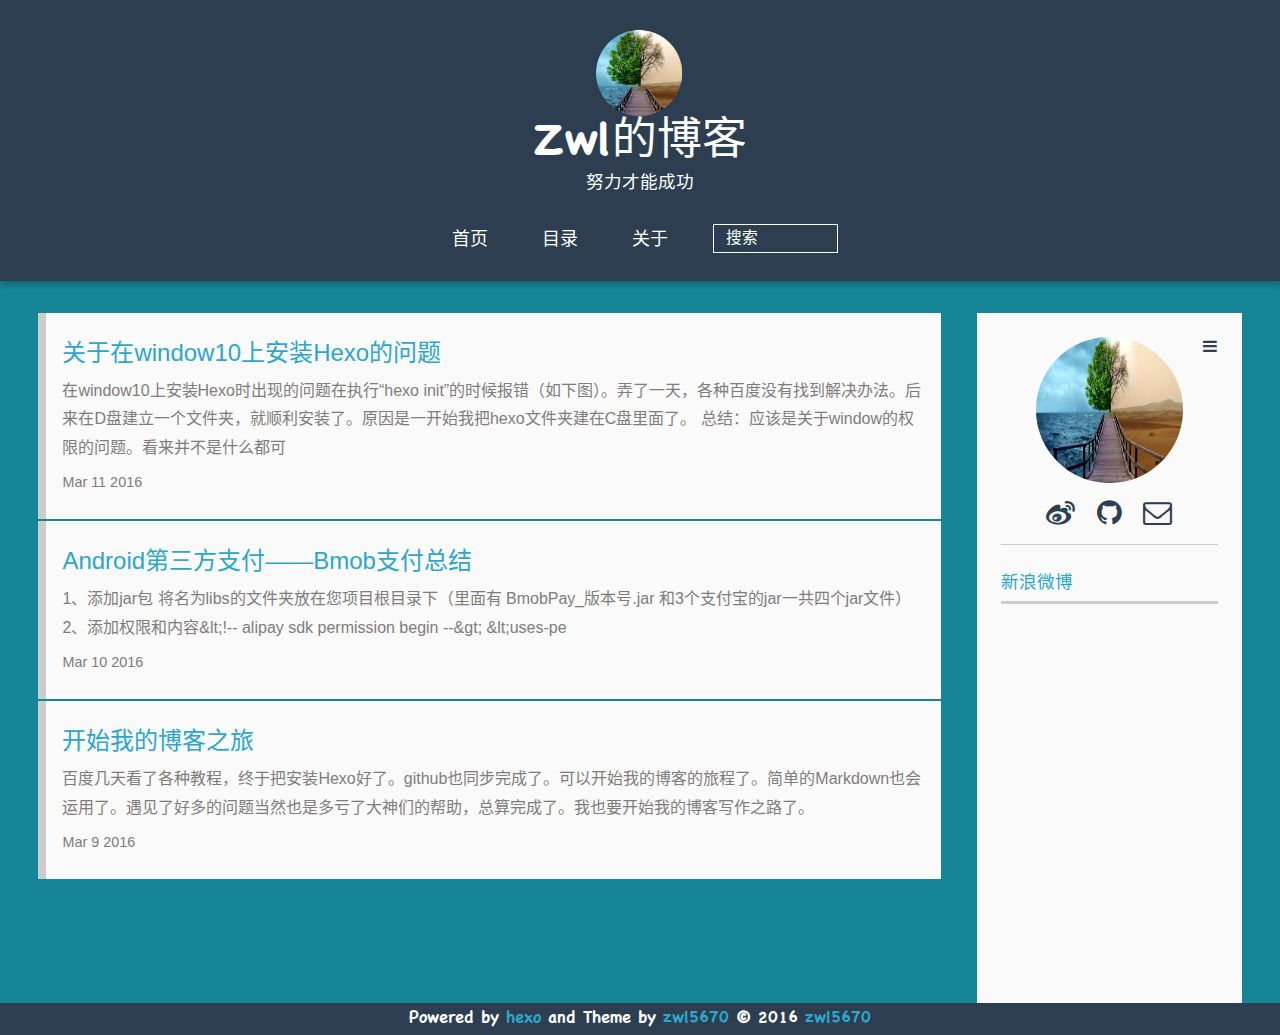
<file: index.html>
<!DOCTYPE HTML>
<html lang="zh-CN">
<head>
  <meta charset="UTF-8">
  
    <title>Zwl的博客</title>
    <meta name="viewport" content="width=device-width, initial-scale=1,user-scalable=no">
    
    <meta name="author" content="zwl5670">
    

    
    <meta name="description" content="zwl5670">
<meta property="og:type" content="website">
<meta property="og:title" content="Zwl的博客">
<meta property="og:url" content="http://zwl5670.github.io/index.html">
<meta property="og:site_name" content="Zwl的博客">
<meta property="og:description" content="zwl5670">
<meta name="twitter:card" content="summary">
<meta name="twitter:title" content="Zwl的博客">
<meta name="twitter:description" content="zwl5670">

    
    <link rel="alternative" href="atom.xml" title="Zwl的博客" type="application/atom+xml">
    
    
    <link rel="icon" href="/img/unnamed4_n_mSY_icon.ico">
    
    
    <link rel="apple-touch-icon" href="/img/profile.png">
    <link rel="apple-touch-icon-precomposed" href="/img/profile.png">
    
    <link rel="stylesheet" href="/css/style.css">
</head>

  <body>
    <header>
      
<div>
		
			<div id="imglogo">
				<a href="/"><img src="/img/logo.png" alt="Zwl的博客" title="Zwl的博客"/></a>
			</div>
			
			<div id="textlogo">
				<h1 class="site-name"><a href="/" title="Zwl的博客">Zwl的博客</a></h1>
				<h2 class="blog-motto">努力才能成功</h2>
			</div>
			<div class="navbar"><a class="navbutton navmobile" href="#" title="菜单">
			</a></div>
			<nav class="animated">
				<ul>
					<ul>
					 
						<li><a href="/">首页</a></li>
					
						<li><a href="/archives">目录</a></li>
					
						<li><a href="/about">关于</a></li>
					
					<li>
 					
					<form class="search" action="//baidu.com/search" method="get" accept-charset="utf-8">
						<label>Search</label>
						<input type="search" id="search" name="q" autocomplete="off" maxlength="20" placeholder="搜索" />
						<input type="hidden" name="q" value="site:zwl5670.github.io">
					</form>
					
					</li>
				</ul>
			</nav>			
</div>
    </header>
    <div id="container">
      <div id="main">

  
<section class="post" itemscope itemprop="blogitem">
  
    <a href="/2016/03/11/installHexo/" title="关于在window10上安装Hexo的问题" itemprop="url">
  
    <h1 itemprop="name">关于在window10上安装Hexo的问题</h1>
    
     
           <p itemprop="description" >在window10上安装Hexo时出现的问题在执行“hexo init”的时候报错（如下图）。弄了一天，各种百度没有找到解决办法。后来在D盘建立一个文件夹，就顺利安装了。原因是一开始我把hexo文件夹建在C盘里面了。

总结：应该是关于window的权限的问题。看来并不是什么都可</p>
        
    
    <time datetime="2016-03-11T06:32:23.000Z" itemprop="datePublished">Mar 11 2016</time>
  </a>
</section>








  
<section class="post" itemscope itemprop="blogitem">
  
    <a href="/2016/03/10/bmob/" title="Android第三方支付——Bmob支付总结" itemprop="url">
  
    <h1 itemprop="name">Android第三方支付——Bmob支付总结</h1>
    
     
           <p itemprop="description" >1、添加jar包 将名为libs的文件夹放在您项目根目录下（里面有 BmobPay_版本号.jar 和3个支付宝的jar一共四个jar文件）
2、添加权限和内容&amp;lt;!-- alipay sdk permission begin --&amp;gt;  
    &amp;lt;uses-pe</p>
        
    
    <time datetime="2016-03-10T03:27:33.851Z" itemprop="datePublished">Mar 10 2016</time>
  </a>
</section>








  
<section class="post" itemscope itemprop="blogitem">
  
    <a href="/2016/03/09/blogs/" title="开始我的博客之旅" itemprop="url">
  
    <h1 itemprop="name">开始我的博客之旅</h1>
    
     
           <p itemprop="description" >百度几天看了各种教程，终于把安装Hexo好了。github也同步完成了。可以开始我的博客的旅程了。简单的Markdown也会运用了。遇见了好多的问题当然也是多亏了大神们的帮助，总算完成了。我也要开始我的博客写作之路了。</p>
        
    
    <time datetime="2016-03-09T10:23:11.000Z" itemprop="datePublished">Mar 9 2016</time>
  </a>
</section>









</div>
      <div class="openaside"><a class="navbutton" href="#" title="显示侧边栏"></a></div>

<div id="asidepart">
<div class="closeaside"><a class="closebutton" href="#" title="隐藏侧边栏"></a></div>
<aside class="clearfix">
<div id="authorInfo">
	
		<div class="author-img"></div>		
	
	<div class="social-info" class="clearfix">
		
		<a href="http://weibo.com/240427663" target="_blank" class="icon-weibo" title="微博"></a>
		
		
		<a href="https://github.com/zwl5670" target="_blank" class="icon-github" title="github"></a>
		
		
		
		
		
		
		
		
		
		
		<a href="mailto:zwl5670@126.com" target="_blank" class="icon-email" title="Email Me"></a>
		

	</div>
</div>

  

  

  <div class="weiboshow">
  <p class="asidetitle">新浪微博</p>
   <iframe width="100%" height="350" class="share_self"  frameborder="0" scrolling="no" src="http://widget.weibo.com/weiboshow/index.php?language=&width=0&height=350&fansRow=2&ptype=1&speed=0&skin=3&isTitle=1&noborder=1&isWeibo=1&isFans=0&uid=2733419957&verifier=bd391974&dpc=1"></iframe>
</div>


</aside>
</div>
    </div>
    <footer><div id="footer" >
		
		

		<p class="copyright">
		Powered by <a href="http://hexo.io" target="_blank" title="hexo">hexo</a> and Theme by <a href="https://zwl5670.github.com/" target="_blank" title="zwl5670">zwl5670</a> © 2016 
		
		<a href="/about" target="_blank" title="zwl5670">zwl5670</a>
		
		
		</p>
</div>
</footer>
    <script src="/js/jquery-2.0.3.min.js"></script>
<script src="/js/jquery.imagesloaded.min.js"></script>
<script src="/js/gallery.js"></script>
<script src="/js/jquery.qrcode-0.12.0.min.js"></script>

<script type="text/javascript">
$(document).ready(function(){ 
  $('.navbar').click(function(){
    $('header nav').toggleClass('shownav');
  });
  var myWidth = 0;
  function getSize(){
    if( typeof( window.innerWidth ) == 'number' ) {
      myWidth = window.innerWidth;
    } else if( document.documentElement && document.documentElement.clientWidth) {
      myWidth = document.documentElement.clientWidth;
    };
  };
  var m = $('#main'),
      a = $('#asidepart'),
      c = $('.closeaside'),
      o = $('.openaside');
  c.click(function(){
    a.addClass('fadeOut').css('display', 'none');
    o.css('display', 'block').addClass('fadeIn');
    m.addClass('moveMain');
  });
  o.click(function(){
    o.css('display', 'none').removeClass('beforeFadeIn');
    a.css('display', 'block').removeClass('fadeOut').addClass('fadeIn');      
    m.removeClass('moveMain');
  });
  $(window).scroll(function(){
    o.css("top",Math.max(80,260-$(this).scrollTop()));
  });
  
  $(window).resize(function(){
    getSize(); 
    if (myWidth >= 1024) {
      $('header nav').removeClass('shownav');
    }else{
      m.removeClass('moveMain');
      a.css('display', 'block').removeClass('fadeOut');
      o.css('display', 'none');
        
    }
  });
});
</script>










<link rel="stylesheet" href="/fancybox/jquery.fancybox.css" media="screen" type="text/css">
<script src="/fancybox/jquery.fancybox.pack.js"></script>
<script type="text/javascript">
$(document).ready(function(){ 
  $('.article-content').each(function(i){
    $(this).find('img').each(function(){
      if ($(this).parent().hasClass('fancybox')) return;
      var alt = this.alt;
      if (alt) $(this).after('<span class="caption">' + alt + '</span>');
      $(this).wrap('<a href="' + this.src + '" title="' + alt + '" class="fancybox"></a>');
    });
    $(this).find('.fancybox').each(function(){
      $(this).attr('rel', 'article' + i);
    });
  });
  if($.fancybox){
    $('.fancybox').fancybox();
  }
}); 
</script>



<!-- Analytics Begin -->





<!-- Analytics End -->

<!-- Totop Begin -->

	<div id="totop">
	<a title="返回顶部"><img src="/img/scrollup.png"/></a>
	</div>
	<script src="/js/totop.js"></script>

<!-- Totop End -->

<!-- MathJax Begin -->
<!-- mathjax config similar to math.stackexchange -->


<!-- MathJax End -->

<!-- Tiny_search Begin -->

<!-- Tiny_search End -->

  </body>
 </html>
</file>
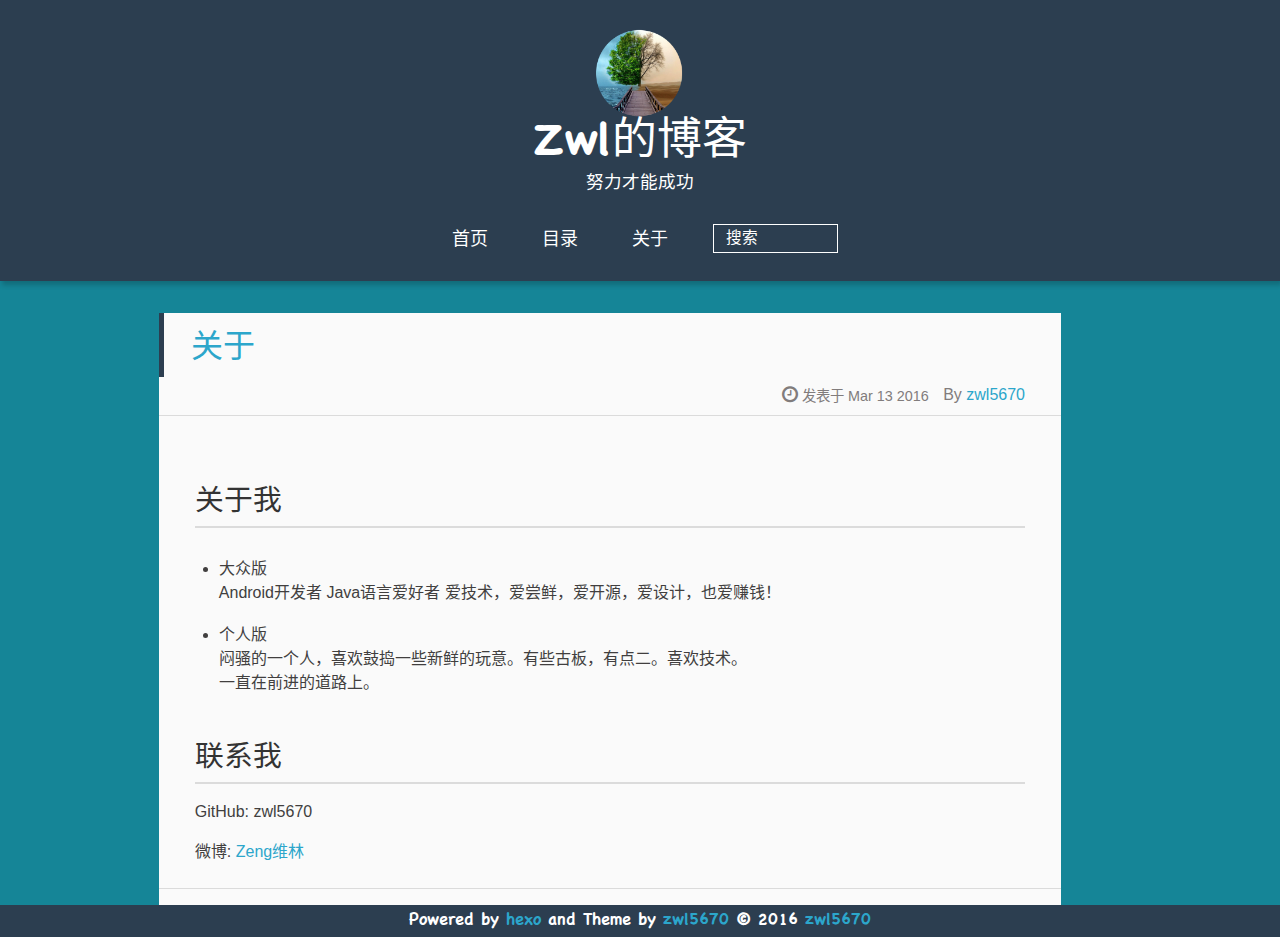
<file: about/index.html>
<!DOCTYPE HTML>
<html lang="zh-CN">
<head>
  <meta charset="UTF-8">
  
    <title>关于 | Zwl的博客</title>
    <meta name="viewport" content="width=device-width, initial-scale=1,user-scalable=no">
    
    <meta name="author" content="zwl5670">
    

    
    <meta name="description" content="关于我
大众版Android开发者 Java语言爱好者  爱技术，爱尝鲜，爱开源，爱设计，也爱赚钱！ 

个人版闷骚的一个人，喜欢鼓捣一些新鲜的玩意。有些古板，有点二。喜欢技术。一直在前进的道路上。


联系我GitHub: zwl5670
微博: Zeng维林">
<meta property="og:type" content="website">
<meta property="og:title" content="关于">
<meta property="og:url" content="http://zwl5670.github.io/about/index.html">
<meta property="og:site_name" content="Zwl的博客">
<meta property="og:description" content="关于我
大众版Android开发者 Java语言爱好者  爱技术，爱尝鲜，爱开源，爱设计，也爱赚钱！ 

个人版闷骚的一个人，喜欢鼓捣一些新鲜的玩意。有些古板，有点二。喜欢技术。一直在前进的道路上。


联系我GitHub: zwl5670
微博: Zeng维林">
<meta property="og:updated_time" content="2016-03-13T10:20:37.982Z">
<meta name="twitter:card" content="summary">
<meta name="twitter:title" content="关于">
<meta name="twitter:description" content="关于我
大众版Android开发者 Java语言爱好者  爱技术，爱尝鲜，爱开源，爱设计，也爱赚钱！ 

个人版闷骚的一个人，喜欢鼓捣一些新鲜的玩意。有些古板，有点二。喜欢技术。一直在前进的道路上。


联系我GitHub: zwl5670
微博: Zeng维林">

    
    <link rel="alternative" href="atom.xml" title="Zwl的博客" type="application/atom+xml">
    
    
    <link rel="icon" href="/img/unnamed4_n_mSY_icon.ico">
    
    
    <link rel="apple-touch-icon" href="/img/profile.png">
    <link rel="apple-touch-icon-precomposed" href="/img/profile.png">
    
    <link rel="stylesheet" href="/css/style.css">
</head>

      <body>
        <header>
          
<div>
		
			<div id="imglogo">
				<a href="/"><img src="/img/logo.png" alt="Zwl的博客" title="Zwl的博客"/></a>
			</div>
			
			<div id="textlogo">
				<h1 class="site-name"><a href="/" title="Zwl的博客">Zwl的博客</a></h1>
				<h2 class="blog-motto">努力才能成功</h2>
			</div>
			<div class="navbar"><a class="navbutton navmobile" href="#" title="菜单">
			</a></div>
			<nav class="animated">
				<ul>
					<ul>
					 
						<li><a href="/">首页</a></li>
					
						<li><a href="/archives">目录</a></li>
					
						<li><a href="/about">关于</a></li>
					
					<li>
 					
					<form class="search" action="//baidu.com/search" method="get" accept-charset="utf-8">
						<label>Search</label>
						<input type="search" id="search" name="q" autocomplete="off" maxlength="20" placeholder="搜索" />
						<input type="hidden" name="q" value="site:zwl5670.github.io">
					</form>
					
					</li>
				</ul>
			</nav>			
</div>
        </header>
        <div id="container">
          <div id="main" class="page" itemscope itemprop="blogPost">
  
	<article itemprop="articleBody"> 
		<header class="article-info clearfix">
  <h1 itemprop="name">
    
      <a href="/about/index.html" title="关于" itemprop="url">关于</a>
  </h1>
  <p class="article-author">By
       
		<a href="/about" title="zwl5670" target="_blank" itemprop="author">zwl5670</a>
		
  <p class="article-time">
    <time datetime="2016-03-13T09:10:19.000Z" itemprop="datePublished"> 发表于 Mar 13 2016</time>
    
  </p>
</header>
	<div class="article-content">
		
		<h2 id="关于我"><a href="#关于我" class="headerlink" title="关于我"></a>关于我</h2><ul>
<li><p>大众版<br>Android开发者 Java语言爱好者  爱技术，爱尝鲜，爱开源，爱设计，也爱赚钱！ </p>
</li>
<li><p>个人版<br>闷骚的一个人，喜欢鼓捣一些新鲜的玩意。有些古板，有点二。喜欢技术。<br>一直在前进的道路上。</p>
</li>
</ul>
<h2 id="联系我"><a href="#联系我" class="headerlink" title="联系我"></a>联系我</h2><p>GitHub: zwl5670</p>
<p>微博: <a href="http://weibo.com/240427663" target="_blank" rel="external">Zeng维林</a></p>
  
	</div>
		<footer class="article-footer clearfix">
<div class="article-catetags">


</div>



</footer>

   	       
	</article>
	
	
<section id="comments" class="comment">
	<div class="ds-thread" data-thread-key="about/index.html" data-title="关于" data-url="http://zwl5670.github.io/about/index.html"></div>
</section>



</div>  
        </div>
        <footer><div id="footer" >
		
		

		<p class="copyright">
		Powered by <a href="http://hexo.io" target="_blank" title="hexo">hexo</a> and Theme by <a href="https://zwl5670.github.com/" target="_blank" title="zwl5670">zwl5670</a> © 2016 
		
		<a href="/about" target="_blank" title="zwl5670">zwl5670</a>
		
		
		</p>
</div>
</footer>
        <script src="/js/jquery-2.0.3.min.js"></script>
<script src="/js/jquery.imagesloaded.min.js"></script>
<script src="/js/gallery.js"></script>
<script src="/js/jquery.qrcode-0.12.0.min.js"></script>

<script type="text/javascript">
$(document).ready(function(){ 
  $('.navbar').click(function(){
    $('header nav').toggleClass('shownav');
  });
  var myWidth = 0;
  function getSize(){
    if( typeof( window.innerWidth ) == 'number' ) {
      myWidth = window.innerWidth;
    } else if( document.documentElement && document.documentElement.clientWidth) {
      myWidth = document.documentElement.clientWidth;
    };
  };
  var m = $('#main'),
      a = $('#asidepart'),
      c = $('.closeaside'),
      o = $('.openaside');
  c.click(function(){
    a.addClass('fadeOut').css('display', 'none');
    o.css('display', 'block').addClass('fadeIn');
    m.addClass('moveMain');
  });
  o.click(function(){
    o.css('display', 'none').removeClass('beforeFadeIn');
    a.css('display', 'block').removeClass('fadeOut').addClass('fadeIn');      
    m.removeClass('moveMain');
  });
  $(window).scroll(function(){
    o.css("top",Math.max(80,260-$(this).scrollTop()));
  });
  
  $(window).resize(function(){
    getSize(); 
    if (myWidth >= 1024) {
      $('header nav').removeClass('shownav');
    }else{
      m.removeClass('moveMain');
      a.css('display', 'block').removeClass('fadeOut');
      o.css('display', 'none');
        
    }
  });
});
</script>


<script type="text/javascript">
$(document).ready(function(){ 
  var $this = $('.share'),
      url = $this.attr('data-url'),
      encodedUrl = encodeURIComponent(url),
      title = $this.attr('data-title'),
      tsina = $this.attr('data-tsina'),
      description = $this.attr('description');
  var html = [
  '<div class="hoverqrcode clearfix"></div>',
  '<a class="overlay" id="qrcode"></a>',
  '<a href="https://www.facebook.com/sharer.php?u=' + encodedUrl + '" class="article-share-facebook" target="_blank" title="Facebook"></a>',
  '<a href="https://twitter.com/intent/tweet?url=' + encodedUrl + '" class="article-share-twitter" target="_blank" title="Twitter"></a>',
  '<a href="#qrcode" class="article-share-qrcode" title="微信"></a>',
  '<a href="http://widget.renren.com/dialog/share?resourceUrl=' + encodedUrl + '&srcUrl=' + encodedUrl + '&title=' + title +'" class="article-share-renren" target="_blank" title="人人"></a>',
  '<a href="http://service.weibo.com/share/share.php?title='+title+'&url='+encodedUrl +'&ralateUid='+ tsina +'&searchPic=true&style=number' +'" class="article-share-weibo" target="_blank" title="微博"></a>',
  '<span title="Share to"></span>'
  ].join('');
  $this.append(html);

  $('.hoverqrcode').hide();

  var myWidth = 0;
  function updatehoverqrcode(){
    if( typeof( window.innerWidth ) == 'number' ) {
      myWidth = window.innerWidth;
    } else if( document.documentElement && document.documentElement.clientWidth) {
      myWidth = document.documentElement.clientWidth;
    };
    var qrsize = myWidth > 1024 ? 200:100;
    var options = {render: 'image', size: qrsize, fill: '#2ca6cb', text: url, radius: 0.5, quiet: 1};
    var p = $('.article-share-qrcode').position();
    $('.hoverqrcode').empty().css('width', qrsize).css('height', qrsize)
                          .css('left', p.left-qrsize/2+20).css('top', p.top-qrsize-10)
                          .qrcode(options);
  };
  $(window).resize(function(){
    $('.hoverqrcode').hide();
  });
  $('.article-share-qrcode').click(function(){
    updatehoverqrcode();
    $('.hoverqrcode').toggle();
  });
  $('.article-share-qrcode').hover(function(){}, function(){
      $('.hoverqrcode').hide();
  });
});   
</script>



<script type="text/javascript">
  var duoshuoQuery = {short_name:"zwl5670"};
  (function() {
    var ds = document.createElement('script');
    ds.type = 'text/javascript';ds.async = true;
    ds.src = '//static.duoshuo.com/embed.js';
    ds.charset = 'UTF-8';
    (document.getElementsByTagName('head')[0] 
    || document.getElementsByTagName('body')[0]).appendChild(ds);
  })();
</script> 







<link rel="stylesheet" href="/fancybox/jquery.fancybox.css" media="screen" type="text/css">
<script src="/fancybox/jquery.fancybox.pack.js"></script>
<script type="text/javascript">
$(document).ready(function(){ 
  $('.article-content').each(function(i){
    $(this).find('img').each(function(){
      if ($(this).parent().hasClass('fancybox')) return;
      var alt = this.alt;
      if (alt) $(this).after('<span class="caption">' + alt + '</span>');
      $(this).wrap('<a href="' + this.src + '" title="' + alt + '" class="fancybox"></a>');
    });
    $(this).find('.fancybox').each(function(){
      $(this).attr('rel', 'article' + i);
    });
  });
  if($.fancybox){
    $('.fancybox').fancybox();
  }
}); 
</script>



<!-- Analytics Begin -->





<!-- Analytics End -->

<!-- Totop Begin -->

	<div id="totop">
	<a title="返回顶部"><img src="/img/scrollup.png"/></a>
	</div>
	<script src="/js/totop.js"></script>

<!-- Totop End -->

<!-- MathJax Begin -->
<!-- mathjax config similar to math.stackexchange -->


<!-- MathJax End -->

<!-- Tiny_search Begin -->

<!-- Tiny_search End -->

      </body>
     </html>
</file>
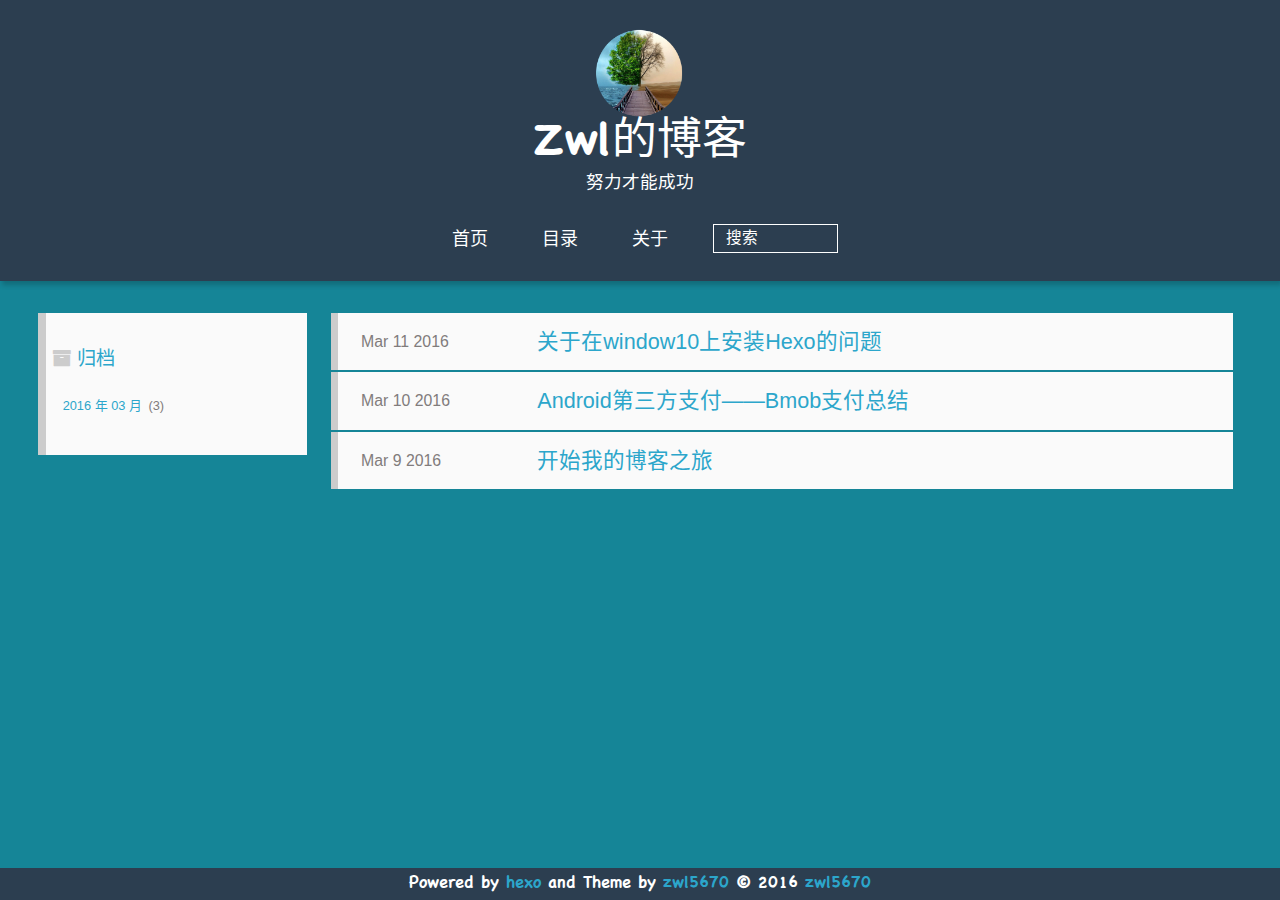
<file: archives/index.html>
<!DOCTYPE HTML>
<html lang="zh-CN">
<head>
  <meta charset="UTF-8">
  
    <title>归档 | Zwl的博客</title>
    <meta name="viewport" content="width=device-width, initial-scale=1,user-scalable=no">
    
    <meta name="author" content="zwl5670">
    

    
    <meta name="description" content="zwl5670">
<meta property="og:type" content="website">
<meta property="og:title" content="Zwl的博客">
<meta property="og:url" content="http://zwl5670.github.io/archives/index.html">
<meta property="og:site_name" content="Zwl的博客">
<meta property="og:description" content="zwl5670">
<meta name="twitter:card" content="summary">
<meta name="twitter:title" content="Zwl的博客">
<meta name="twitter:description" content="zwl5670">

    
    <link rel="alternative" href="atom.xml" title="Zwl的博客" type="application/atom+xml">
    
    
    <link rel="icon" href="/img/unnamed4_n_mSY_icon.ico">
    
    
    <link rel="apple-touch-icon" href="/img/profile.png">
    <link rel="apple-touch-icon-precomposed" href="/img/profile.png">
    
    <link rel="stylesheet" href="/css/style.css">
</head>

    <body>
      <header>
        
<div>
		
			<div id="imglogo">
				<a href="/"><img src="/img/logo.png" alt="Zwl的博客" title="Zwl的博客"/></a>
			</div>
			
			<div id="textlogo">
				<h1 class="site-name"><a href="/" title="Zwl的博客">Zwl的博客</a></h1>
				<h2 class="blog-motto">努力才能成功</h2>
			</div>
			<div class="navbar"><a class="navbutton navmobile" href="#" title="菜单">
			</a></div>
			<nav class="animated">
				<ul>
					<ul>
					 
						<li><a href="/">首页</a></li>
					
						<li><a href="/archives">目录</a></li>
					
						<li><a href="/about">关于</a></li>
					
					<li>
 					
					<form class="search" action="//baidu.com/search" method="get" accept-charset="utf-8">
						<label>Search</label>
						<input type="search" id="search" name="q" autocomplete="off" maxlength="20" placeholder="搜索" />
						<input type="hidden" name="q" value="site:zwl5670.github.io">
					</form>
					
					</li>
				</ul>
			</nav>			
</div>
      </header>
      <div id="container">
        

<div class="archive-title" >
  <h2 class="archive-icon">归档</h2>
  
  <div class="archiveslist archive-float clearfix">
   <ul class="archive-list"><li class="archive-list-item"><a class="archive-list-link" href="/archives/2016/03/">2016 年 03 月</a><span class="archive-list-count">3</span></li></ul>
 </div>
  
</div>
<div id="main" class="archive-part clearfix">
  <div id="archive-page">

  <section class="post" itemscope itemprop="blogPost">
  
    <a href="/2016/03/11/installHexo/" title="关于在window10上安装Hexo的问题" itemprop="url">
  

    <time datetime="2016-03-11T06:32:23.000Z" itemprop="datePublished">Mar 11 2016</time>


    <h1 itemprop="name">关于在window10上安装Hexo的问题</h1>

  </a>
</section>

  <section class="post" itemscope itemprop="blogPost">
  
    <a href="/2016/03/10/bmob/" title="Android第三方支付——Bmob支付总结" itemprop="url">
  

    <time datetime="2016-03-10T03:27:33.851Z" itemprop="datePublished">Mar 10 2016</time>


    <h1 itemprop="name">Android第三方支付——Bmob支付总结</h1>

  </a>
</section>

  <section class="post" itemscope itemprop="blogPost">
  
    <a href="/2016/03/09/blogs/" title="开始我的博客之旅" itemprop="url">
  

    <time datetime="2016-03-09T10:23:11.000Z" itemprop="datePublished">Mar 9 2016</time>


    <h1 itemprop="name">开始我的博客之旅</h1>

  </a>
</section>


  </div>
</div>

      </div>
      <footer><div id="footer" >
		
		

		<p class="copyright">
		Powered by <a href="http://hexo.io" target="_blank" title="hexo">hexo</a> and Theme by <a href="https://zwl5670.github.com/" target="_blank" title="zwl5670">zwl5670</a> © 2016 
		
		<a href="/about" target="_blank" title="zwl5670">zwl5670</a>
		
		
		</p>
</div>
</footer>
      <script src="/js/jquery-2.0.3.min.js"></script>
<script src="/js/jquery.imagesloaded.min.js"></script>
<script src="/js/gallery.js"></script>
<script src="/js/jquery.qrcode-0.12.0.min.js"></script>

<script type="text/javascript">
$(document).ready(function(){ 
  $('.navbar').click(function(){
    $('header nav').toggleClass('shownav');
  });
  var myWidth = 0;
  function getSize(){
    if( typeof( window.innerWidth ) == 'number' ) {
      myWidth = window.innerWidth;
    } else if( document.documentElement && document.documentElement.clientWidth) {
      myWidth = document.documentElement.clientWidth;
    };
  };
  var m = $('#main'),
      a = $('#asidepart'),
      c = $('.closeaside'),
      o = $('.openaside');
  c.click(function(){
    a.addClass('fadeOut').css('display', 'none');
    o.css('display', 'block').addClass('fadeIn');
    m.addClass('moveMain');
  });
  o.click(function(){
    o.css('display', 'none').removeClass('beforeFadeIn');
    a.css('display', 'block').removeClass('fadeOut').addClass('fadeIn');      
    m.removeClass('moveMain');
  });
  $(window).scroll(function(){
    o.css("top",Math.max(80,260-$(this).scrollTop()));
  });
  
  $(window).resize(function(){
    getSize(); 
    if (myWidth >= 1024) {
      $('header nav').removeClass('shownav');
    }else{
      m.removeClass('moveMain');
      a.css('display', 'block').removeClass('fadeOut');
      o.css('display', 'none');
        
    }
  });
});
</script>










<link rel="stylesheet" href="/fancybox/jquery.fancybox.css" media="screen" type="text/css">
<script src="/fancybox/jquery.fancybox.pack.js"></script>
<script type="text/javascript">
$(document).ready(function(){ 
  $('.article-content').each(function(i){
    $(this).find('img').each(function(){
      if ($(this).parent().hasClass('fancybox')) return;
      var alt = this.alt;
      if (alt) $(this).after('<span class="caption">' + alt + '</span>');
      $(this).wrap('<a href="' + this.src + '" title="' + alt + '" class="fancybox"></a>');
    });
    $(this).find('.fancybox').each(function(){
      $(this).attr('rel', 'article' + i);
    });
  });
  if($.fancybox){
    $('.fancybox').fancybox();
  }
}); 
</script>



<!-- Analytics Begin -->





<!-- Analytics End -->

<!-- Totop Begin -->

	<div id="totop">
	<a title="返回顶部"><img src="/img/scrollup.png"/></a>
	</div>
	<script src="/js/totop.js"></script>

<!-- Totop End -->

<!-- MathJax Begin -->
<!-- mathjax config similar to math.stackexchange -->


<!-- MathJax End -->

<!-- Tiny_search Begin -->

<!-- Tiny_search End -->

    </body>
   </html>
</file>
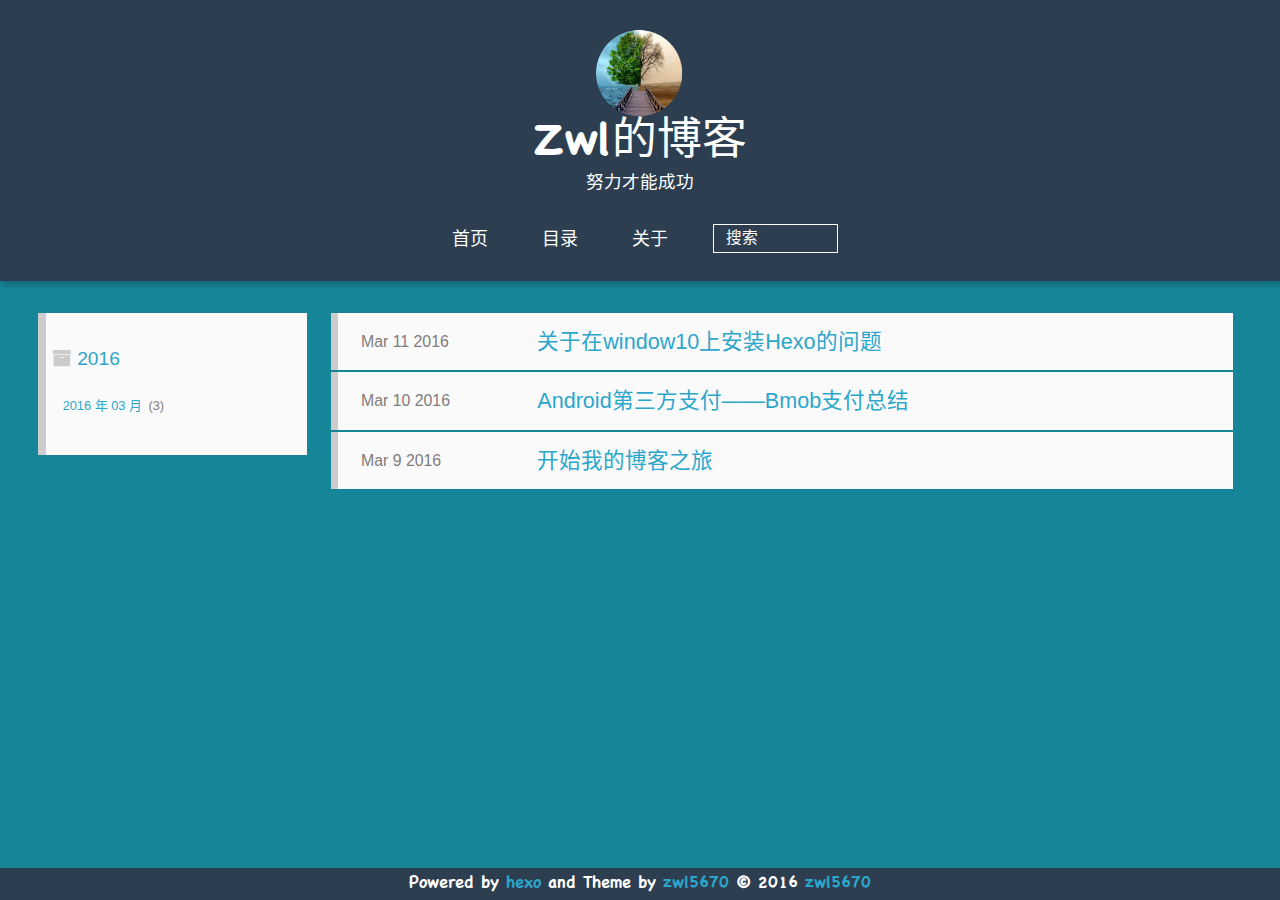
<file: archives/2016/index.html>
<!DOCTYPE HTML>
<html lang="zh-CN">
<head>
  <meta charset="UTF-8">
  
    <title>归档: 2016 | Zwl的博客</title>
    <meta name="viewport" content="width=device-width, initial-scale=1,user-scalable=no">
    
    <meta name="author" content="zwl5670">
    

    
    <meta name="description" content="zwl5670">
<meta property="og:type" content="website">
<meta property="og:title" content="Zwl的博客">
<meta property="og:url" content="http://zwl5670.github.io/archives/2016/index.html">
<meta property="og:site_name" content="Zwl的博客">
<meta property="og:description" content="zwl5670">
<meta name="twitter:card" content="summary">
<meta name="twitter:title" content="Zwl的博客">
<meta name="twitter:description" content="zwl5670">

    
    <link rel="alternative" href="atom.xml" title="Zwl的博客" type="application/atom+xml">
    
    
    <link rel="icon" href="/img/unnamed4_n_mSY_icon.ico">
    
    
    <link rel="apple-touch-icon" href="/img/profile.png">
    <link rel="apple-touch-icon-precomposed" href="/img/profile.png">
    
    <link rel="stylesheet" href="/css/style.css">
</head>

    <body>
      <header>
        
<div>
		
			<div id="imglogo">
				<a href="/"><img src="/img/logo.png" alt="Zwl的博客" title="Zwl的博客"/></a>
			</div>
			
			<div id="textlogo">
				<h1 class="site-name"><a href="/" title="Zwl的博客">Zwl的博客</a></h1>
				<h2 class="blog-motto">努力才能成功</h2>
			</div>
			<div class="navbar"><a class="navbutton navmobile" href="#" title="菜单">
			</a></div>
			<nav class="animated">
				<ul>
					<ul>
					 
						<li><a href="/">首页</a></li>
					
						<li><a href="/archives">目录</a></li>
					
						<li><a href="/about">关于</a></li>
					
					<li>
 					
					<form class="search" action="//baidu.com/search" method="get" accept-charset="utf-8">
						<label>Search</label>
						<input type="search" id="search" name="q" autocomplete="off" maxlength="20" placeholder="搜索" />
						<input type="hidden" name="q" value="site:zwl5670.github.io">
					</form>
					
					</li>
				</ul>
			</nav>			
</div>
      </header>
      <div id="container">
        

<div class="archive-title" >
  <h2 class="archive-icon">2016</h2>
  
  <div class="archiveslist archive-float clearfix">
   <ul class="archive-list"><li class="archive-list-item"><a class="archive-list-link" href="/archives/2016/03/">2016 年 03 月</a><span class="archive-list-count">3</span></li></ul>
 </div>
  
</div>
<div id="main" class="archive-part clearfix">
  <div id="archive-page">

  <section class="post" itemscope itemprop="blogPost">
  
    <a href="/2016/03/11/installHexo/" title="关于在window10上安装Hexo的问题" itemprop="url">
  

    <time datetime="2016-03-11T06:32:23.000Z" itemprop="datePublished">Mar 11 2016</time>


    <h1 itemprop="name">关于在window10上安装Hexo的问题</h1>

  </a>
</section>

  <section class="post" itemscope itemprop="blogPost">
  
    <a href="/2016/03/10/bmob/" title="Android第三方支付——Bmob支付总结" itemprop="url">
  

    <time datetime="2016-03-10T03:27:33.851Z" itemprop="datePublished">Mar 10 2016</time>


    <h1 itemprop="name">Android第三方支付——Bmob支付总结</h1>

  </a>
</section>

  <section class="post" itemscope itemprop="blogPost">
  
    <a href="/2016/03/09/blogs/" title="开始我的博客之旅" itemprop="url">
  

    <time datetime="2016-03-09T10:23:11.000Z" itemprop="datePublished">Mar 9 2016</time>


    <h1 itemprop="name">开始我的博客之旅</h1>

  </a>
</section>


  </div>
</div>

      </div>
      <footer><div id="footer" >
		
		

		<p class="copyright">
		Powered by <a href="http://hexo.io" target="_blank" title="hexo">hexo</a> and Theme by <a href="https://zwl5670.github.com/" target="_blank" title="zwl5670">zwl5670</a> © 2016 
		
		<a href="/about" target="_blank" title="zwl5670">zwl5670</a>
		
		
		</p>
</div>
</footer>
      <script src="/js/jquery-2.0.3.min.js"></script>
<script src="/js/jquery.imagesloaded.min.js"></script>
<script src="/js/gallery.js"></script>
<script src="/js/jquery.qrcode-0.12.0.min.js"></script>

<script type="text/javascript">
$(document).ready(function(){ 
  $('.navbar').click(function(){
    $('header nav').toggleClass('shownav');
  });
  var myWidth = 0;
  function getSize(){
    if( typeof( window.innerWidth ) == 'number' ) {
      myWidth = window.innerWidth;
    } else if( document.documentElement && document.documentElement.clientWidth) {
      myWidth = document.documentElement.clientWidth;
    };
  };
  var m = $('#main'),
      a = $('#asidepart'),
      c = $('.closeaside'),
      o = $('.openaside');
  c.click(function(){
    a.addClass('fadeOut').css('display', 'none');
    o.css('display', 'block').addClass('fadeIn');
    m.addClass('moveMain');
  });
  o.click(function(){
    o.css('display', 'none').removeClass('beforeFadeIn');
    a.css('display', 'block').removeClass('fadeOut').addClass('fadeIn');      
    m.removeClass('moveMain');
  });
  $(window).scroll(function(){
    o.css("top",Math.max(80,260-$(this).scrollTop()));
  });
  
  $(window).resize(function(){
    getSize(); 
    if (myWidth >= 1024) {
      $('header nav').removeClass('shownav');
    }else{
      m.removeClass('moveMain');
      a.css('display', 'block').removeClass('fadeOut');
      o.css('display', 'none');
        
    }
  });
});
</script>










<link rel="stylesheet" href="/fancybox/jquery.fancybox.css" media="screen" type="text/css">
<script src="/fancybox/jquery.fancybox.pack.js"></script>
<script type="text/javascript">
$(document).ready(function(){ 
  $('.article-content').each(function(i){
    $(this).find('img').each(function(){
      if ($(this).parent().hasClass('fancybox')) return;
      var alt = this.alt;
      if (alt) $(this).after('<span class="caption">' + alt + '</span>');
      $(this).wrap('<a href="' + this.src + '" title="' + alt + '" class="fancybox"></a>');
    });
    $(this).find('.fancybox').each(function(){
      $(this).attr('rel', 'article' + i);
    });
  });
  if($.fancybox){
    $('.fancybox').fancybox();
  }
}); 
</script>



<!-- Analytics Begin -->





<!-- Analytics End -->

<!-- Totop Begin -->

	<div id="totop">
	<a title="返回顶部"><img src="/img/scrollup.png"/></a>
	</div>
	<script src="/js/totop.js"></script>

<!-- Totop End -->

<!-- MathJax Begin -->
<!-- mathjax config similar to math.stackexchange -->


<!-- MathJax End -->

<!-- Tiny_search Begin -->

<!-- Tiny_search End -->

    </body>
   </html>
</file>
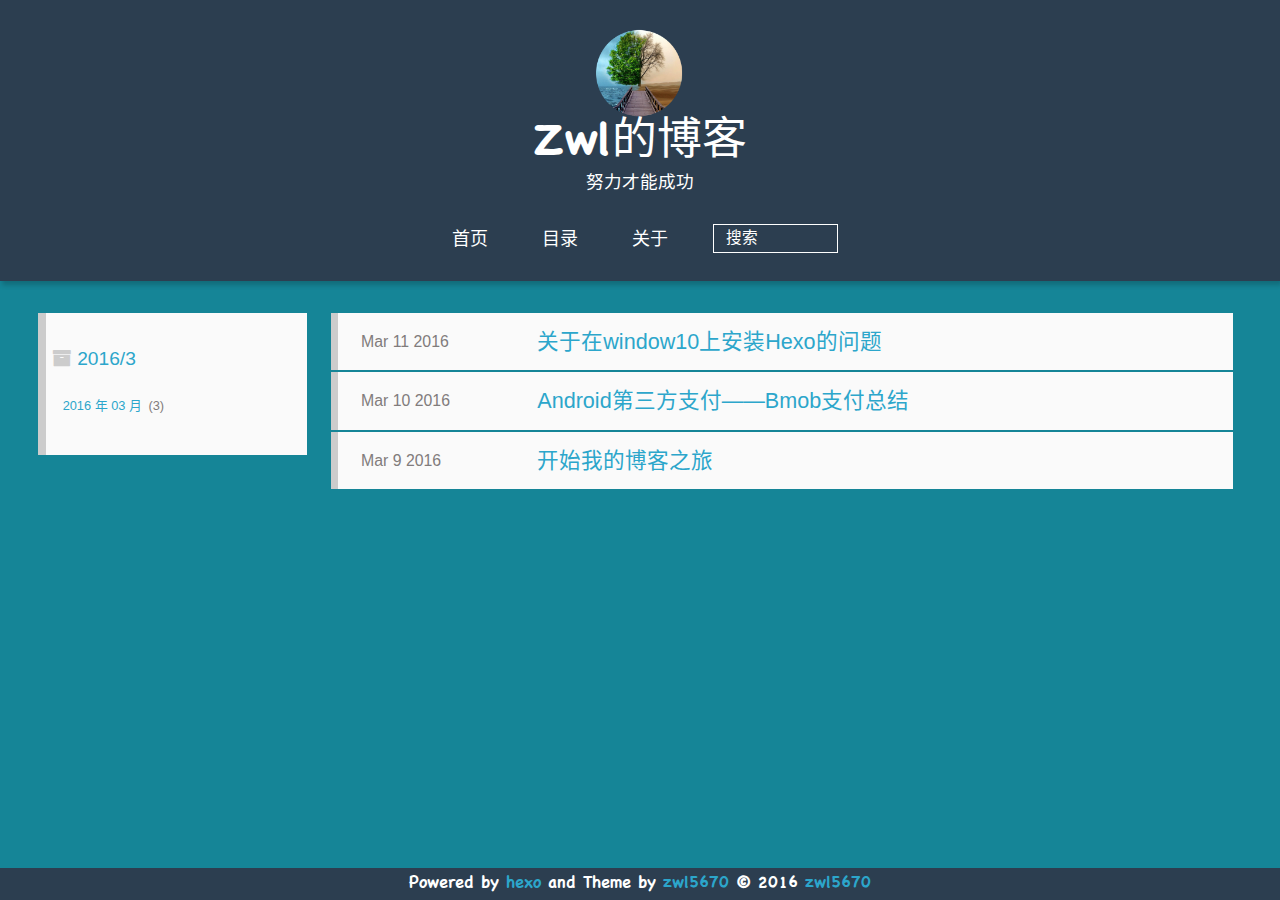
<file: archives/2016/03/index.html>
<!DOCTYPE HTML>
<html lang="zh-CN">
<head>
  <meta charset="UTF-8">
  
    <title>归档: 2016/3 | Zwl的博客</title>
    <meta name="viewport" content="width=device-width, initial-scale=1,user-scalable=no">
    
    <meta name="author" content="zwl5670">
    

    
    <meta name="description" content="zwl5670">
<meta property="og:type" content="website">
<meta property="og:title" content="Zwl的博客">
<meta property="og:url" content="http://zwl5670.github.io/archives/2016/03/index.html">
<meta property="og:site_name" content="Zwl的博客">
<meta property="og:description" content="zwl5670">
<meta name="twitter:card" content="summary">
<meta name="twitter:title" content="Zwl的博客">
<meta name="twitter:description" content="zwl5670">

    
    <link rel="alternative" href="atom.xml" title="Zwl的博客" type="application/atom+xml">
    
    
    <link rel="icon" href="/img/unnamed4_n_mSY_icon.ico">
    
    
    <link rel="apple-touch-icon" href="/img/profile.png">
    <link rel="apple-touch-icon-precomposed" href="/img/profile.png">
    
    <link rel="stylesheet" href="/css/style.css">
</head>

    <body>
      <header>
        
<div>
		
			<div id="imglogo">
				<a href="/"><img src="/img/logo.png" alt="Zwl的博客" title="Zwl的博客"/></a>
			</div>
			
			<div id="textlogo">
				<h1 class="site-name"><a href="/" title="Zwl的博客">Zwl的博客</a></h1>
				<h2 class="blog-motto">努力才能成功</h2>
			</div>
			<div class="navbar"><a class="navbutton navmobile" href="#" title="菜单">
			</a></div>
			<nav class="animated">
				<ul>
					<ul>
					 
						<li><a href="/">首页</a></li>
					
						<li><a href="/archives">目录</a></li>
					
						<li><a href="/about">关于</a></li>
					
					<li>
 					
					<form class="search" action="//baidu.com/search" method="get" accept-charset="utf-8">
						<label>Search</label>
						<input type="search" id="search" name="q" autocomplete="off" maxlength="20" placeholder="搜索" />
						<input type="hidden" name="q" value="site:zwl5670.github.io">
					</form>
					
					</li>
				</ul>
			</nav>			
</div>
      </header>
      <div id="container">
        

<div class="archive-title" >
  <h2 class="archive-icon">2016/3</h2>
  
  <div class="archiveslist archive-float clearfix">
   <ul class="archive-list"><li class="archive-list-item"><a class="archive-list-link" href="/archives/2016/03/">2016 年 03 月</a><span class="archive-list-count">3</span></li></ul>
 </div>
  
</div>
<div id="main" class="archive-part clearfix">
  <div id="archive-page">

  <section class="post" itemscope itemprop="blogPost">
  
    <a href="/2016/03/11/installHexo/" title="关于在window10上安装Hexo的问题" itemprop="url">
  

    <time datetime="2016-03-11T06:32:23.000Z" itemprop="datePublished">Mar 11 2016</time>


    <h1 itemprop="name">关于在window10上安装Hexo的问题</h1>

  </a>
</section>

  <section class="post" itemscope itemprop="blogPost">
  
    <a href="/2016/03/10/bmob/" title="Android第三方支付——Bmob支付总结" itemprop="url">
  

    <time datetime="2016-03-10T03:27:33.851Z" itemprop="datePublished">Mar 10 2016</time>


    <h1 itemprop="name">Android第三方支付——Bmob支付总结</h1>

  </a>
</section>

  <section class="post" itemscope itemprop="blogPost">
  
    <a href="/2016/03/09/blogs/" title="开始我的博客之旅" itemprop="url">
  

    <time datetime="2016-03-09T10:23:11.000Z" itemprop="datePublished">Mar 9 2016</time>


    <h1 itemprop="name">开始我的博客之旅</h1>

  </a>
</section>


  </div>
</div>

      </div>
      <footer><div id="footer" >
		
		

		<p class="copyright">
		Powered by <a href="http://hexo.io" target="_blank" title="hexo">hexo</a> and Theme by <a href="https://zwl5670.github.com/" target="_blank" title="zwl5670">zwl5670</a> © 2016 
		
		<a href="/about" target="_blank" title="zwl5670">zwl5670</a>
		
		
		</p>
</div>
</footer>
      <script src="/js/jquery-2.0.3.min.js"></script>
<script src="/js/jquery.imagesloaded.min.js"></script>
<script src="/js/gallery.js"></script>
<script src="/js/jquery.qrcode-0.12.0.min.js"></script>

<script type="text/javascript">
$(document).ready(function(){ 
  $('.navbar').click(function(){
    $('header nav').toggleClass('shownav');
  });
  var myWidth = 0;
  function getSize(){
    if( typeof( window.innerWidth ) == 'number' ) {
      myWidth = window.innerWidth;
    } else if( document.documentElement && document.documentElement.clientWidth) {
      myWidth = document.documentElement.clientWidth;
    };
  };
  var m = $('#main'),
      a = $('#asidepart'),
      c = $('.closeaside'),
      o = $('.openaside');
  c.click(function(){
    a.addClass('fadeOut').css('display', 'none');
    o.css('display', 'block').addClass('fadeIn');
    m.addClass('moveMain');
  });
  o.click(function(){
    o.css('display', 'none').removeClass('beforeFadeIn');
    a.css('display', 'block').removeClass('fadeOut').addClass('fadeIn');      
    m.removeClass('moveMain');
  });
  $(window).scroll(function(){
    o.css("top",Math.max(80,260-$(this).scrollTop()));
  });
  
  $(window).resize(function(){
    getSize(); 
    if (myWidth >= 1024) {
      $('header nav').removeClass('shownav');
    }else{
      m.removeClass('moveMain');
      a.css('display', 'block').removeClass('fadeOut');
      o.css('display', 'none');
        
    }
  });
});
</script>










<link rel="stylesheet" href="/fancybox/jquery.fancybox.css" media="screen" type="text/css">
<script src="/fancybox/jquery.fancybox.pack.js"></script>
<script type="text/javascript">
$(document).ready(function(){ 
  $('.article-content').each(function(i){
    $(this).find('img').each(function(){
      if ($(this).parent().hasClass('fancybox')) return;
      var alt = this.alt;
      if (alt) $(this).after('<span class="caption">' + alt + '</span>');
      $(this).wrap('<a href="' + this.src + '" title="' + alt + '" class="fancybox"></a>');
    });
    $(this).find('.fancybox').each(function(){
      $(this).attr('rel', 'article' + i);
    });
  });
  if($.fancybox){
    $('.fancybox').fancybox();
  }
}); 
</script>



<!-- Analytics Begin -->





<!-- Analytics End -->

<!-- Totop Begin -->

	<div id="totop">
	<a title="返回顶部"><img src="/img/scrollup.png"/></a>
	</div>
	<script src="/js/totop.js"></script>

<!-- Totop End -->

<!-- MathJax Begin -->
<!-- mathjax config similar to math.stackexchange -->


<!-- MathJax End -->

<!-- Tiny_search Begin -->

<!-- Tiny_search End -->

    </body>
   </html>
</file>
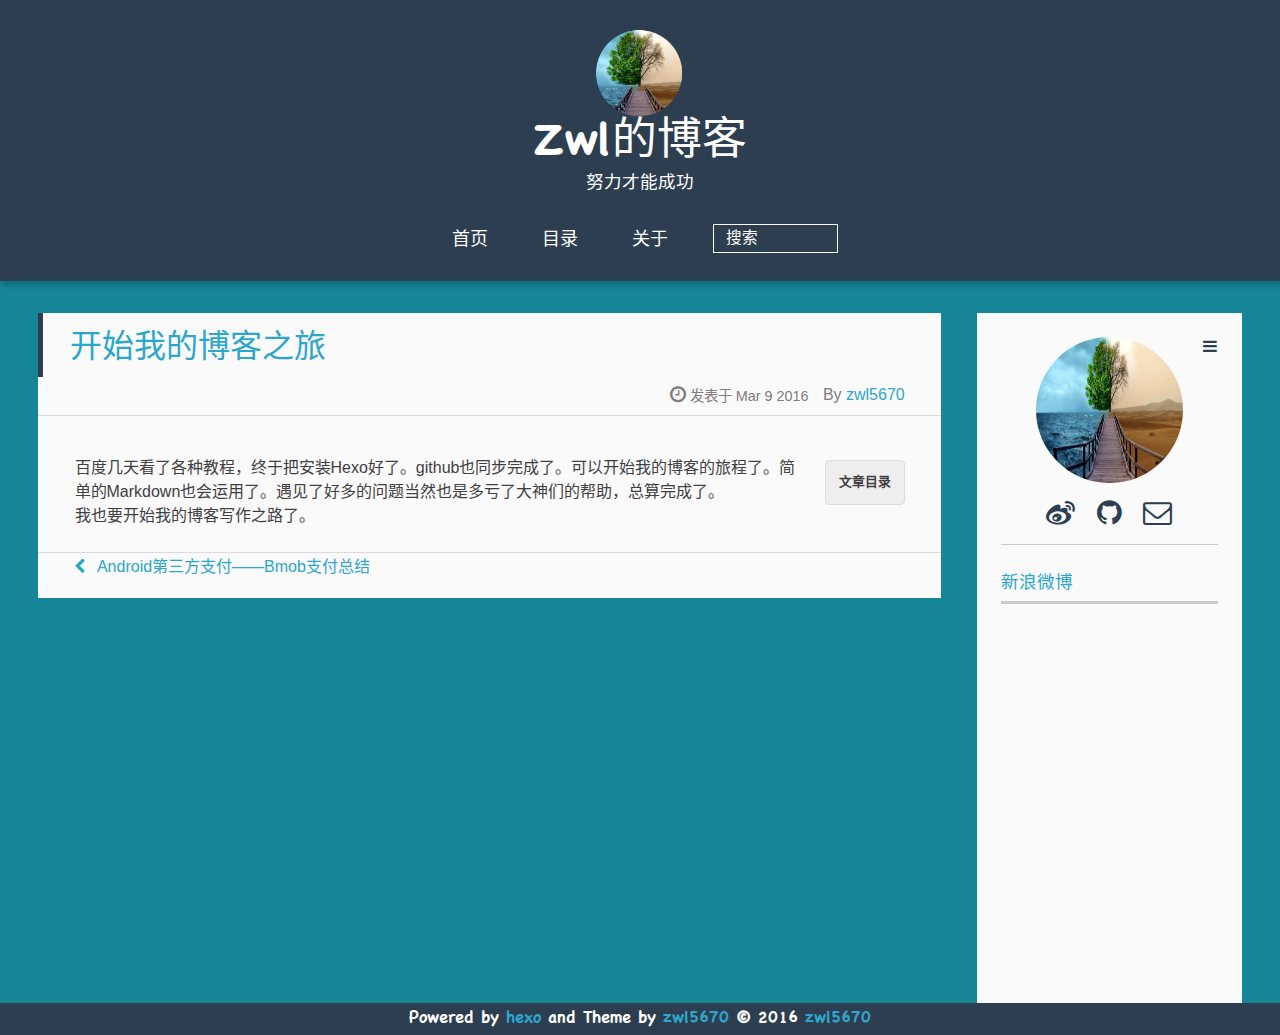
<file: 2016/03/09/blogs/index.html>
<!DOCTYPE HTML>
<html lang="zh-CN">
<head>
  <meta charset="UTF-8">
  
    <title>开始我的博客之旅 | Zwl的博客</title>
    <meta name="viewport" content="width=device-width, initial-scale=1,user-scalable=no">
    
    <meta name="author" content="zwl5670">
    

    
    <meta name="description" content="百度几天看了各种教程，终于把安装Hexo好了。github也同步完成了。可以开始我的博客的旅程了。简单的Markdown也会运用了。遇见了好多的问题当然也是多亏了大神们的帮助，总算完成了。我也要开始我的博客写作之路了。">
<meta property="og:type" content="article">
<meta property="og:title" content="开始我的博客之旅">
<meta property="og:url" content="http://zwl5670.github.io/2016/03/09/blogs/index.html">
<meta property="og:site_name" content="Zwl的博客">
<meta property="og:description" content="百度几天看了各种教程，终于把安装Hexo好了。github也同步完成了。可以开始我的博客的旅程了。简单的Markdown也会运用了。遇见了好多的问题当然也是多亏了大神们的帮助，总算完成了。我也要开始我的博客写作之路了。">
<meta property="og:updated_time" content="2016-03-13T10:29:39.430Z">
<meta name="twitter:card" content="summary">
<meta name="twitter:title" content="开始我的博客之旅">
<meta name="twitter:description" content="百度几天看了各种教程，终于把安装Hexo好了。github也同步完成了。可以开始我的博客的旅程了。简单的Markdown也会运用了。遇见了好多的问题当然也是多亏了大神们的帮助，总算完成了。我也要开始我的博客写作之路了。">

    
    <link rel="alternative" href="atom.xml" title="Zwl的博客" type="application/atom+xml">
    
    
    <link rel="icon" href="/img/unnamed4_n_mSY_icon.ico">
    
    
    <link rel="apple-touch-icon" href="/img/profile.png">
    <link rel="apple-touch-icon-precomposed" href="/img/profile.png">
    
    <link rel="stylesheet" href="/css/style.css">
</head>

  <body>
    <header>
      
<div>
		
			<div id="imglogo">
				<a href="/"><img src="/img/logo.png" alt="Zwl的博客" title="Zwl的博客"/></a>
			</div>
			
			<div id="textlogo">
				<h1 class="site-name"><a href="/" title="Zwl的博客">Zwl的博客</a></h1>
				<h2 class="blog-motto">努力才能成功</h2>
			</div>
			<div class="navbar"><a class="navbutton navmobile" href="#" title="菜单">
			</a></div>
			<nav class="animated">
				<ul>
					<ul>
					 
						<li><a href="/">首页</a></li>
					
						<li><a href="/archives">目录</a></li>
					
						<li><a href="/about">关于</a></li>
					
					<li>
 					
					<form class="search" action="//baidu.com/search" method="get" accept-charset="utf-8">
						<label>Search</label>
						<input type="search" id="search" name="q" autocomplete="off" maxlength="20" placeholder="搜索" />
						<input type="hidden" name="q" value="site:zwl5670.github.io">
					</form>
					
					</li>
				</ul>
			</nav>			
</div>
    </header>
    <div id="container">
      <div id="main" class="post" itemscope itemprop="blogPost">
  
	<article itemprop="articleBody"> 
		<header class="article-info clearfix">
  <h1 itemprop="name">
    
      <a href="/2016/03/09/blogs/" title="开始我的博客之旅" itemprop="url">开始我的博客之旅</a>
  </h1>
  <p class="article-author">By
       
		<a href="/about" title="zwl5670" target="_blank" itemprop="author">zwl5670</a>
		
  <p class="article-time">
    <time datetime="2016-03-09T10:23:11.000Z" itemprop="datePublished"> 发表于 Mar 9 2016</time>
    
  </p>
</header>
	<div class="article-content">
		
		<div id="toc" class="toc-article">
			<strong class="toc-title">文章目录</strong>
		
			
		
		</div>
		
		<p>百度几天看了各种教程，终于把安装Hexo好了。github也同步完成了。可以开始我的博客的旅程了。简单的Markdown也会运用了。遇见了好多的问题当然也是多亏了大神们的帮助，总算完成了。<br>我也要开始我的博客写作之路了。</p>
  
	</div>
		<footer class="article-footer clearfix">
<div class="article-catetags">


</div>



</footer>

   	       
	</article>
	
<nav class="article-nav clearfix">
 
 <div class="prev" >
 <a href="/2016/03/10/bmob/" title="Android第三方支付——Bmob支付总结">
  <span>
  Android第三方支付——Bmob支付总结</span>
</a>
</div>


</nav>

	
<section id="comments" class="comment">
	<div class="ds-thread" data-thread-key="2016/03/09/blogs/" data-title="开始我的博客之旅" data-url="http://zwl5670.github.io/2016/03/09/blogs/"></div>
</section>



</div>  
      <div class="openaside"><a class="navbutton" href="#" title="显示侧边栏"></a></div>

<div id="asidepart">
<div class="closeaside"><a class="closebutton" href="#" title="隐藏侧边栏"></a></div>
<aside class="clearfix">
<div id="authorInfo">
	
		<div class="author-img"></div>		
	
	<div class="social-info" class="clearfix">
		
		<a href="http://weibo.com/240427663" target="_blank" class="icon-weibo" title="微博"></a>
		
		
		<a href="https://github.com/zwl5670" target="_blank" class="icon-github" title="github"></a>
		
		
		
		
		
		
		
		
		
		
		<a href="mailto:zwl5670@126.com" target="_blank" class="icon-email" title="Email Me"></a>
		

	</div>
</div>

  

  

  <div class="weiboshow">
  <p class="asidetitle">新浪微博</p>
   <iframe width="100%" height="350" class="share_self"  frameborder="0" scrolling="no" src="http://widget.weibo.com/weiboshow/index.php?language=&width=0&height=350&fansRow=2&ptype=1&speed=0&skin=3&isTitle=1&noborder=1&isWeibo=1&isFans=0&uid=2733419957&verifier=bd391974&dpc=1"></iframe>
</div>


</aside>
</div>
    </div>
    <footer><div id="footer" >
		
		

		<p class="copyright">
		Powered by <a href="http://hexo.io" target="_blank" title="hexo">hexo</a> and Theme by <a href="https://zwl5670.github.com/" target="_blank" title="zwl5670">zwl5670</a> © 2016 
		
		<a href="/about" target="_blank" title="zwl5670">zwl5670</a>
		
		
		</p>
</div>
</footer>
    <script src="/js/jquery-2.0.3.min.js"></script>
<script src="/js/jquery.imagesloaded.min.js"></script>
<script src="/js/gallery.js"></script>
<script src="/js/jquery.qrcode-0.12.0.min.js"></script>

<script type="text/javascript">
$(document).ready(function(){ 
  $('.navbar').click(function(){
    $('header nav').toggleClass('shownav');
  });
  var myWidth = 0;
  function getSize(){
    if( typeof( window.innerWidth ) == 'number' ) {
      myWidth = window.innerWidth;
    } else if( document.documentElement && document.documentElement.clientWidth) {
      myWidth = document.documentElement.clientWidth;
    };
  };
  var m = $('#main'),
      a = $('#asidepart'),
      c = $('.closeaside'),
      o = $('.openaside');
  c.click(function(){
    a.addClass('fadeOut').css('display', 'none');
    o.css('display', 'block').addClass('fadeIn');
    m.addClass('moveMain');
  });
  o.click(function(){
    o.css('display', 'none').removeClass('beforeFadeIn');
    a.css('display', 'block').removeClass('fadeOut').addClass('fadeIn');      
    m.removeClass('moveMain');
  });
  $(window).scroll(function(){
    o.css("top",Math.max(80,260-$(this).scrollTop()));
  });
  
  $(window).resize(function(){
    getSize(); 
    if (myWidth >= 1024) {
      $('header nav').removeClass('shownav');
    }else{
      m.removeClass('moveMain');
      a.css('display', 'block').removeClass('fadeOut');
      o.css('display', 'none');
        
    }
  });
});
</script>

<script type="text/javascript">
$(document).ready(function(){ 
  var ai = $('.article-content>iframe'),
      ae = $('.article-content>embed'),
      t  = $('#toc'),
      ta = $('#toc.toc-aside'),
      o  = $('.openaside'),
      c  = $('.closeaside');
  if(ai.length>0){
    ai.wrap('<div class="video-container" />');
  };
  if(ae.length>0){
   ae.wrap('<div class="video-container" />');
  };
  c.click(function(){
    ta.css('display', 'block').addClass('fadeIn');
  });
  o.click(function(){
    ta.css('display', 'none');
  });
  $(window).scroll(function(){
    ta.css("top",Math.max(140,320-$(this).scrollTop()));
  });
});
</script>


<script type="text/javascript">
$(document).ready(function(){ 
  var $this = $('.share'),
      url = $this.attr('data-url'),
      encodedUrl = encodeURIComponent(url),
      title = $this.attr('data-title'),
      tsina = $this.attr('data-tsina'),
      description = $this.attr('description');
  var html = [
  '<div class="hoverqrcode clearfix"></div>',
  '<a class="overlay" id="qrcode"></a>',
  '<a href="https://www.facebook.com/sharer.php?u=' + encodedUrl + '" class="article-share-facebook" target="_blank" title="Facebook"></a>',
  '<a href="https://twitter.com/intent/tweet?url=' + encodedUrl + '" class="article-share-twitter" target="_blank" title="Twitter"></a>',
  '<a href="#qrcode" class="article-share-qrcode" title="微信"></a>',
  '<a href="http://widget.renren.com/dialog/share?resourceUrl=' + encodedUrl + '&srcUrl=' + encodedUrl + '&title=' + title +'" class="article-share-renren" target="_blank" title="人人"></a>',
  '<a href="http://service.weibo.com/share/share.php?title='+title+'&url='+encodedUrl +'&ralateUid='+ tsina +'&searchPic=true&style=number' +'" class="article-share-weibo" target="_blank" title="微博"></a>',
  '<span title="Share to"></span>'
  ].join('');
  $this.append(html);

  $('.hoverqrcode').hide();

  var myWidth = 0;
  function updatehoverqrcode(){
    if( typeof( window.innerWidth ) == 'number' ) {
      myWidth = window.innerWidth;
    } else if( document.documentElement && document.documentElement.clientWidth) {
      myWidth = document.documentElement.clientWidth;
    };
    var qrsize = myWidth > 1024 ? 200:100;
    var options = {render: 'image', size: qrsize, fill: '#2ca6cb', text: url, radius: 0.5, quiet: 1};
    var p = $('.article-share-qrcode').position();
    $('.hoverqrcode').empty().css('width', qrsize).css('height', qrsize)
                          .css('left', p.left-qrsize/2+20).css('top', p.top-qrsize-10)
                          .qrcode(options);
  };
  $(window).resize(function(){
    $('.hoverqrcode').hide();
  });
  $('.article-share-qrcode').click(function(){
    updatehoverqrcode();
    $('.hoverqrcode').toggle();
  });
  $('.article-share-qrcode').hover(function(){}, function(){
      $('.hoverqrcode').hide();
  });
});   
</script>



<script type="text/javascript">
  var duoshuoQuery = {short_name:"zwl5670"};
  (function() {
    var ds = document.createElement('script');
    ds.type = 'text/javascript';ds.async = true;
    ds.src = '//static.duoshuo.com/embed.js';
    ds.charset = 'UTF-8';
    (document.getElementsByTagName('head')[0] 
    || document.getElementsByTagName('body')[0]).appendChild(ds);
  })();
</script> 







<link rel="stylesheet" href="/fancybox/jquery.fancybox.css" media="screen" type="text/css">
<script src="/fancybox/jquery.fancybox.pack.js"></script>
<script type="text/javascript">
$(document).ready(function(){ 
  $('.article-content').each(function(i){
    $(this).find('img').each(function(){
      if ($(this).parent().hasClass('fancybox')) return;
      var alt = this.alt;
      if (alt) $(this).after('<span class="caption">' + alt + '</span>');
      $(this).wrap('<a href="' + this.src + '" title="' + alt + '" class="fancybox"></a>');
    });
    $(this).find('.fancybox').each(function(){
      $(this).attr('rel', 'article' + i);
    });
  });
  if($.fancybox){
    $('.fancybox').fancybox();
  }
}); 
</script>



<!-- Analytics Begin -->





<!-- Analytics End -->

<!-- Totop Begin -->

	<div id="totop">
	<a title="返回顶部"><img src="/img/scrollup.png"/></a>
	</div>
	<script src="/js/totop.js"></script>

<!-- Totop End -->

<!-- MathJax Begin -->
<!-- mathjax config similar to math.stackexchange -->


<!-- MathJax End -->

<!-- Tiny_search Begin -->

<!-- Tiny_search End -->

  </body>
</html>
</file>
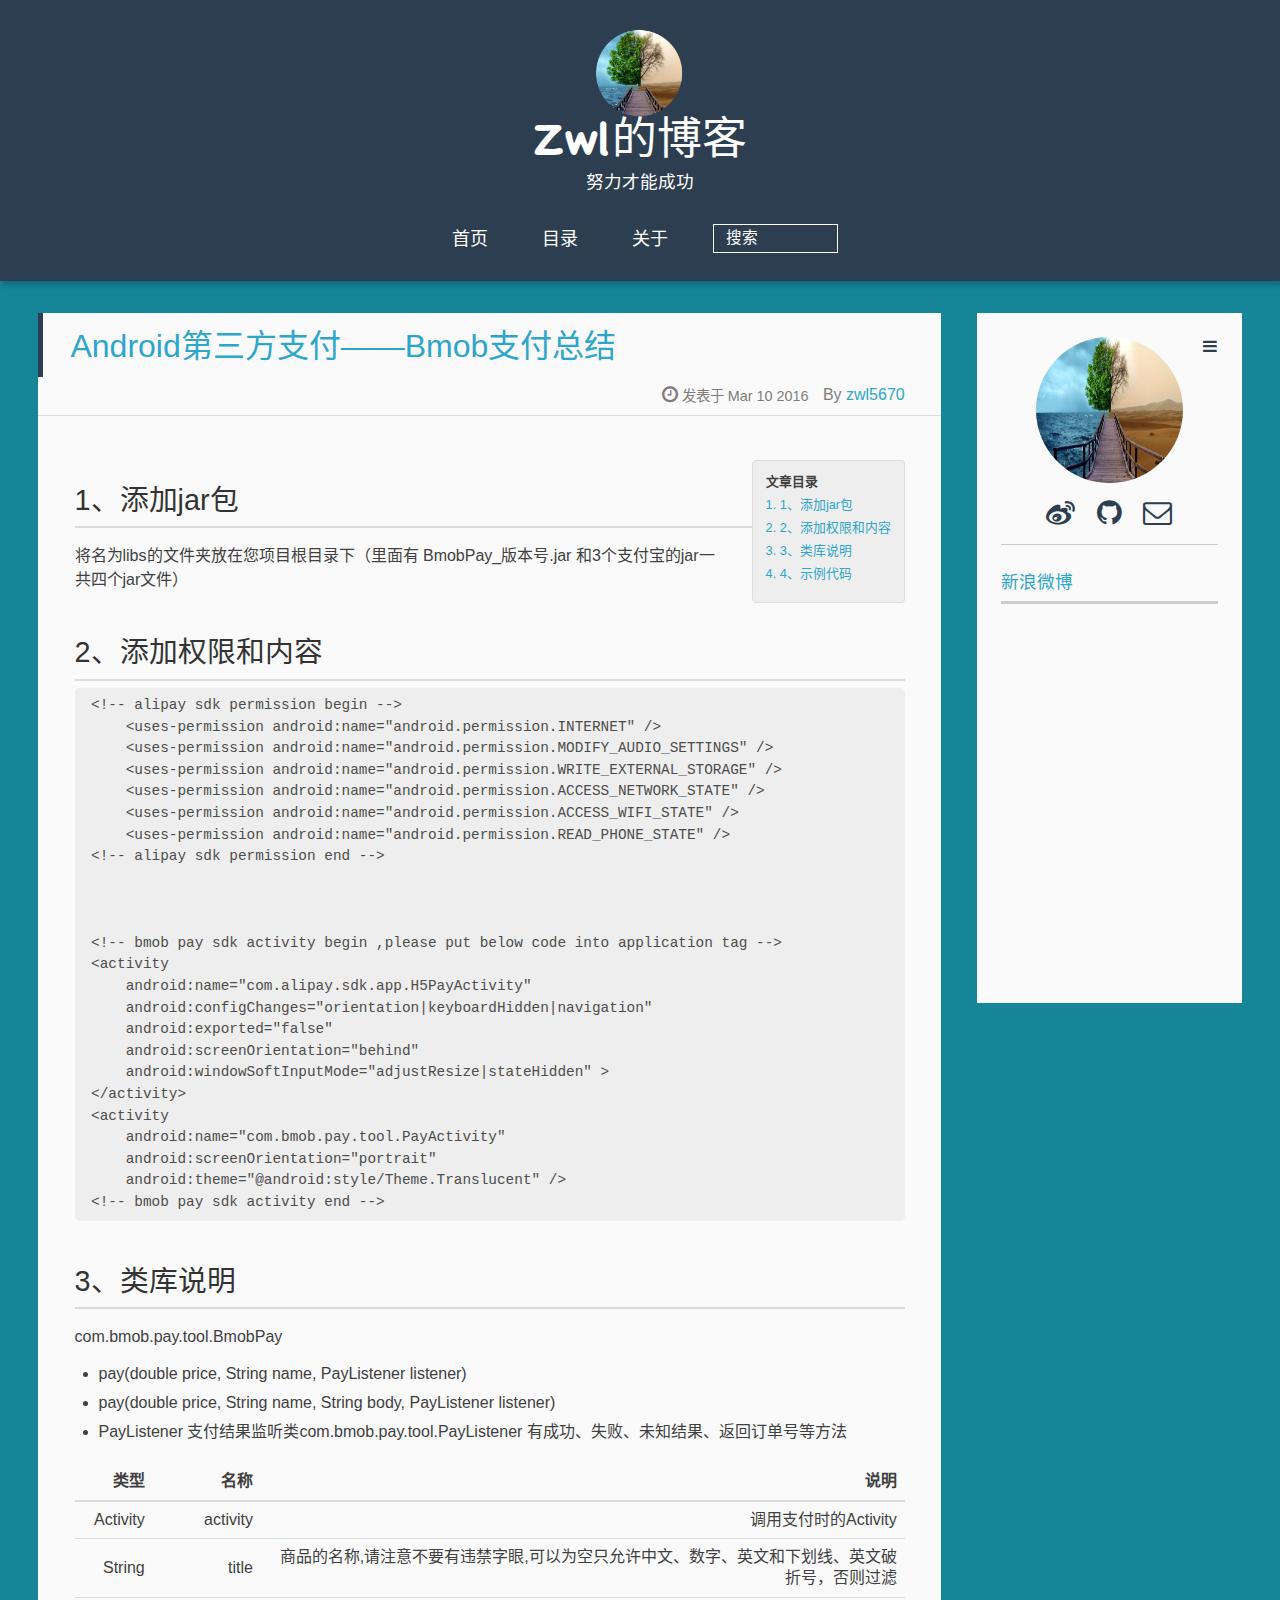
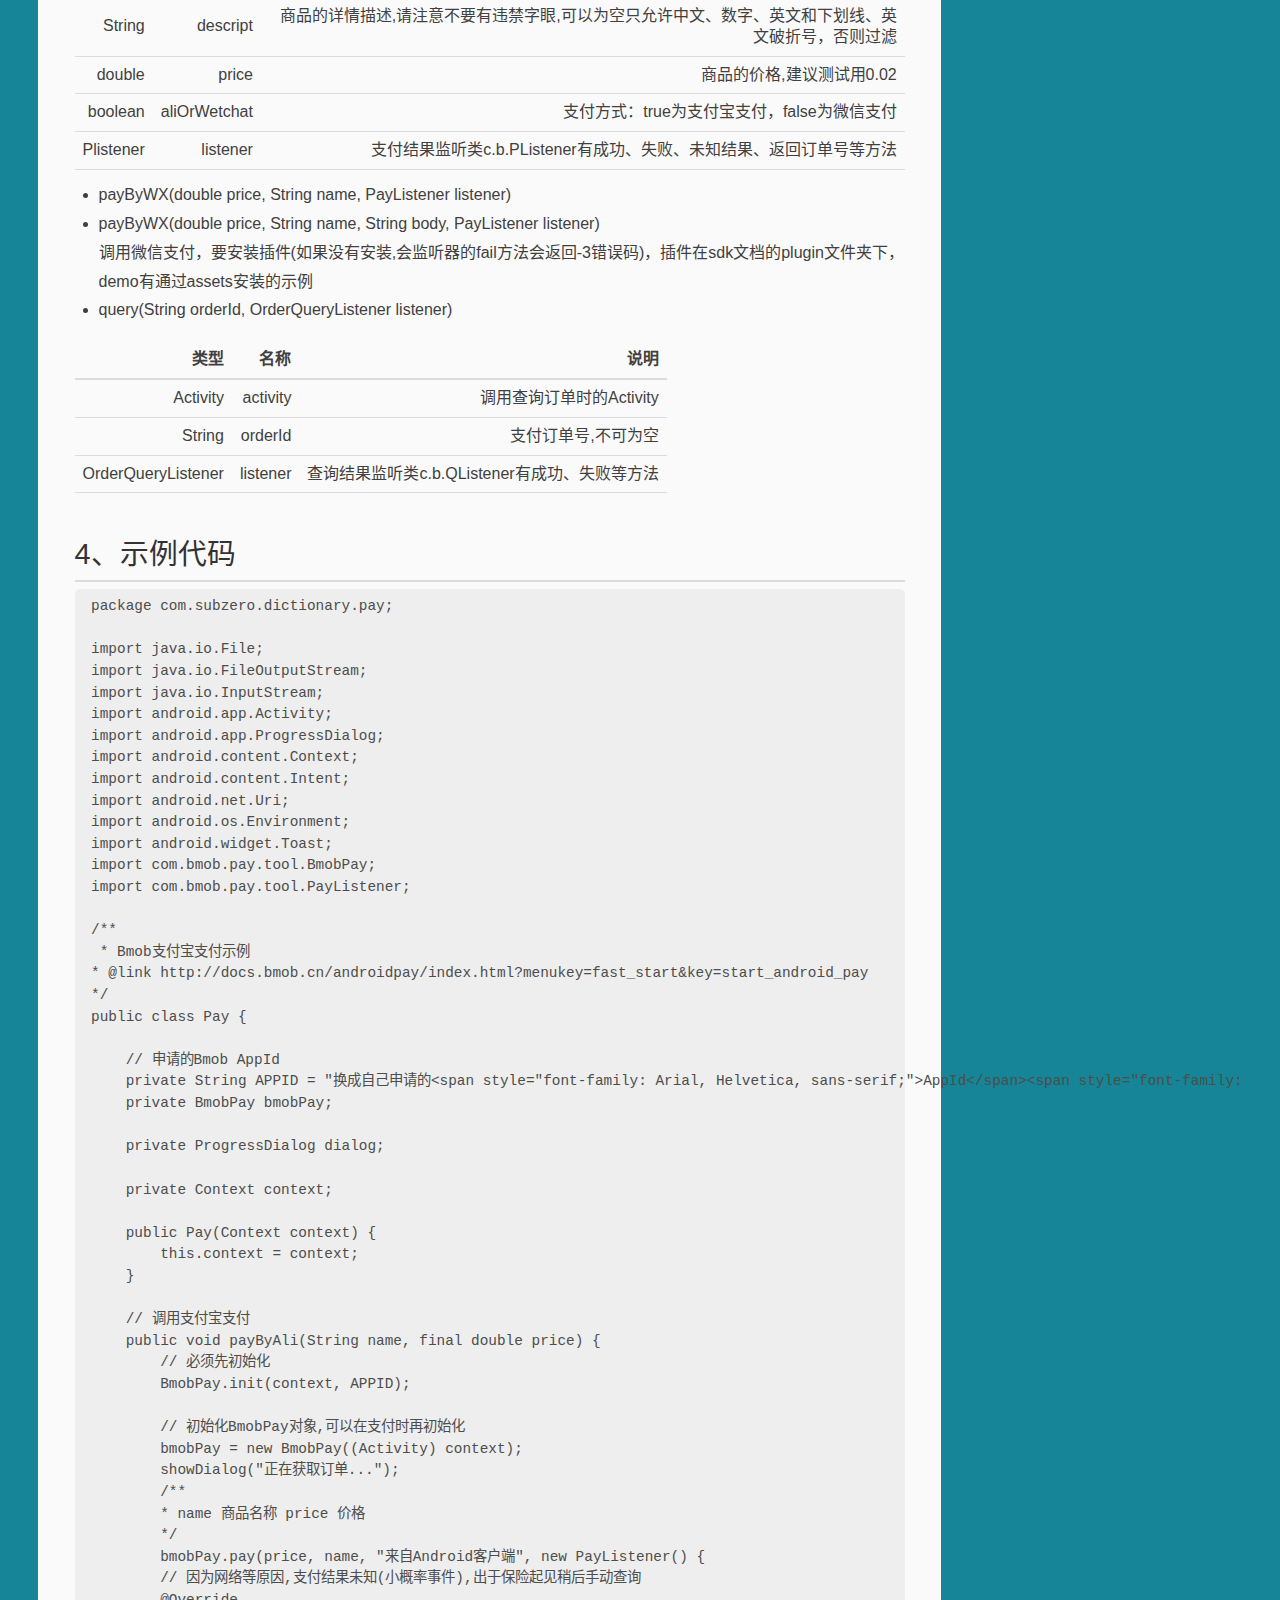
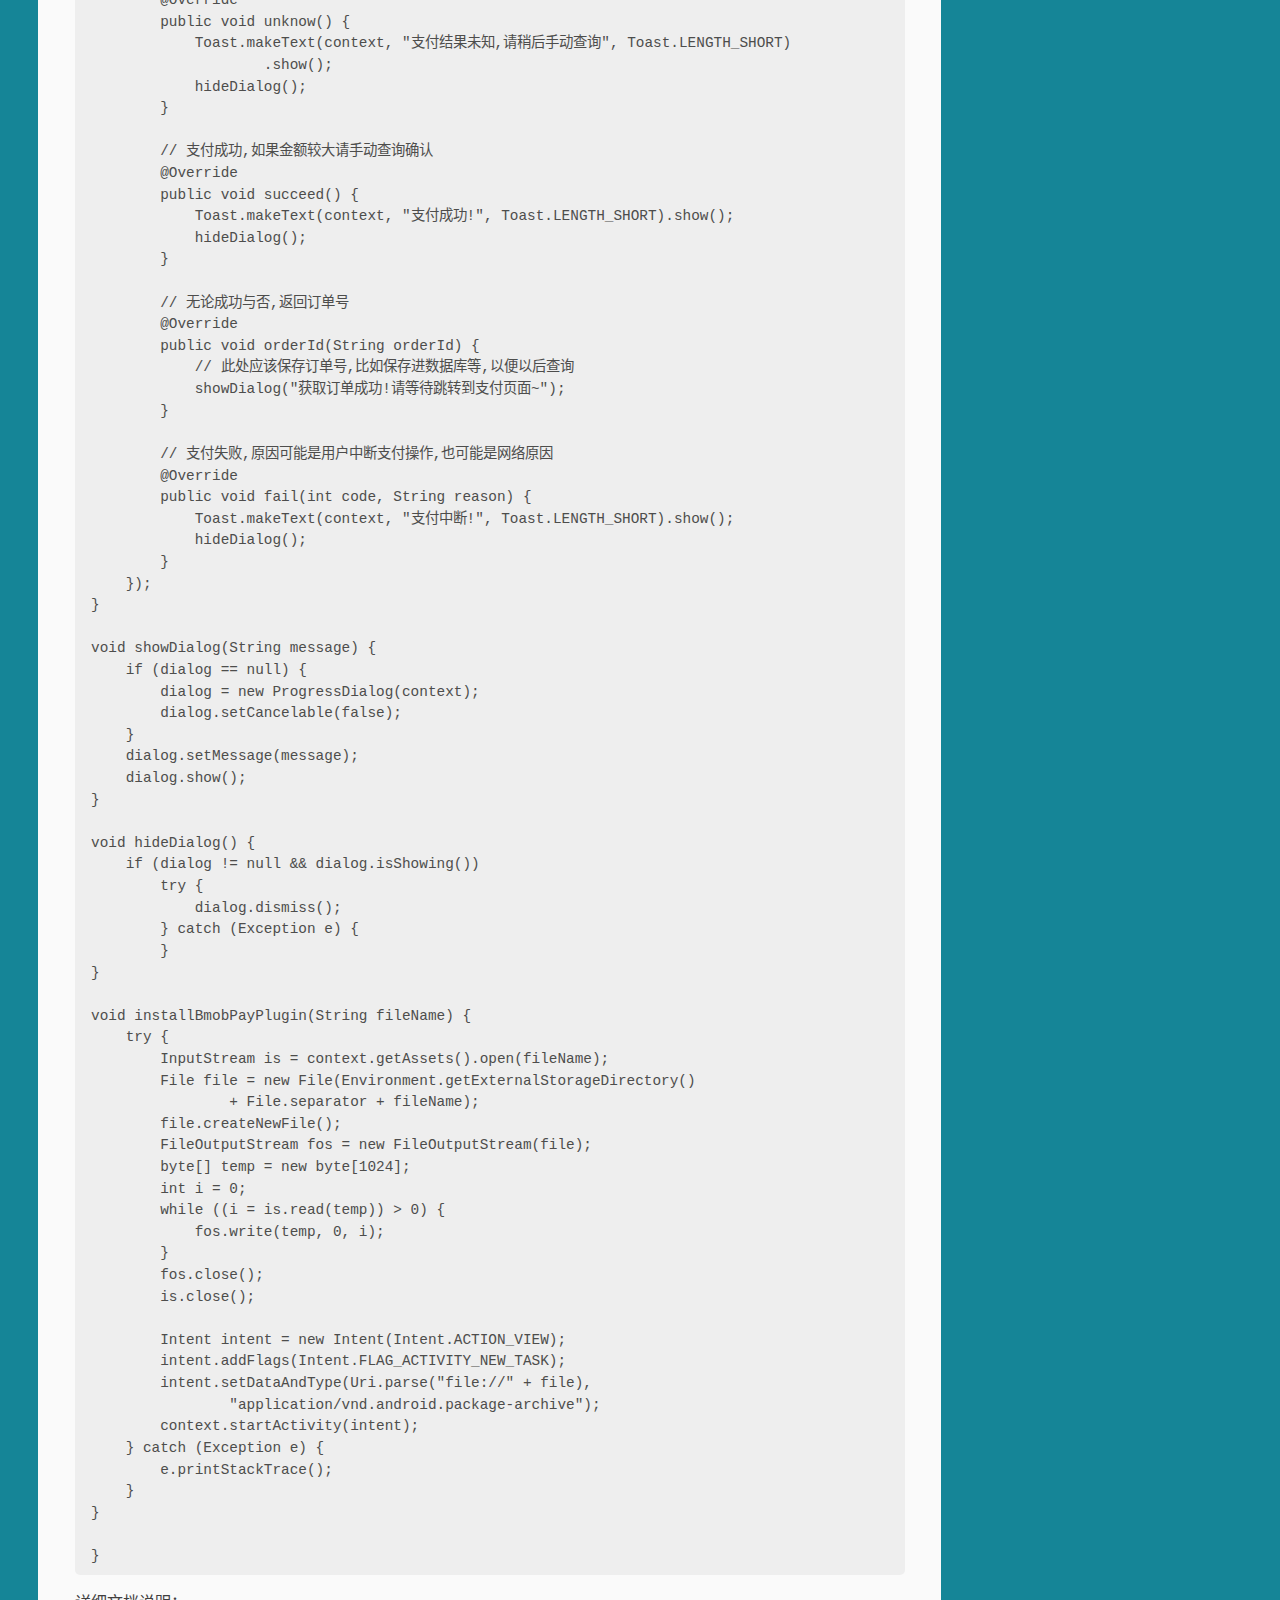
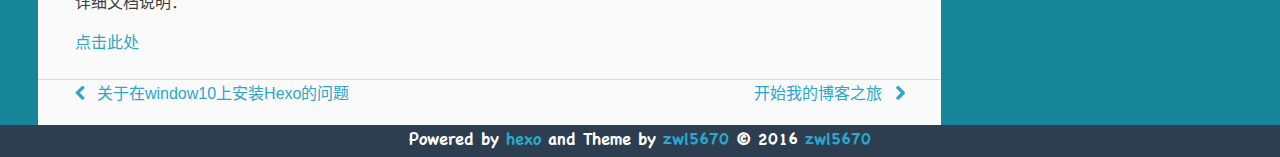
<file: 2016/03/10/bmob/index.html>
<!DOCTYPE HTML>
<html lang="zh-CN">
<head>
  <meta charset="UTF-8">
  
    <title>Android第三方支付——Bmob支付总结 | Zwl的博客</title>
    <meta name="viewport" content="width=device-width, initial-scale=1,user-scalable=no">
    
    <meta name="author" content="zwl5670">
    

    
    <meta name="description" content="1、添加jar包 将名为libs的文件夹放在您项目根目录下（里面有 BmobPay_版本号.jar 和3个支付宝的jar一共四个jar文件）
2、添加权限和内容&amp;lt;!-- alipay sdk permission begin --&amp;gt;  
    &amp;lt;uses-permission android:name=&amp;quot;android.permission.INTERNET&amp;quot">
<meta property="og:type" content="article">
<meta property="og:title" content="Android第三方支付——Bmob支付总结">
<meta property="og:url" content="http://zwl5670.github.io/2016/03/10/bmob/index.html">
<meta property="og:site_name" content="Zwl的博客">
<meta property="og:description" content="1、添加jar包 将名为libs的文件夹放在您项目根目录下（里面有 BmobPay_版本号.jar 和3个支付宝的jar一共四个jar文件）
2、添加权限和内容&amp;lt;!-- alipay sdk permission begin --&amp;gt;  
    &amp;lt;uses-permission android:name=&amp;quot;android.permission.INTERNET&amp;quot">
<meta property="og:updated_time" content="2016-03-11T06:43:37.470Z">
<meta name="twitter:card" content="summary">
<meta name="twitter:title" content="Android第三方支付——Bmob支付总结">
<meta name="twitter:description" content="1、添加jar包 将名为libs的文件夹放在您项目根目录下（里面有 BmobPay_版本号.jar 和3个支付宝的jar一共四个jar文件）
2、添加权限和内容&amp;lt;!-- alipay sdk permission begin --&amp;gt;  
    &amp;lt;uses-permission android:name=&amp;quot;android.permission.INTERNET&amp;quot">

    
    <link rel="alternative" href="atom.xml" title="Zwl的博客" type="application/atom+xml">
    
    
    <link rel="icon" href="/img/unnamed4_n_mSY_icon.ico">
    
    
    <link rel="apple-touch-icon" href="/img/profile.png">
    <link rel="apple-touch-icon-precomposed" href="/img/profile.png">
    
    <link rel="stylesheet" href="/css/style.css">
</head>

  <body>
    <header>
      
<div>
		
			<div id="imglogo">
				<a href="/"><img src="/img/logo.png" alt="Zwl的博客" title="Zwl的博客"/></a>
			</div>
			
			<div id="textlogo">
				<h1 class="site-name"><a href="/" title="Zwl的博客">Zwl的博客</a></h1>
				<h2 class="blog-motto">努力才能成功</h2>
			</div>
			<div class="navbar"><a class="navbutton navmobile" href="#" title="菜单">
			</a></div>
			<nav class="animated">
				<ul>
					<ul>
					 
						<li><a href="/">首页</a></li>
					
						<li><a href="/archives">目录</a></li>
					
						<li><a href="/about">关于</a></li>
					
					<li>
 					
					<form class="search" action="//baidu.com/search" method="get" accept-charset="utf-8">
						<label>Search</label>
						<input type="search" id="search" name="q" autocomplete="off" maxlength="20" placeholder="搜索" />
						<input type="hidden" name="q" value="site:zwl5670.github.io">
					</form>
					
					</li>
				</ul>
			</nav>			
</div>
    </header>
    <div id="container">
      <div id="main" class="post" itemscope itemprop="blogPost">
  
	<article itemprop="articleBody"> 
		<header class="article-info clearfix">
  <h1 itemprop="name">
    
      <a href="/2016/03/10/bmob/" title="Android第三方支付——Bmob支付总结" itemprop="url">Android第三方支付——Bmob支付总结</a>
  </h1>
  <p class="article-author">By
       
		<a href="/about" title="zwl5670" target="_blank" itemprop="author">zwl5670</a>
		
  <p class="article-time">
    <time datetime="2016-03-10T03:27:33.851Z" itemprop="datePublished"> 发表于 Mar 10 2016</time>
    
  </p>
</header>
	<div class="article-content">
		
		<div id="toc" class="toc-article">
			<strong class="toc-title">文章目录</strong>
		
			<ol class="toc"><li class="toc-item toc-level-2"><a class="toc-link" href="#1、添加jar包"><span class="toc-number">1.</span> <span class="toc-text">1、添加jar包</span></a></li><li class="toc-item toc-level-2"><a class="toc-link" href="#2、添加权限和内容"><span class="toc-number">2.</span> <span class="toc-text">2、添加权限和内容</span></a></li><li class="toc-item toc-level-2"><a class="toc-link" href="#3、类库说明"><span class="toc-number">3.</span> <span class="toc-text">3、类库说明</span></a></li><li class="toc-item toc-level-2"><a class="toc-link" href="#4、示例代码"><span class="toc-number">4.</span> <span class="toc-text">4、示例代码</span></a></li></ol>
		
		</div>
		
		<h2 id="1、添加jar包"><a href="#1、添加jar包" class="headerlink" title="1、添加jar包"></a>1、添加jar包</h2><p> 将名为libs的文件夹放在您项目根目录下（里面有 BmobPay_版本号.jar 和3个支付宝的jar一共四个jar文件）</p>
<h2 id="2、添加权限和内容"><a href="#2、添加权限和内容" class="headerlink" title="2、添加权限和内容"></a>2、添加权限和内容</h2><pre><code>&lt;!-- alipay sdk permission begin --&gt;  
    &lt;uses-permission android:name=&quot;android.permission.INTERNET&quot; /&gt;  
    &lt;uses-permission android:name=&quot;android.permission.MODIFY_AUDIO_SETTINGS&quot; /&gt;  
    &lt;uses-permission android:name=&quot;android.permission.WRITE_EXTERNAL_STORAGE&quot; /&gt;  
    &lt;uses-permission android:name=&quot;android.permission.ACCESS_NETWORK_STATE&quot; /&gt;  
    &lt;uses-permission android:name=&quot;android.permission.ACCESS_WIFI_STATE&quot; /&gt;  
    &lt;uses-permission android:name=&quot;android.permission.READ_PHONE_STATE&quot; /&gt;  
&lt;!-- alipay sdk permission end --&gt;  



&lt;!-- bmob pay sdk activity begin ,please put below code into application tag --&gt;  
&lt;activity  
    android:name=&quot;com.alipay.sdk.app.H5PayActivity&quot;  
    android:configChanges=&quot;orientation|keyboardHidden|navigation&quot;  
    android:exported=&quot;false&quot;  
    android:screenOrientation=&quot;behind&quot;  
    android:windowSoftInputMode=&quot;adjustResize|stateHidden&quot; &gt;  
&lt;/activity&gt;  
&lt;activity  
    android:name=&quot;com.bmob.pay.tool.PayActivity&quot;  
    android:screenOrientation=&quot;portrait&quot;  
    android:theme=&quot;@android:style/Theme.Translucent&quot; /&gt;  
&lt;!-- bmob pay sdk activity end --&gt;  
</code></pre><h2 id="3、类库说明"><a href="#3、类库说明" class="headerlink" title="3、类库说明"></a>3、类库说明</h2><p>com.bmob.pay.tool.BmobPay</p>
<ul>
<li>pay(double price, String name, PayListener listener)</li>
<li>pay(double price, String name, String body, PayListener listener)</li>
<li>PayListener     支付结果监听类com.bmob.pay.tool.PayListener 有成功、失败、未知结果、返回订单号等方法</li>
</ul>
<table>
<thead>
<tr>
<th style="text-align:right">类型</th>
<th style="text-align:right">名称</th>
<th style="text-align:right">说明</th>
</tr>
</thead>
<tbody>
<tr>
<td style="text-align:right">Activity</td>
<td style="text-align:right">activity</td>
<td style="text-align:right">调用支付时的Activity</td>
</tr>
<tr>
<td style="text-align:right">String</td>
<td style="text-align:right">title</td>
<td style="text-align:right">商品的名称,请注意不要有违禁字眼,可以为空只允许中文、数字、英文和下划线、英文破折号，否则过滤</td>
</tr>
<tr>
<td style="text-align:right">String</td>
<td style="text-align:right">descript</td>
<td style="text-align:right">商品的详情描述,请注意不要有违禁字眼,可以为空只允许中文、数字、英文和下划线、英文破折号，否则过滤</td>
</tr>
<tr>
<td style="text-align:right">double</td>
<td style="text-align:right">price</td>
<td style="text-align:right">商品的价格,建议测试用0.02</td>
</tr>
<tr>
<td style="text-align:right">boolean</td>
<td style="text-align:right">aliOrWetchat</td>
<td style="text-align:right">支付方式：true为支付宝支付，false为微信支付</td>
</tr>
<tr>
<td style="text-align:right">Plistener</td>
<td style="text-align:right">listener</td>
<td style="text-align:right">支付结果监听类c.b.PListener有成功、失败、未知结果、返回订单号等方法</td>
</tr>
</tbody>
</table>
<ul>
<li>payByWX(double price, String name, PayListener listener)</li>
<li>payByWX(double price, String name, String body, PayListener listener)<br>调用微信支付，要安装插件(如果没有安装,会监听器的fail方法会返回-3错误码)，插件在sdk文档的plugin文件夹下，demo有通过assets安装的示例</li>
<li>query(String orderId, OrderQueryListener listener)</li>
</ul>
<table>
<thead>
<tr>
<th style="text-align:right">类型</th>
<th style="text-align:right">名称</th>
<th style="text-align:right">说明</th>
</tr>
</thead>
<tbody>
<tr>
<td style="text-align:right">Activity</td>
<td style="text-align:right">activity</td>
<td style="text-align:right">调用查询订单时的Activity</td>
</tr>
<tr>
<td style="text-align:right">String</td>
<td style="text-align:right">orderId</td>
<td style="text-align:right">支付订单号,不可为空</td>
</tr>
<tr>
<td style="text-align:right">OrderQueryListener</td>
<td style="text-align:right">listener</td>
<td style="text-align:right">查询结果监听类c.b.QListener有成功、失败等方法</td>
</tr>
</tbody>
</table>
<h2 id="4、示例代码"><a href="#4、示例代码" class="headerlink" title="4、示例代码"></a>4、示例代码</h2><pre><code>package com.subzero.dictionary.pay;  

import java.io.File;  
import java.io.FileOutputStream;  
import java.io.InputStream;  
import android.app.Activity;  
import android.app.ProgressDialog;  
import android.content.Context;  
import android.content.Intent;  
import android.net.Uri;  
import android.os.Environment;  
import android.widget.Toast;  
import com.bmob.pay.tool.BmobPay;  
import com.bmob.pay.tool.PayListener;  

/** 
 * Bmob支付宝支付示例 
* @link http://docs.bmob.cn/androidpay/index.html?menukey=fast_start&amp;key=start_android_pay 
*/  
public class Pay {  

    // 申请的Bmob AppId  
    private String APPID = &quot;换成自己申请的&lt;span style=&quot;font-family: Arial, Helvetica, sans-serif;&quot;&gt;AppId&lt;/span&gt;&lt;span style=&quot;font-family: Arial, Helvetica, sans-serif;&quot;&gt;&quot;;&lt;/span&gt;  
    private BmobPay bmobPay;  

    private ProgressDialog dialog;  

    private Context context;  

    public Pay(Context context) {  
        this.context = context;  
    }  

    // 调用支付宝支付  
    public void payByAli(String name, final double price) {  
        // 必须先初始化  
        BmobPay.init(context, APPID);  

        // 初始化BmobPay对象,可以在支付时再初始化  
        bmobPay = new BmobPay((Activity) context);  
        showDialog(&quot;正在获取订单...&quot;);  
        /** 
        * name 商品名称 price 价格 
        */  
        bmobPay.pay(price, name, &quot;来自Android客户端&quot;, new PayListener() {  
        // 因为网络等原因,支付结果未知(小概率事件),出于保险起见稍后手动查询  
        @Override  
        public void unknow() {  
            Toast.makeText(context, &quot;支付结果未知,请稍后手动查询&quot;, Toast.LENGTH_SHORT)  
                    .show();  
            hideDialog();  
        }  

        // 支付成功,如果金额较大请手动查询确认  
        @Override  
        public void succeed() {  
            Toast.makeText(context, &quot;支付成功!&quot;, Toast.LENGTH_SHORT).show();  
            hideDialog();  
        }  

        // 无论成功与否,返回订单号  
        @Override  
        public void orderId(String orderId) {  
            // 此处应该保存订单号,比如保存进数据库等,以便以后查询  
            showDialog(&quot;获取订单成功!请等待跳转到支付页面~&quot;);  
        }  

        // 支付失败,原因可能是用户中断支付操作,也可能是网络原因  
        @Override  
        public void fail(int code, String reason) {  
            Toast.makeText(context, &quot;支付中断!&quot;, Toast.LENGTH_SHORT).show();  
            hideDialog();  
        }  
    });  
}  

void showDialog(String message) {  
    if (dialog == null) {  
        dialog = new ProgressDialog(context);  
        dialog.setCancelable(false);  
    }  
    dialog.setMessage(message);  
    dialog.show();  
}  

void hideDialog() {  
    if (dialog != null &amp;&amp; dialog.isShowing())  
        try {  
            dialog.dismiss();  
        } catch (Exception e) {  
        }  
}  

void installBmobPayPlugin(String fileName) {  
    try {  
        InputStream is = context.getAssets().open(fileName);  
        File file = new File(Environment.getExternalStorageDirectory()  
                + File.separator + fileName);  
        file.createNewFile();  
        FileOutputStream fos = new FileOutputStream(file);  
        byte[] temp = new byte[1024];  
        int i = 0;  
        while ((i = is.read(temp)) &gt; 0) {  
            fos.write(temp, 0, i);  
        }  
        fos.close();  
        is.close();  

        Intent intent = new Intent(Intent.ACTION_VIEW);  
        intent.addFlags(Intent.FLAG_ACTIVITY_NEW_TASK);  
        intent.setDataAndType(Uri.parse(&quot;file://&quot; + file),  
                &quot;application/vnd.android.package-archive&quot;);  
        context.startActivity(intent);  
    } catch (Exception e) {  
        e.printStackTrace();  
    }  
}  

} 
</code></pre><p>详细文档说明：</p>
<p><a href="http://docs.bmob.cn/androidpay/index.html?menukey=fast_start&amp;key=start_android_pay" target="_blank" rel="external">点击此处</a></p>
  
	</div>
		<footer class="article-footer clearfix">
<div class="article-catetags">


</div>



</footer>

   	       
	</article>
	
<nav class="article-nav clearfix">
 
 <div class="prev" >
 <a href="/2016/03/11/installHexo/" title="关于在window10上安装Hexo的问题">
  <span>
  关于在window10上安装Hexo的问题</span>
</a>
</div>


<div class="next">
<a href="/2016/03/09/blogs/"  title="开始我的博客之旅">
 <span>开始我的博客之旅
</span>
</a>
</div>

</nav>

	
<section id="comments" class="comment">
	<div class="ds-thread" data-thread-key="2016/03/10/bmob/" data-title="Android第三方支付——Bmob支付总结" data-url="http://zwl5670.github.io/2016/03/10/bmob/"></div>
</section>



</div>  
      <div class="openaside"><a class="navbutton" href="#" title="显示侧边栏"></a></div>

<div id="asidepart">
<div class="closeaside"><a class="closebutton" href="#" title="隐藏侧边栏"></a></div>
<aside class="clearfix">
<div id="authorInfo">
	
		<div class="author-img"></div>		
	
	<div class="social-info" class="clearfix">
		
		<a href="http://weibo.com/240427663" target="_blank" class="icon-weibo" title="微博"></a>
		
		
		<a href="https://github.com/zwl5670" target="_blank" class="icon-github" title="github"></a>
		
		
		
		
		
		
		
		
		
		
		<a href="mailto:zwl5670@126.com" target="_blank" class="icon-email" title="Email Me"></a>
		

	</div>
</div>

  

  

  <div class="weiboshow">
  <p class="asidetitle">新浪微博</p>
   <iframe width="100%" height="350" class="share_self"  frameborder="0" scrolling="no" src="http://widget.weibo.com/weiboshow/index.php?language=&width=0&height=350&fansRow=2&ptype=1&speed=0&skin=3&isTitle=1&noborder=1&isWeibo=1&isFans=0&uid=2733419957&verifier=bd391974&dpc=1"></iframe>
</div>


</aside>
</div>
    </div>
    <footer><div id="footer" >
		
		

		<p class="copyright">
		Powered by <a href="http://hexo.io" target="_blank" title="hexo">hexo</a> and Theme by <a href="https://zwl5670.github.com/" target="_blank" title="zwl5670">zwl5670</a> © 2016 
		
		<a href="/about" target="_blank" title="zwl5670">zwl5670</a>
		
		
		</p>
</div>
</footer>
    <script src="/js/jquery-2.0.3.min.js"></script>
<script src="/js/jquery.imagesloaded.min.js"></script>
<script src="/js/gallery.js"></script>
<script src="/js/jquery.qrcode-0.12.0.min.js"></script>

<script type="text/javascript">
$(document).ready(function(){ 
  $('.navbar').click(function(){
    $('header nav').toggleClass('shownav');
  });
  var myWidth = 0;
  function getSize(){
    if( typeof( window.innerWidth ) == 'number' ) {
      myWidth = window.innerWidth;
    } else if( document.documentElement && document.documentElement.clientWidth) {
      myWidth = document.documentElement.clientWidth;
    };
  };
  var m = $('#main'),
      a = $('#asidepart'),
      c = $('.closeaside'),
      o = $('.openaside');
  c.click(function(){
    a.addClass('fadeOut').css('display', 'none');
    o.css('display', 'block').addClass('fadeIn');
    m.addClass('moveMain');
  });
  o.click(function(){
    o.css('display', 'none').removeClass('beforeFadeIn');
    a.css('display', 'block').removeClass('fadeOut').addClass('fadeIn');      
    m.removeClass('moveMain');
  });
  $(window).scroll(function(){
    o.css("top",Math.max(80,260-$(this).scrollTop()));
  });
  
  $(window).resize(function(){
    getSize(); 
    if (myWidth >= 1024) {
      $('header nav').removeClass('shownav');
    }else{
      m.removeClass('moveMain');
      a.css('display', 'block').removeClass('fadeOut');
      o.css('display', 'none');
        
    }
  });
});
</script>

<script type="text/javascript">
$(document).ready(function(){ 
  var ai = $('.article-content>iframe'),
      ae = $('.article-content>embed'),
      t  = $('#toc'),
      ta = $('#toc.toc-aside'),
      o  = $('.openaside'),
      c  = $('.closeaside');
  if(ai.length>0){
    ai.wrap('<div class="video-container" />');
  };
  if(ae.length>0){
   ae.wrap('<div class="video-container" />');
  };
  c.click(function(){
    ta.css('display', 'block').addClass('fadeIn');
  });
  o.click(function(){
    ta.css('display', 'none');
  });
  $(window).scroll(function(){
    ta.css("top",Math.max(140,320-$(this).scrollTop()));
  });
});
</script>


<script type="text/javascript">
$(document).ready(function(){ 
  var $this = $('.share'),
      url = $this.attr('data-url'),
      encodedUrl = encodeURIComponent(url),
      title = $this.attr('data-title'),
      tsina = $this.attr('data-tsina'),
      description = $this.attr('description');
  var html = [
  '<div class="hoverqrcode clearfix"></div>',
  '<a class="overlay" id="qrcode"></a>',
  '<a href="https://www.facebook.com/sharer.php?u=' + encodedUrl + '" class="article-share-facebook" target="_blank" title="Facebook"></a>',
  '<a href="https://twitter.com/intent/tweet?url=' + encodedUrl + '" class="article-share-twitter" target="_blank" title="Twitter"></a>',
  '<a href="#qrcode" class="article-share-qrcode" title="微信"></a>',
  '<a href="http://widget.renren.com/dialog/share?resourceUrl=' + encodedUrl + '&srcUrl=' + encodedUrl + '&title=' + title +'" class="article-share-renren" target="_blank" title="人人"></a>',
  '<a href="http://service.weibo.com/share/share.php?title='+title+'&url='+encodedUrl +'&ralateUid='+ tsina +'&searchPic=true&style=number' +'" class="article-share-weibo" target="_blank" title="微博"></a>',
  '<span title="Share to"></span>'
  ].join('');
  $this.append(html);

  $('.hoverqrcode').hide();

  var myWidth = 0;
  function updatehoverqrcode(){
    if( typeof( window.innerWidth ) == 'number' ) {
      myWidth = window.innerWidth;
    } else if( document.documentElement && document.documentElement.clientWidth) {
      myWidth = document.documentElement.clientWidth;
    };
    var qrsize = myWidth > 1024 ? 200:100;
    var options = {render: 'image', size: qrsize, fill: '#2ca6cb', text: url, radius: 0.5, quiet: 1};
    var p = $('.article-share-qrcode').position();
    $('.hoverqrcode').empty().css('width', qrsize).css('height', qrsize)
                          .css('left', p.left-qrsize/2+20).css('top', p.top-qrsize-10)
                          .qrcode(options);
  };
  $(window).resize(function(){
    $('.hoverqrcode').hide();
  });
  $('.article-share-qrcode').click(function(){
    updatehoverqrcode();
    $('.hoverqrcode').toggle();
  });
  $('.article-share-qrcode').hover(function(){}, function(){
      $('.hoverqrcode').hide();
  });
});   
</script>



<script type="text/javascript">
  var duoshuoQuery = {short_name:"zwl5670"};
  (function() {
    var ds = document.createElement('script');
    ds.type = 'text/javascript';ds.async = true;
    ds.src = '//static.duoshuo.com/embed.js';
    ds.charset = 'UTF-8';
    (document.getElementsByTagName('head')[0] 
    || document.getElementsByTagName('body')[0]).appendChild(ds);
  })();
</script> 







<link rel="stylesheet" href="/fancybox/jquery.fancybox.css" media="screen" type="text/css">
<script src="/fancybox/jquery.fancybox.pack.js"></script>
<script type="text/javascript">
$(document).ready(function(){ 
  $('.article-content').each(function(i){
    $(this).find('img').each(function(){
      if ($(this).parent().hasClass('fancybox')) return;
      var alt = this.alt;
      if (alt) $(this).after('<span class="caption">' + alt + '</span>');
      $(this).wrap('<a href="' + this.src + '" title="' + alt + '" class="fancybox"></a>');
    });
    $(this).find('.fancybox').each(function(){
      $(this).attr('rel', 'article' + i);
    });
  });
  if($.fancybox){
    $('.fancybox').fancybox();
  }
}); 
</script>



<!-- Analytics Begin -->





<!-- Analytics End -->

<!-- Totop Begin -->

	<div id="totop">
	<a title="返回顶部"><img src="/img/scrollup.png"/></a>
	</div>
	<script src="/js/totop.js"></script>

<!-- Totop End -->

<!-- MathJax Begin -->
<!-- mathjax config similar to math.stackexchange -->


<!-- MathJax End -->

<!-- Tiny_search Begin -->

<!-- Tiny_search End -->

  </body>
</html>
</file>
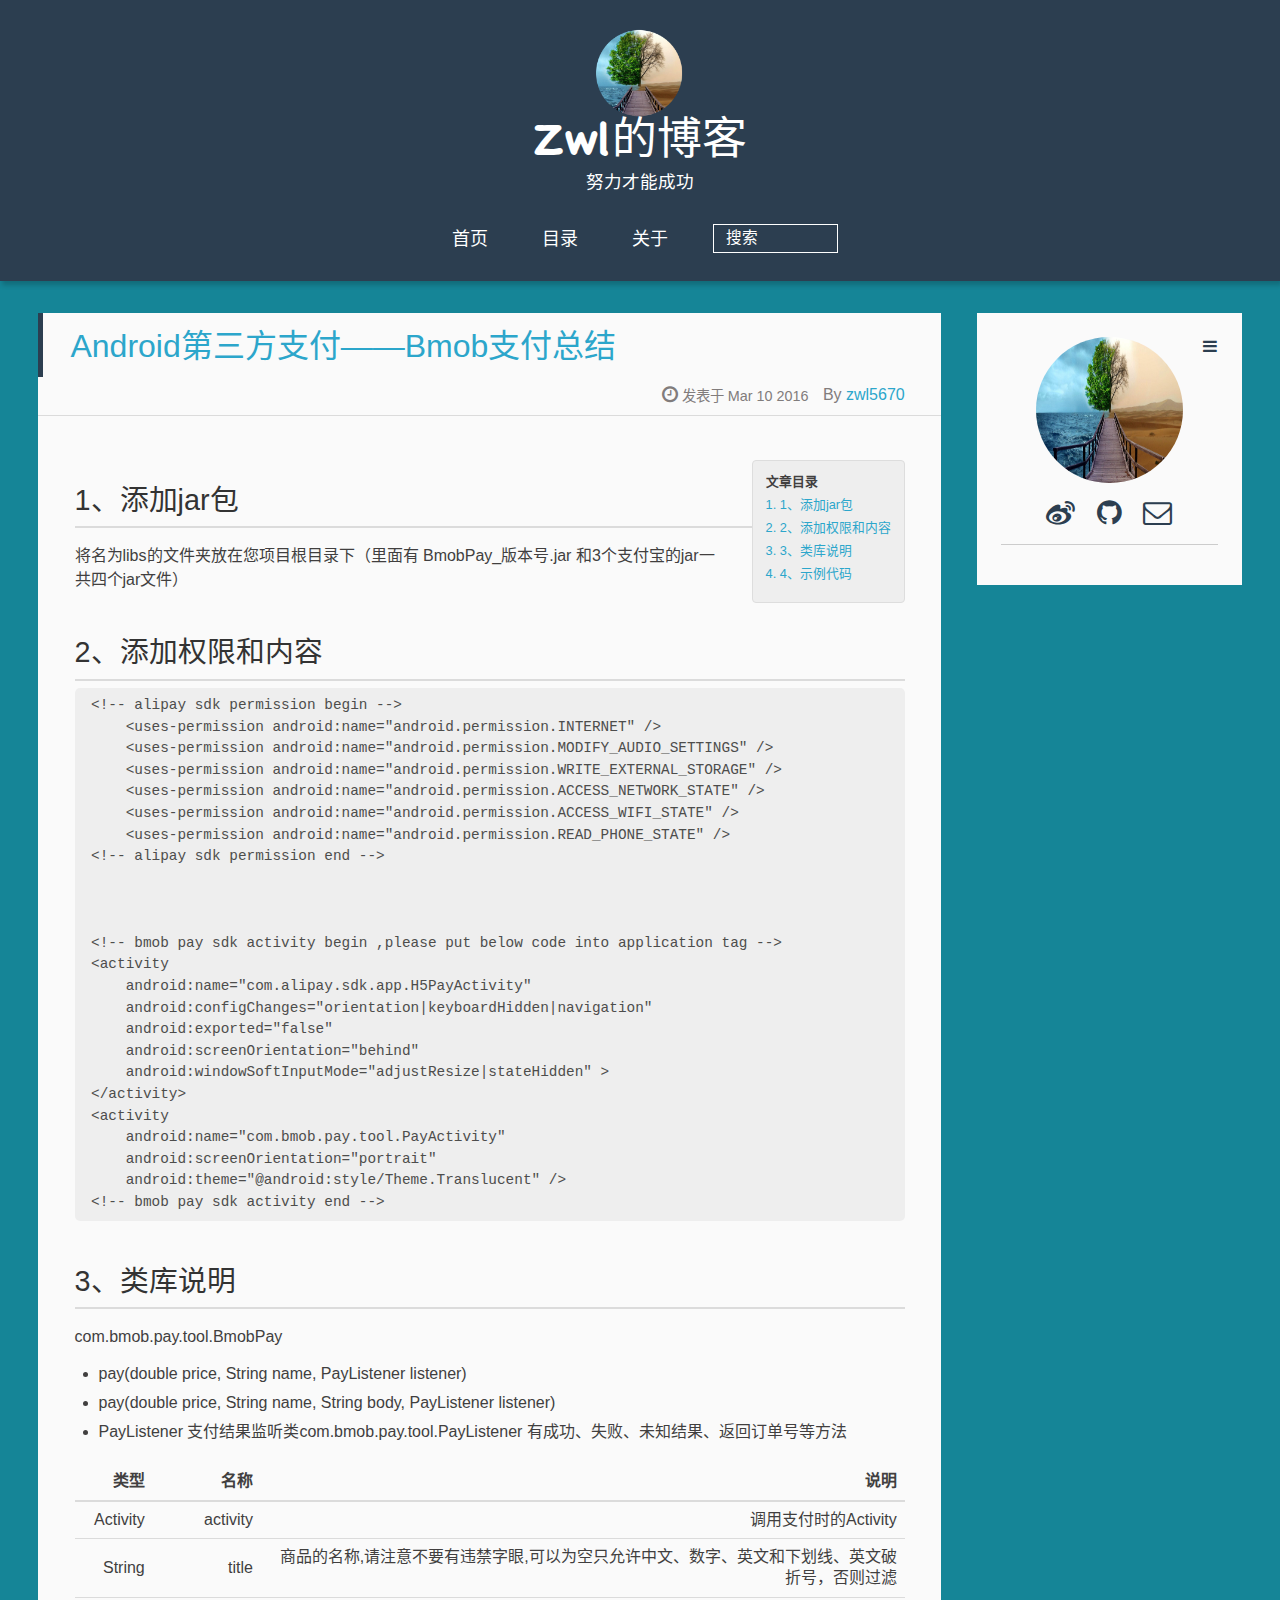
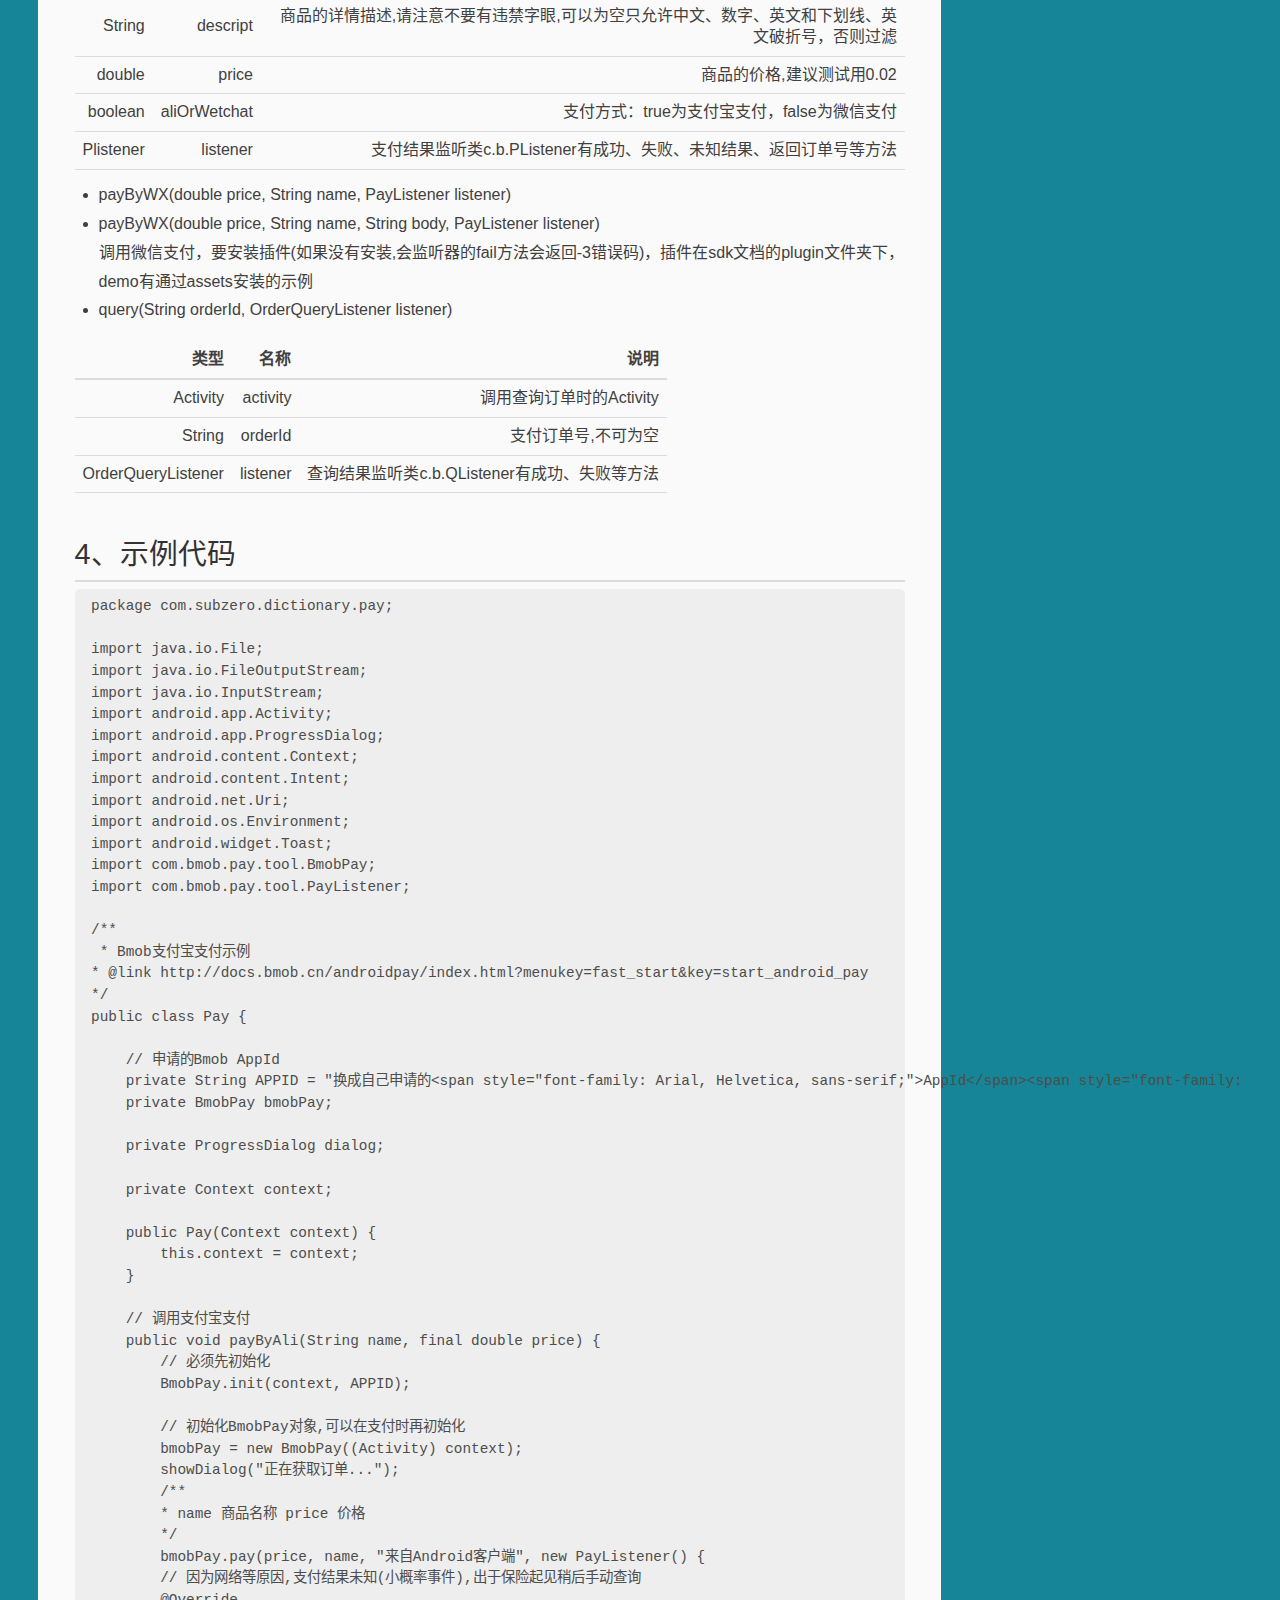
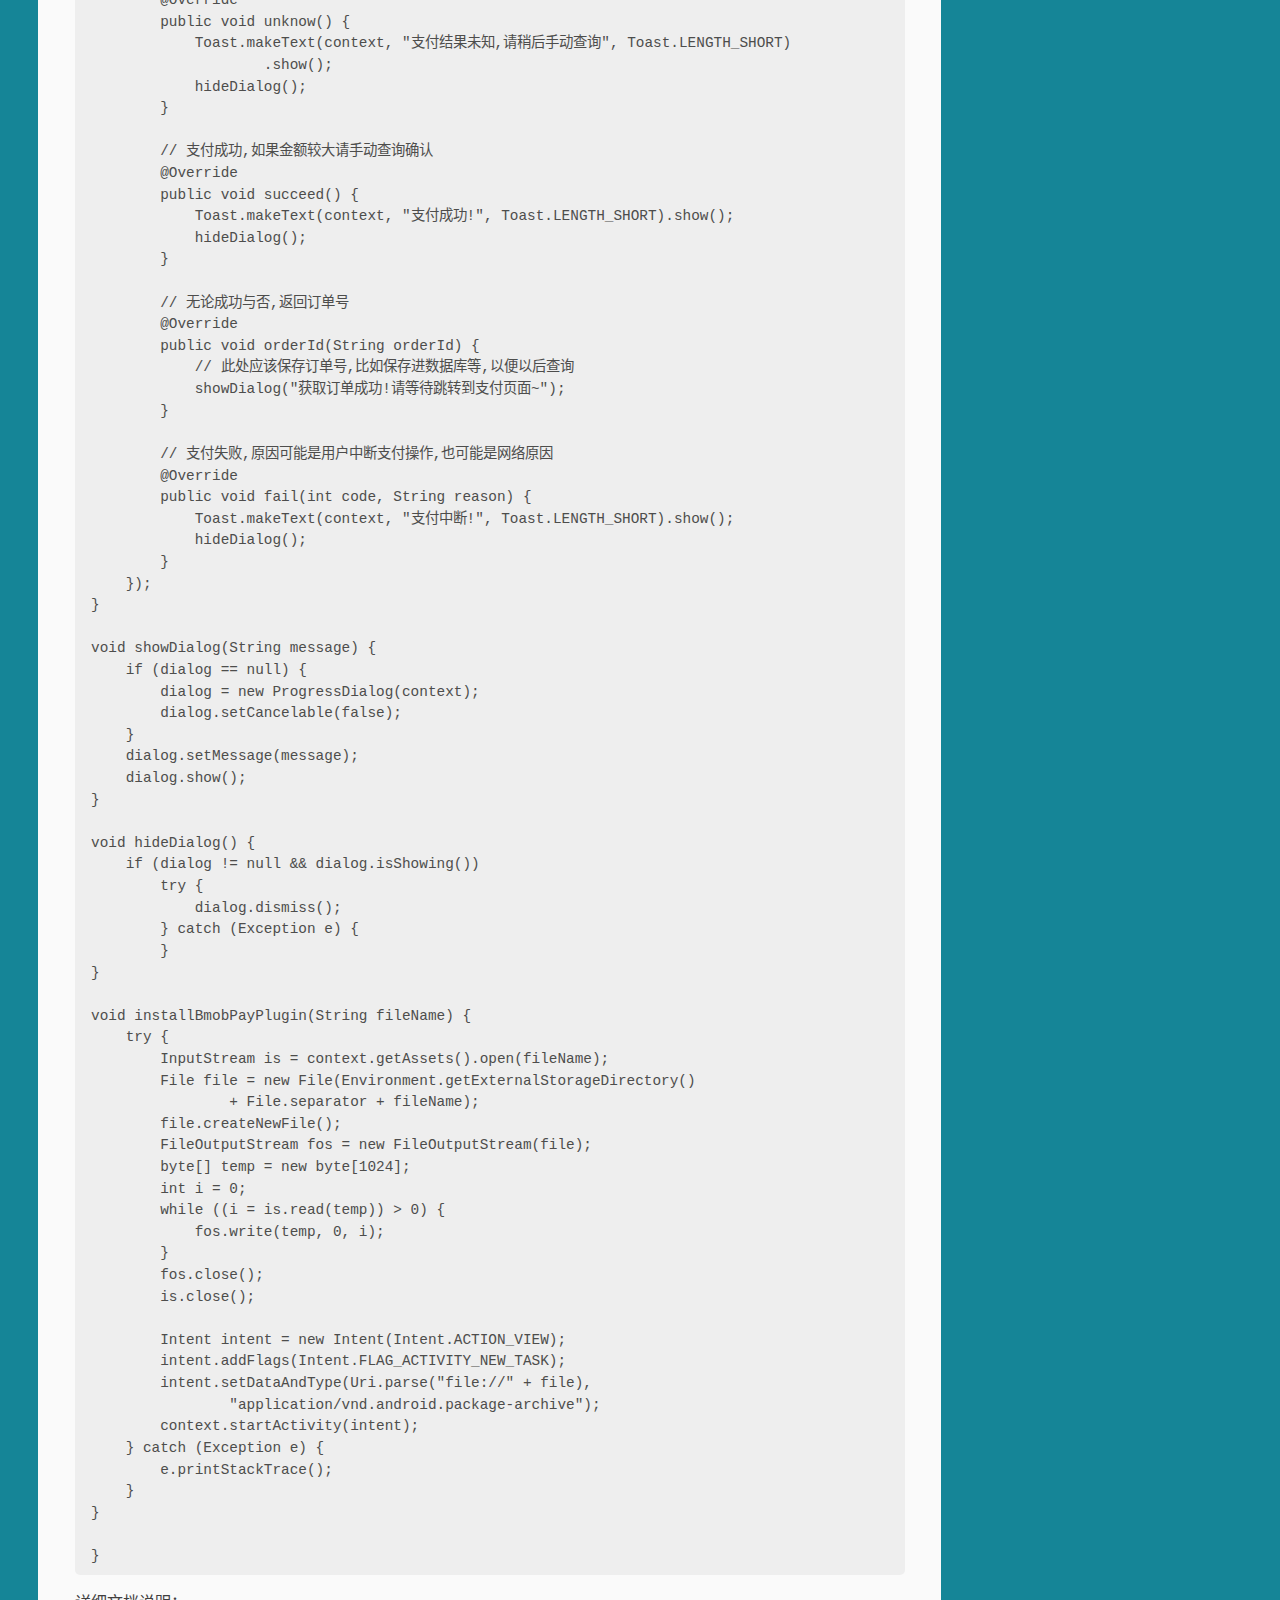
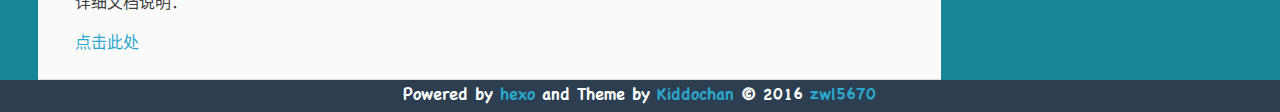
<file: 2016/03/10/hello-world/index.html>
<!DOCTYPE HTML>
<html lang="zh-CN">
<head>
  <meta charset="UTF-8">
  
    <title>Android第三方支付——Bmob支付总结 | Zwl的博客</title>
    <meta name="viewport" content="width=device-width, initial-scale=1,user-scalable=no">
    
    <meta name="author" content="zwl5670">
    

    
    <meta name="description" content="1、添加jar包 将名为libs的文件夹放在您项目根目录下（里面有 BmobPay_版本号.jar 和3个支付宝的jar一共四个jar文件）
2、添加权限和内容&amp;lt;!-- alipay sdk permission begin --&amp;gt;  
    &amp;lt;uses-permission android:name=&amp;quot;android.permission.INTERNET&amp;quot">
<meta property="og:type" content="article">
<meta property="og:title" content="Android第三方支付——Bmob支付总结">
<meta property="og:url" content="http://zwl5670.github.io/2016/03/10/hello-world/index.html">
<meta property="og:site_name" content="Zwl的博客">
<meta property="og:description" content="1、添加jar包 将名为libs的文件夹放在您项目根目录下（里面有 BmobPay_版本号.jar 和3个支付宝的jar一共四个jar文件）
2、添加权限和内容&amp;lt;!-- alipay sdk permission begin --&amp;gt;  
    &amp;lt;uses-permission android:name=&amp;quot;android.permission.INTERNET&amp;quot">
<meta property="og:updated_time" content="2016-03-11T04:04:38.620Z">
<meta name="twitter:card" content="summary">
<meta name="twitter:title" content="Android第三方支付——Bmob支付总结">
<meta name="twitter:description" content="1、添加jar包 将名为libs的文件夹放在您项目根目录下（里面有 BmobPay_版本号.jar 和3个支付宝的jar一共四个jar文件）
2、添加权限和内容&amp;lt;!-- alipay sdk permission begin --&amp;gt;  
    &amp;lt;uses-permission android:name=&amp;quot;android.permission.INTERNET&amp;quot">

    
    <link rel="alternative" href="atom.xml" title="Zwl的博客" type="application/atom+xml">
    
    
    <link rel="icon" href="/img/unnamed4_n_mSY_icon.ico">
    
    
    <link rel="apple-touch-icon" href="/img/profile.png">
    <link rel="apple-touch-icon-precomposed" href="/img/profile.png">
    
    <link rel="stylesheet" href="/css/style.css">
</head>

  <body>
    <header>
      
<div>
		
			<div id="imglogo">
				<a href="/"><img src="/img/logo.png" alt="Zwl的博客" title="Zwl的博客"/></a>
			</div>
			
			<div id="textlogo">
				<h1 class="site-name"><a href="/" title="Zwl的博客">Zwl的博客</a></h1>
				<h2 class="blog-motto">努力才能成功</h2>
			</div>
			<div class="navbar"><a class="navbutton navmobile" href="#" title="菜单">
			</a></div>
			<nav class="animated">
				<ul>
					<ul>
					 
						<li><a href="/">首页</a></li>
					
						<li><a href="/archives">目录</a></li>
					
						<li><a href="/about">关于</a></li>
					
					<li>
 					
					<form class="search" action="//google.com/search" method="get" accept-charset="utf-8">
						<label>Search</label>
						<input type="search" id="search" name="q" autocomplete="off" maxlength="20" placeholder="搜索" />
						<input type="hidden" name="q" value="site:zwl5670.github.io">
					</form>
					
					</li>
				</ul>
			</nav>			
</div>
    </header>
    <div id="container">
      <div id="main" class="post" itemscope itemprop="blogPost">
  
	<article itemprop="articleBody"> 
		<header class="article-info clearfix">
  <h1 itemprop="name">
    
      <a href="/2016/03/10/hello-world/" title="Android第三方支付——Bmob支付总结" itemprop="url">Android第三方支付——Bmob支付总结</a>
  </h1>
  <p class="article-author">By
       
		<a href="/about" title="zwl5670" target="_blank" itemprop="author">zwl5670</a>
		
  <p class="article-time">
    <time datetime="2016-03-10T03:27:33.851Z" itemprop="datePublished"> 发表于 Mar 10 2016</time>
    
  </p>
</header>
	<div class="article-content">
		
		<div id="toc" class="toc-article">
			<strong class="toc-title">文章目录</strong>
		
			<ol class="toc"><li class="toc-item toc-level-2"><a class="toc-link" href="#1、添加jar包"><span class="toc-number">1.</span> <span class="toc-text">1、添加jar包</span></a></li><li class="toc-item toc-level-2"><a class="toc-link" href="#2、添加权限和内容"><span class="toc-number">2.</span> <span class="toc-text">2、添加权限和内容</span></a></li><li class="toc-item toc-level-2"><a class="toc-link" href="#3、类库说明"><span class="toc-number">3.</span> <span class="toc-text">3、类库说明</span></a></li><li class="toc-item toc-level-2"><a class="toc-link" href="#4、示例代码"><span class="toc-number">4.</span> <span class="toc-text">4、示例代码</span></a></li></ol>
		
		</div>
		
		<h2 id="1、添加jar包"><a href="#1、添加jar包" class="headerlink" title="1、添加jar包"></a>1、添加jar包</h2><p> 将名为libs的文件夹放在您项目根目录下（里面有 BmobPay_版本号.jar 和3个支付宝的jar一共四个jar文件）</p>
<h2 id="2、添加权限和内容"><a href="#2、添加权限和内容" class="headerlink" title="2、添加权限和内容"></a>2、添加权限和内容</h2><pre><code>&lt;!-- alipay sdk permission begin --&gt;  
    &lt;uses-permission android:name=&quot;android.permission.INTERNET&quot; /&gt;  
    &lt;uses-permission android:name=&quot;android.permission.MODIFY_AUDIO_SETTINGS&quot; /&gt;  
    &lt;uses-permission android:name=&quot;android.permission.WRITE_EXTERNAL_STORAGE&quot; /&gt;  
    &lt;uses-permission android:name=&quot;android.permission.ACCESS_NETWORK_STATE&quot; /&gt;  
    &lt;uses-permission android:name=&quot;android.permission.ACCESS_WIFI_STATE&quot; /&gt;  
    &lt;uses-permission android:name=&quot;android.permission.READ_PHONE_STATE&quot; /&gt;  
&lt;!-- alipay sdk permission end --&gt;  



&lt;!-- bmob pay sdk activity begin ,please put below code into application tag --&gt;  
&lt;activity  
    android:name=&quot;com.alipay.sdk.app.H5PayActivity&quot;  
    android:configChanges=&quot;orientation|keyboardHidden|navigation&quot;  
    android:exported=&quot;false&quot;  
    android:screenOrientation=&quot;behind&quot;  
    android:windowSoftInputMode=&quot;adjustResize|stateHidden&quot; &gt;  
&lt;/activity&gt;  
&lt;activity  
    android:name=&quot;com.bmob.pay.tool.PayActivity&quot;  
    android:screenOrientation=&quot;portrait&quot;  
    android:theme=&quot;@android:style/Theme.Translucent&quot; /&gt;  
&lt;!-- bmob pay sdk activity end --&gt;  
</code></pre><h2 id="3、类库说明"><a href="#3、类库说明" class="headerlink" title="3、类库说明"></a>3、类库说明</h2><p>com.bmob.pay.tool.BmobPay</p>
<ul>
<li>pay(double price, String name, PayListener listener)</li>
<li>pay(double price, String name, String body, PayListener listener)</li>
<li>PayListener     支付结果监听类com.bmob.pay.tool.PayListener 有成功、失败、未知结果、返回订单号等方法</li>
</ul>
<table>
<thead>
<tr>
<th style="text-align:right">类型</th>
<th style="text-align:right">名称</th>
<th style="text-align:right">说明</th>
</tr>
</thead>
<tbody>
<tr>
<td style="text-align:right">Activity</td>
<td style="text-align:right">activity</td>
<td style="text-align:right">调用支付时的Activity</td>
</tr>
<tr>
<td style="text-align:right">String</td>
<td style="text-align:right">title</td>
<td style="text-align:right">商品的名称,请注意不要有违禁字眼,可以为空只允许中文、数字、英文和下划线、英文破折号，否则过滤</td>
</tr>
<tr>
<td style="text-align:right">String</td>
<td style="text-align:right">descript</td>
<td style="text-align:right">商品的详情描述,请注意不要有违禁字眼,可以为空只允许中文、数字、英文和下划线、英文破折号，否则过滤</td>
</tr>
<tr>
<td style="text-align:right">double</td>
<td style="text-align:right">price</td>
<td style="text-align:right">商品的价格,建议测试用0.02</td>
</tr>
<tr>
<td style="text-align:right">boolean</td>
<td style="text-align:right">aliOrWetchat</td>
<td style="text-align:right">支付方式：true为支付宝支付，false为微信支付</td>
</tr>
<tr>
<td style="text-align:right">Plistener</td>
<td style="text-align:right">listener</td>
<td style="text-align:right">支付结果监听类c.b.PListener有成功、失败、未知结果、返回订单号等方法</td>
</tr>
</tbody>
</table>
<ul>
<li>payByWX(double price, String name, PayListener listener)</li>
<li>payByWX(double price, String name, String body, PayListener listener)<br>调用微信支付，要安装插件(如果没有安装,会监听器的fail方法会返回-3错误码)，插件在sdk文档的plugin文件夹下，demo有通过assets安装的示例</li>
<li>query(String orderId, OrderQueryListener listener)</li>
</ul>
<table>
<thead>
<tr>
<th style="text-align:right">类型</th>
<th style="text-align:right">名称</th>
<th style="text-align:right">说明</th>
</tr>
</thead>
<tbody>
<tr>
<td style="text-align:right">Activity</td>
<td style="text-align:right">activity</td>
<td style="text-align:right">调用查询订单时的Activity</td>
</tr>
<tr>
<td style="text-align:right">String</td>
<td style="text-align:right">orderId</td>
<td style="text-align:right">支付订单号,不可为空</td>
</tr>
<tr>
<td style="text-align:right">OrderQueryListener</td>
<td style="text-align:right">listener</td>
<td style="text-align:right">查询结果监听类c.b.QListener有成功、失败等方法</td>
</tr>
</tbody>
</table>
<h2 id="4、示例代码"><a href="#4、示例代码" class="headerlink" title="4、示例代码"></a>4、示例代码</h2><pre><code>package com.subzero.dictionary.pay;  

import java.io.File;  
import java.io.FileOutputStream;  
import java.io.InputStream;  
import android.app.Activity;  
import android.app.ProgressDialog;  
import android.content.Context;  
import android.content.Intent;  
import android.net.Uri;  
import android.os.Environment;  
import android.widget.Toast;  
import com.bmob.pay.tool.BmobPay;  
import com.bmob.pay.tool.PayListener;  

/** 
 * Bmob支付宝支付示例 
* @link http://docs.bmob.cn/androidpay/index.html?menukey=fast_start&amp;key=start_android_pay 
*/  
public class Pay {  

    // 申请的Bmob AppId  
    private String APPID = &quot;换成自己申请的&lt;span style=&quot;font-family: Arial, Helvetica, sans-serif;&quot;&gt;AppId&lt;/span&gt;&lt;span style=&quot;font-family: Arial, Helvetica, sans-serif;&quot;&gt;&quot;;&lt;/span&gt;  
    private BmobPay bmobPay;  

    private ProgressDialog dialog;  

    private Context context;  

    public Pay(Context context) {  
        this.context = context;  
    }  

    // 调用支付宝支付  
    public void payByAli(String name, final double price) {  
        // 必须先初始化  
        BmobPay.init(context, APPID);  

        // 初始化BmobPay对象,可以在支付时再初始化  
        bmobPay = new BmobPay((Activity) context);  
        showDialog(&quot;正在获取订单...&quot;);  
        /** 
        * name 商品名称 price 价格 
        */  
        bmobPay.pay(price, name, &quot;来自Android客户端&quot;, new PayListener() {  
        // 因为网络等原因,支付结果未知(小概率事件),出于保险起见稍后手动查询  
        @Override  
        public void unknow() {  
            Toast.makeText(context, &quot;支付结果未知,请稍后手动查询&quot;, Toast.LENGTH_SHORT)  
                    .show();  
            hideDialog();  
        }  

        // 支付成功,如果金额较大请手动查询确认  
        @Override  
        public void succeed() {  
            Toast.makeText(context, &quot;支付成功!&quot;, Toast.LENGTH_SHORT).show();  
            hideDialog();  
        }  

        // 无论成功与否,返回订单号  
        @Override  
        public void orderId(String orderId) {  
            // 此处应该保存订单号,比如保存进数据库等,以便以后查询  
            showDialog(&quot;获取订单成功!请等待跳转到支付页面~&quot;);  
        }  

        // 支付失败,原因可能是用户中断支付操作,也可能是网络原因  
        @Override  
        public void fail(int code, String reason) {  
            Toast.makeText(context, &quot;支付中断!&quot;, Toast.LENGTH_SHORT).show();  
            hideDialog();  
        }  
    });  
}  

void showDialog(String message) {  
    if (dialog == null) {  
        dialog = new ProgressDialog(context);  
        dialog.setCancelable(false);  
    }  
    dialog.setMessage(message);  
    dialog.show();  
}  

void hideDialog() {  
    if (dialog != null &amp;&amp; dialog.isShowing())  
        try {  
            dialog.dismiss();  
        } catch (Exception e) {  
        }  
}  

void installBmobPayPlugin(String fileName) {  
    try {  
        InputStream is = context.getAssets().open(fileName);  
        File file = new File(Environment.getExternalStorageDirectory()  
                + File.separator + fileName);  
        file.createNewFile();  
        FileOutputStream fos = new FileOutputStream(file);  
        byte[] temp = new byte[1024];  
        int i = 0;  
        while ((i = is.read(temp)) &gt; 0) {  
            fos.write(temp, 0, i);  
        }  
        fos.close();  
        is.close();  

        Intent intent = new Intent(Intent.ACTION_VIEW);  
        intent.addFlags(Intent.FLAG_ACTIVITY_NEW_TASK);  
        intent.setDataAndType(Uri.parse(&quot;file://&quot; + file),  
                &quot;application/vnd.android.package-archive&quot;);  
        context.startActivity(intent);  
    } catch (Exception e) {  
        e.printStackTrace();  
    }  
}  

} 
</code></pre><p>详细文档说明：</p>
<p><a href="http://docs.bmob.cn/androidpay/index.html?menukey=fast_start&amp;key=start_android_pay" target="_blank" rel="external">点击此处</a></p>
  
	</div>
		<footer class="article-footer clearfix">
<div class="article-catetags">


</div>



</footer>

   	       
	</article>
	
	

</div>  
      <div class="openaside"><a class="navbutton" href="#" title="显示侧边栏"></a></div>

<div id="asidepart">
<div class="closeaside"><a class="closebutton" href="#" title="隐藏侧边栏"></a></div>
<aside class="clearfix">
<div id="authorInfo">
	
		<div class="author-img"></div>		
	
	<div class="social-info" class="clearfix">
		
		<a href="http://weibo.com/240427663" target="_blank" class="icon-weibo" title="微博"></a>
		
		
		<a href="https://github.com/zwl5670" target="_blank" class="icon-github" title="github"></a>
		
		
		
		
		
		
		
		
		
		
		<a href="mailto:zwl5670@126.com" target="_blank" class="icon-email" title="Email Me"></a>
		

	</div>
</div>

  

  

</aside>
</div>
    </div>
    <footer><div id="footer" >
		
		

		<p class="copyright">
		Powered by <a href="http://hexo.io" target="_blank" title="hexo">hexo</a> and Theme by <a href="https://github.com/hsihohuang/kiddochan" target="_blank" title="Kiddochan">Kiddochan</a> © 2016 
		
		<a href="/about" target="_blank" title="zwl5670">zwl5670</a>
		
		
		</p>
</div>
</footer>
    <script src="/js/jquery-2.0.3.min.js"></script>
<script src="/js/jquery.imagesloaded.min.js"></script>
<script src="/js/gallery.js"></script>
<script src="/js/jquery.qrcode-0.12.0.min.js"></script>

<script type="text/javascript">
$(document).ready(function(){ 
  $('.navbar').click(function(){
    $('header nav').toggleClass('shownav');
  });
  var myWidth = 0;
  function getSize(){
    if( typeof( window.innerWidth ) == 'number' ) {
      myWidth = window.innerWidth;
    } else if( document.documentElement && document.documentElement.clientWidth) {
      myWidth = document.documentElement.clientWidth;
    };
  };
  var m = $('#main'),
      a = $('#asidepart'),
      c = $('.closeaside'),
      o = $('.openaside');
  c.click(function(){
    a.addClass('fadeOut').css('display', 'none');
    o.css('display', 'block').addClass('fadeIn');
    m.addClass('moveMain');
  });
  o.click(function(){
    o.css('display', 'none').removeClass('beforeFadeIn');
    a.css('display', 'block').removeClass('fadeOut').addClass('fadeIn');      
    m.removeClass('moveMain');
  });
  $(window).scroll(function(){
    o.css("top",Math.max(80,260-$(this).scrollTop()));
  });
  
  $(window).resize(function(){
    getSize(); 
    if (myWidth >= 1024) {
      $('header nav').removeClass('shownav');
    }else{
      m.removeClass('moveMain');
      a.css('display', 'block').removeClass('fadeOut');
      o.css('display', 'none');
        
    }
  });
});
</script>

<script type="text/javascript">
$(document).ready(function(){ 
  var ai = $('.article-content>iframe'),
      ae = $('.article-content>embed'),
      t  = $('#toc'),
      ta = $('#toc.toc-aside'),
      o  = $('.openaside'),
      c  = $('.closeaside');
  if(ai.length>0){
    ai.wrap('<div class="video-container" />');
  };
  if(ae.length>0){
   ae.wrap('<div class="video-container" />');
  };
  c.click(function(){
    ta.css('display', 'block').addClass('fadeIn');
  });
  o.click(function(){
    ta.css('display', 'none');
  });
  $(window).scroll(function(){
    ta.css("top",Math.max(140,320-$(this).scrollTop()));
  });
});
</script>


<script type="text/javascript">
$(document).ready(function(){ 
  var $this = $('.share'),
      url = $this.attr('data-url'),
      encodedUrl = encodeURIComponent(url),
      title = $this.attr('data-title'),
      tsina = $this.attr('data-tsina'),
      description = $this.attr('description');
  var html = [
  '<div class="hoverqrcode clearfix"></div>',
  '<a class="overlay" id="qrcode"></a>',
  '<a href="https://www.facebook.com/sharer.php?u=' + encodedUrl + '" class="article-share-facebook" target="_blank" title="Facebook"></a>',
  '<a href="https://twitter.com/intent/tweet?url=' + encodedUrl + '" class="article-share-twitter" target="_blank" title="Twitter"></a>',
  '<a href="#qrcode" class="article-share-qrcode" title="微信"></a>',
  '<a href="http://widget.renren.com/dialog/share?resourceUrl=' + encodedUrl + '&srcUrl=' + encodedUrl + '&title=' + title +'" class="article-share-renren" target="_blank" title="人人"></a>',
  '<a href="http://service.weibo.com/share/share.php?title='+title+'&url='+encodedUrl +'&ralateUid='+ tsina +'&searchPic=true&style=number' +'" class="article-share-weibo" target="_blank" title="微博"></a>',
  '<span title="Share to"></span>'
  ].join('');
  $this.append(html);

  $('.hoverqrcode').hide();

  var myWidth = 0;
  function updatehoverqrcode(){
    if( typeof( window.innerWidth ) == 'number' ) {
      myWidth = window.innerWidth;
    } else if( document.documentElement && document.documentElement.clientWidth) {
      myWidth = document.documentElement.clientWidth;
    };
    var qrsize = myWidth > 1024 ? 200:100;
    var options = {render: 'image', size: qrsize, fill: '#2ca6cb', text: url, radius: 0.5, quiet: 1};
    var p = $('.article-share-qrcode').position();
    $('.hoverqrcode').empty().css('width', qrsize).css('height', qrsize)
                          .css('left', p.left-qrsize/2+20).css('top', p.top-qrsize-10)
                          .qrcode(options);
  };
  $(window).resize(function(){
    $('.hoverqrcode').hide();
  });
  $('.article-share-qrcode').click(function(){
    updatehoverqrcode();
    $('.hoverqrcode').toggle();
  });
  $('.article-share-qrcode').hover(function(){}, function(){
      $('.hoverqrcode').hide();
  });
});   
</script>









<link rel="stylesheet" href="/fancybox/jquery.fancybox.css" media="screen" type="text/css">
<script src="/fancybox/jquery.fancybox.pack.js"></script>
<script type="text/javascript">
$(document).ready(function(){ 
  $('.article-content').each(function(i){
    $(this).find('img').each(function(){
      if ($(this).parent().hasClass('fancybox')) return;
      var alt = this.alt;
      if (alt) $(this).after('<span class="caption">' + alt + '</span>');
      $(this).wrap('<a href="' + this.src + '" title="' + alt + '" class="fancybox"></a>');
    });
    $(this).find('.fancybox').each(function(){
      $(this).attr('rel', 'article' + i);
    });
  });
  if($.fancybox){
    $('.fancybox').fancybox();
  }
}); 
</script>



<!-- Analytics Begin -->





<!-- Analytics End -->

<!-- Totop Begin -->

	<div id="totop">
	<a title="返回顶部"><img src="/img/scrollup.png"/></a>
	</div>
	<script src="/js/totop.js"></script>

<!-- Totop End -->

<!-- MathJax Begin -->
<!-- mathjax config similar to math.stackexchange -->


<!-- MathJax End -->

<!-- Tiny_search Begin -->

<!-- Tiny_search End -->

  </body>
</html>
</file>
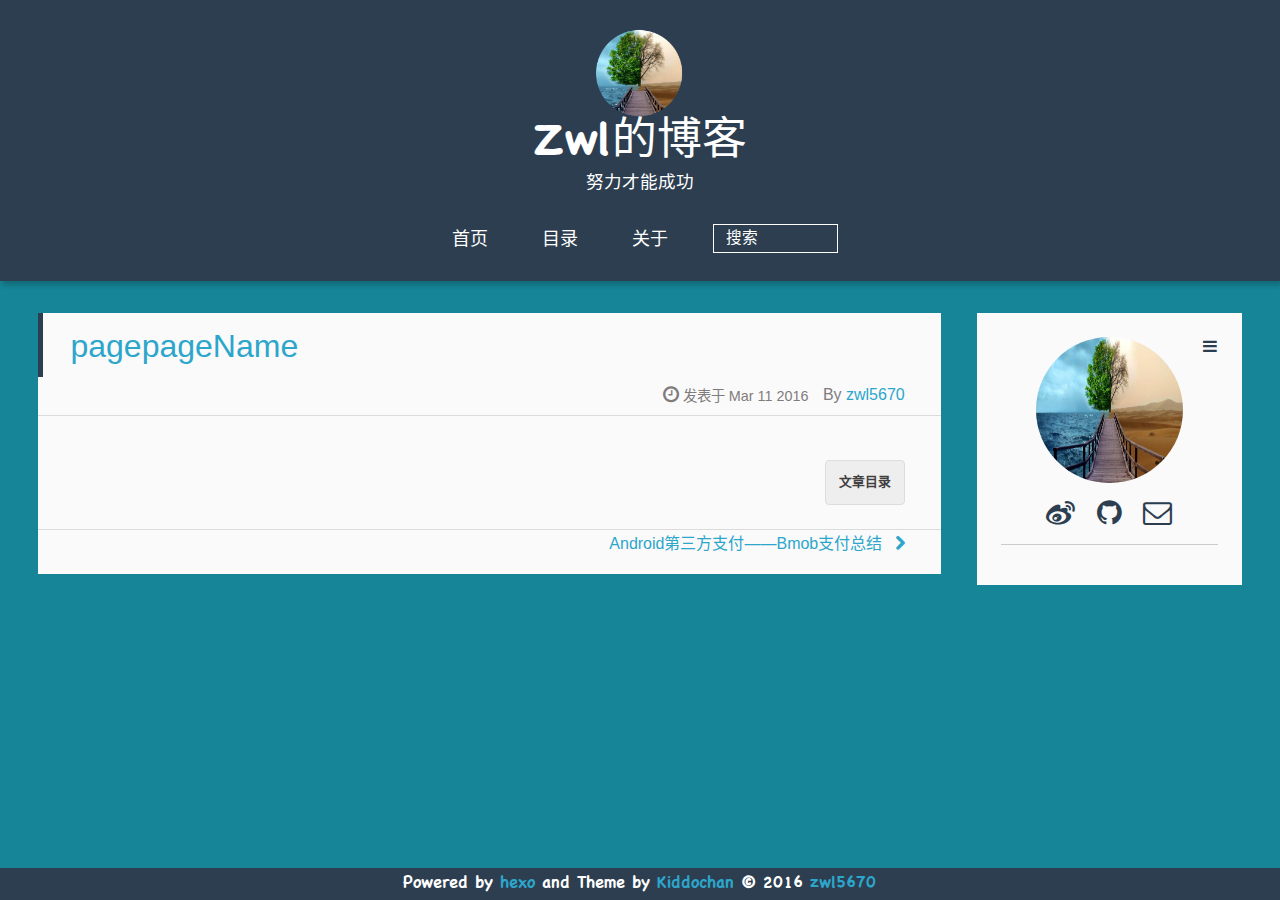
<file: 2016/03/11/pagepageName/index.html>
<!DOCTYPE HTML>
<html lang="zh-CN">
<head>
  <meta charset="UTF-8">
  
    <title>pagepageName | Zwl的博客</title>
    <meta name="viewport" content="width=device-width, initial-scale=1,user-scalable=no">
    
    <meta name="author" content="zwl5670">
    

    
    <meta name="description">
<meta property="og:type" content="article">
<meta property="og:title" content="pagepageName">
<meta property="og:url" content="http://zwl5670.github.io/2016/03/11/pagepageName/index.html">
<meta property="og:site_name" content="Zwl的博客">
<meta property="og:description">
<meta property="og:updated_time" content="2016-03-11T06:32:23.205Z">
<meta name="twitter:card" content="summary">
<meta name="twitter:title" content="pagepageName">
<meta name="twitter:description">

    
    <link rel="alternative" href="atom.xml" title="Zwl的博客" type="application/atom+xml">
    
    
    <link rel="icon" href="/img/unnamed4_n_mSY_icon.ico">
    
    
    <link rel="apple-touch-icon" href="/img/profile.png">
    <link rel="apple-touch-icon-precomposed" href="/img/profile.png">
    
    <link rel="stylesheet" href="/css/style.css">
</head>

  <body>
    <header>
      
<div>
		
			<div id="imglogo">
				<a href="/"><img src="/img/logo.png" alt="Zwl的博客" title="Zwl的博客"/></a>
			</div>
			
			<div id="textlogo">
				<h1 class="site-name"><a href="/" title="Zwl的博客">Zwl的博客</a></h1>
				<h2 class="blog-motto">努力才能成功</h2>
			</div>
			<div class="navbar"><a class="navbutton navmobile" href="#" title="菜单">
			</a></div>
			<nav class="animated">
				<ul>
					<ul>
					 
						<li><a href="/">首页</a></li>
					
						<li><a href="/archives">目录</a></li>
					
						<li><a href="/about">关于</a></li>
					
					<li>
 					
					<form class="search" action="//google.com/search" method="get" accept-charset="utf-8">
						<label>Search</label>
						<input type="search" id="search" name="q" autocomplete="off" maxlength="20" placeholder="搜索" />
						<input type="hidden" name="q" value="site:zwl5670.github.io">
					</form>
					
					</li>
				</ul>
			</nav>			
</div>
    </header>
    <div id="container">
      <div id="main" class="post" itemscope itemprop="blogPost">
  
	<article itemprop="articleBody"> 
		<header class="article-info clearfix">
  <h1 itemprop="name">
    
      <a href="/2016/03/11/pagepageName/" title="pagepageName" itemprop="url">pagepageName</a>
  </h1>
  <p class="article-author">By
       
		<a href="/about" title="zwl5670" target="_blank" itemprop="author">zwl5670</a>
		
  <p class="article-time">
    <time datetime="2016-03-11T06:32:23.000Z" itemprop="datePublished"> 发表于 Mar 11 2016</time>
    
  </p>
</header>
	<div class="article-content">
		
		<div id="toc" class="toc-article">
			<strong class="toc-title">文章目录</strong>
		
			
		
		</div>
		
		  
	</div>
		<footer class="article-footer clearfix">
<div class="article-catetags">


</div>



</footer>

   	       
	</article>
	
<nav class="article-nav clearfix">
 

<div class="next">
<a href="/2016/03/10/bmob/"  title="Android第三方支付——Bmob支付总结">
 <span>Android第三方支付——Bmob支付总结
</span>
</a>
</div>

</nav>

	
<section id="comments" class="comment">
	<div class="ds-thread" data-thread-key="2016/03/11/pagepageName/" data-title="pagepageName" data-url="http://zwl5670.github.io/2016/03/11/pagepageName/"></div>
</section>



</div>  
      <div class="openaside"><a class="navbutton" href="#" title="显示侧边栏"></a></div>

<div id="asidepart">
<div class="closeaside"><a class="closebutton" href="#" title="隐藏侧边栏"></a></div>
<aside class="clearfix">
<div id="authorInfo">
	
		<div class="author-img"></div>		
	
	<div class="social-info" class="clearfix">
		
		<a href="http://weibo.com/240427663" target="_blank" class="icon-weibo" title="微博"></a>
		
		
		<a href="https://github.com/zwl5670" target="_blank" class="icon-github" title="github"></a>
		
		
		
		
		
		
		
		
		
		
		<a href="mailto:zwl5670@126.com" target="_blank" class="icon-email" title="Email Me"></a>
		

	</div>
</div>

  

  

</aside>
</div>
    </div>
    <footer><div id="footer" >
		
		

		<p class="copyright">
		Powered by <a href="http://hexo.io" target="_blank" title="hexo">hexo</a> and Theme by <a href="https://github.com/hsihohuang/kiddochan" target="_blank" title="Kiddochan">Kiddochan</a> © 2016 
		
		<a href="/about" target="_blank" title="zwl5670">zwl5670</a>
		
		
		</p>
</div>
</footer>
    <script src="/js/jquery-2.0.3.min.js"></script>
<script src="/js/jquery.imagesloaded.min.js"></script>
<script src="/js/gallery.js"></script>
<script src="/js/jquery.qrcode-0.12.0.min.js"></script>

<script type="text/javascript">
$(document).ready(function(){ 
  $('.navbar').click(function(){
    $('header nav').toggleClass('shownav');
  });
  var myWidth = 0;
  function getSize(){
    if( typeof( window.innerWidth ) == 'number' ) {
      myWidth = window.innerWidth;
    } else if( document.documentElement && document.documentElement.clientWidth) {
      myWidth = document.documentElement.clientWidth;
    };
  };
  var m = $('#main'),
      a = $('#asidepart'),
      c = $('.closeaside'),
      o = $('.openaside');
  c.click(function(){
    a.addClass('fadeOut').css('display', 'none');
    o.css('display', 'block').addClass('fadeIn');
    m.addClass('moveMain');
  });
  o.click(function(){
    o.css('display', 'none').removeClass('beforeFadeIn');
    a.css('display', 'block').removeClass('fadeOut').addClass('fadeIn');      
    m.removeClass('moveMain');
  });
  $(window).scroll(function(){
    o.css("top",Math.max(80,260-$(this).scrollTop()));
  });
  
  $(window).resize(function(){
    getSize(); 
    if (myWidth >= 1024) {
      $('header nav').removeClass('shownav');
    }else{
      m.removeClass('moveMain');
      a.css('display', 'block').removeClass('fadeOut');
      o.css('display', 'none');
        
    }
  });
});
</script>

<script type="text/javascript">
$(document).ready(function(){ 
  var ai = $('.article-content>iframe'),
      ae = $('.article-content>embed'),
      t  = $('#toc'),
      ta = $('#toc.toc-aside'),
      o  = $('.openaside'),
      c  = $('.closeaside');
  if(ai.length>0){
    ai.wrap('<div class="video-container" />');
  };
  if(ae.length>0){
   ae.wrap('<div class="video-container" />');
  };
  c.click(function(){
    ta.css('display', 'block').addClass('fadeIn');
  });
  o.click(function(){
    ta.css('display', 'none');
  });
  $(window).scroll(function(){
    ta.css("top",Math.max(140,320-$(this).scrollTop()));
  });
});
</script>


<script type="text/javascript">
$(document).ready(function(){ 
  var $this = $('.share'),
      url = $this.attr('data-url'),
      encodedUrl = encodeURIComponent(url),
      title = $this.attr('data-title'),
      tsina = $this.attr('data-tsina'),
      description = $this.attr('description');
  var html = [
  '<div class="hoverqrcode clearfix"></div>',
  '<a class="overlay" id="qrcode"></a>',
  '<a href="https://www.facebook.com/sharer.php?u=' + encodedUrl + '" class="article-share-facebook" target="_blank" title="Facebook"></a>',
  '<a href="https://twitter.com/intent/tweet?url=' + encodedUrl + '" class="article-share-twitter" target="_blank" title="Twitter"></a>',
  '<a href="#qrcode" class="article-share-qrcode" title="微信"></a>',
  '<a href="http://widget.renren.com/dialog/share?resourceUrl=' + encodedUrl + '&srcUrl=' + encodedUrl + '&title=' + title +'" class="article-share-renren" target="_blank" title="人人"></a>',
  '<a href="http://service.weibo.com/share/share.php?title='+title+'&url='+encodedUrl +'&ralateUid='+ tsina +'&searchPic=true&style=number' +'" class="article-share-weibo" target="_blank" title="微博"></a>',
  '<span title="Share to"></span>'
  ].join('');
  $this.append(html);

  $('.hoverqrcode').hide();

  var myWidth = 0;
  function updatehoverqrcode(){
    if( typeof( window.innerWidth ) == 'number' ) {
      myWidth = window.innerWidth;
    } else if( document.documentElement && document.documentElement.clientWidth) {
      myWidth = document.documentElement.clientWidth;
    };
    var qrsize = myWidth > 1024 ? 200:100;
    var options = {render: 'image', size: qrsize, fill: '#2ca6cb', text: url, radius: 0.5, quiet: 1};
    var p = $('.article-share-qrcode').position();
    $('.hoverqrcode').empty().css('width', qrsize).css('height', qrsize)
                          .css('left', p.left-qrsize/2+20).css('top', p.top-qrsize-10)
                          .qrcode(options);
  };
  $(window).resize(function(){
    $('.hoverqrcode').hide();
  });
  $('.article-share-qrcode').click(function(){
    updatehoverqrcode();
    $('.hoverqrcode').toggle();
  });
  $('.article-share-qrcode').hover(function(){}, function(){
      $('.hoverqrcode').hide();
  });
});   
</script>



<script type="text/javascript">
  var duoshuoQuery = {short_name:"zwl5670"};
  (function() {
    var ds = document.createElement('script');
    ds.type = 'text/javascript';ds.async = true;
    ds.src = '//static.duoshuo.com/embed.js';
    ds.charset = 'UTF-8';
    (document.getElementsByTagName('head')[0] 
    || document.getElementsByTagName('body')[0]).appendChild(ds);
  })();
</script> 







<link rel="stylesheet" href="/fancybox/jquery.fancybox.css" media="screen" type="text/css">
<script src="/fancybox/jquery.fancybox.pack.js"></script>
<script type="text/javascript">
$(document).ready(function(){ 
  $('.article-content').each(function(i){
    $(this).find('img').each(function(){
      if ($(this).parent().hasClass('fancybox')) return;
      var alt = this.alt;
      if (alt) $(this).after('<span class="caption">' + alt + '</span>');
      $(this).wrap('<a href="' + this.src + '" title="' + alt + '" class="fancybox"></a>');
    });
    $(this).find('.fancybox').each(function(){
      $(this).attr('rel', 'article' + i);
    });
  });
  if($.fancybox){
    $('.fancybox').fancybox();
  }
}); 
</script>



<!-- Analytics Begin -->





<!-- Analytics End -->

<!-- Totop Begin -->

	<div id="totop">
	<a title="返回顶部"><img src="/img/scrollup.png"/></a>
	</div>
	<script src="/js/totop.js"></script>

<!-- Totop End -->

<!-- MathJax Begin -->
<!-- mathjax config similar to math.stackexchange -->


<!-- MathJax End -->

<!-- Tiny_search Begin -->

<!-- Tiny_search End -->

  </body>
</html>
</file>
<file: css/style.css>
html,
body,
div,
span,
applet,
object,
iframe,
h1,
h2,
h3,
h4,
h5,
h6,
p,
blockquote,
pre,
a,
abbr,
acronym,
address,
big,
cite,
code,
del,
dfn,
em,
img,
ins,
kbd,
q,
s,
samp,
small,
strike,
strong,
sub,
sup,
tt,
var,
dl,
dt,
dd,
ol,
ul,
li,
fieldset,
form,
label,
legend,
table,
caption,
tbody,
tfoot,
thead,
tr,
th,
td {
  margin: 0;
  padding: 0;
  border: 0;
  outline: 0;
  font-weight: inherit;
  font-style: inherit;
  font-family: inherit;
  font-size: 100%;
  vertical-align: baseline;
}
body {
  line-height: 1;
  color: #000;
  background: #fff;
}
ol,
ul {
  list-style: none;
}
table {
  border-collapse: separate;
  border-spacing: 0;
  vertical-align: middle;
}
caption,
th,
td {
  text-align: left;
  font-weight: normal;
  vertical-align: middle;
}
a img {
  border: none;
}
/* custom Font*/
@font-face {
  font-family: "chalkboardse-bold-webfont";
  font-weight: normal;
  font-style: normal;
  src: url("../font/chalkboardse-bold-webfont.woff2") format('woff2'), url("../font/chalkboardse-bold-webfont.woff") format('woff'), url("../font/chalkboardse-bold-webfont.ttf") format('truetype'), url("../font/chalkboardse-bold-webfont.eot") format("embedded-opentype");
}
@font-face {
  font-family: "coveredbyyourgrace-webfont";
  font-weight: normal;
  font-style: normal;
  src: url("../font/coveredbyyourgrace-webfont.woff2") format('woff2'), url("../font/coveredbyyourgrace-webfont.woff") format('woff'), url("../font/coveredbyyourgrace-webfont.ttf") format('truetype'), url("../font/coveredbyyourgrace-webfont.eot") format("embedded-opentype");
}
@font-face {
  font-family: "ReenieBeanie";
  font-weight: normal;
  font-style: normal;
  src: url("../font/ReenieBeanie.woff2") format('woff2'), url("../font/ReenieBeanie.woff") format('woff'), url("../font/ReenieBeanie.ttf") format('truetype'), url("../font/ReenieBeanie.eot") format("embedded-opentype");
}
/* icon Font */
@font-face {
  font-family: "fontawesome-webfont";
  font-style: normal;
  font-weight: normal;
  src: url("../font/fontawesome-webfont.eot?v=#4.0.2");
  src: url("../font/fontawesome-webfont.eot?#iefix&v=#4.0.2") format("embedded-opentype"), url("../font/fontawesome-webfont.woff?v=#4.0.2") format("woff"), url("../font/fontawesome-webfont.ttf?v=#4.0.2") format("truetype"), url("../font/fontawesome-webfont.svg#fontawesomeregular?v=#4.0.2") format("svg");
}
@font-face {
  font-family: "fontdiao";
  font-weight: normal;
  font-style: normal;
  src: url("../font/fontdiao.woff2") format('woff2'), url("../font/fontdiao.woff") format('woff'), url("../font/fontdiao.ttf") format('truetype'), url("../font/fontdiao.eot") format("embedded-opentype");
}
/* Public style */
* {
  -webkit-margin-before: 0;
  -webkit-margin-after: 0;
}
body {
  background: #158597;
  font-family: "Helvetica Neue", "Helvetica", "Microsoft YaHei", "WenQuanYi Micro Hei", Arial, sans-serif;
  font-size: 100%;
  color: #817c7c;
  line-height: 1.5;
  min-height: 100vh;
  display: -webkit-flex;
  display: -webkit-box;
  display: -moz-box;
  display: -webkit-flex;
  display: -ms-flexbox;
  display: box;
  display: flex;
  -webkit-flex-direction: column;
  -webkit-box-orient: vertical;
  -moz-box-orient: vertical;
  -o-box-orient: vertical;
  -webkit-flex-direction: column;
  -ms-flex-direction: column;
  flex-direction: column;
}
iframe {
  margin-top: 10px;
}
small {
  font-size: 80%;
}
sub,
sup {
  font-size: 75%;
  line-height: 0;
  position: relative;
  vertical-align: baseline;
}
sup {
  top: -0.5em;
  padding-left: 0.3em;
}
sub {
  bottom: -0.25em;
}
a {
  text-decoration: none;
  color: #817c7c;
}
a:hover,
a:focus {
  outline: 0;
  text-decoration: none;
  -webkit-transition: color 0.25s, background 0.5s;
  -moz-transition: color 0.25s, background 0.5s;
  -o-transition: color 0.25s, background 0.5s;
  -ms-transition: color 0.25s, background 0.5s;
  transition: color 0.25s, background 0.5s;
}
a:hover:before {
  -webkit-transition: color 0.25s, background 0.5s;
  -moz-transition: color 0.25s, background 0.5s;
  -o-transition: color 0.25s, background 0.5s;
  -ms-transition: color 0.25s, background 0.5s;
  transition: color 0.25s, background 0.5s;
}
input:focus {
  outline: none;
}
input,
button {
  margin: 0;
  padding: 0;
}
input::-moz-focus-inner,
button::-moz-focus-inner {
  border: 0;
  padding: 0;
}
h1 {
  font-size: 1.5em;
}
.fa {
  display: inline-block;
  font-family: FontAwesome;
  font-style: normal;
  font-weight: normal;
  line-height: 1;
  -webkit-font-smoothing: antialiased;
  -moz-osx-font-smoothing: grayscale;
}
.clearfix {
  zoom: 1;
}
.clearfix:before,
.clearfix:after {
  content: "";
  display: table;
}
.clearfix:after {
  clear: both;
}
::-webkit-input-placeholder {
  color: #fff;
  padding: 2px 0 0 4px;
}
::-moz-placeholder {
  color: #fff;
  padding: 2px 0 0 4px;
}
:-ms-input-placeholder {
  color: #fff;
  padding: 2px 0 0 4px;
}
::-webkit-input-placeholder::before {
  font-family: "fontawesome-webfont";
  -webkit-font-smoothing: antialiased;
  -moz-osx-font-smoothing: grayscale;
  content: "\f002";
  padding-right: 4px;
}
::-moz-placeholder:before {
  font-family: "fontawesome-webfont";
  -webkit-font-smoothing: antialiased;
  -moz-osx-font-smoothing: grayscale;
  content: "\f002";
  padding-right: 4px;
}
:-ms-input-placeholder::before {
  font-family: "fontawesome-webfont";
  -webkit-font-smoothing: antialiased;
  -moz-osx-font-smoothing: grayscale;
  content: "\f002";
  padding-right: 4px;
}
input[type="search"]::-webkit-search-cancel-button,
input[type="search"]::-webkit-search-decoration {
  -webkit-appearance: none;
}
::-webkit-search-cancel-button:after {
  font-family: "fontawesome-webfont";
  -webkit-font-smoothing: antialiased;
  -moz-osx-font-smoothing: grayscale;
  content: '\f00d';
  color: #fff;
  padding-right: 4px;
}
/* css3 animate */
.animated {
  -webkit-animation-fill-mode: both;
  -moz-animation-fill-mode: both;
  -o-animation-fill-mode: both;
  -ms-animation-fill-mode: both;
  animation-fill-mode: both;
  -webkit-animation-duration: 1s;
  -moz-animation-duration: 1s;
  -o-animation-duration: 1s;
  -ms-animation-duration: 1s;
  animation-duration: 1s;
}
@-webkit-keyframes fadeIn {
  0% {
    opacity: 0;
    -ms-filter: "progid:DXImageTransform.Microsoft.Alpha(Opacity=0)";
    filter: alpha(opacity=0);
  }
  100% {
    opacity: 1;
    -ms-filter: none;
    filter: none;
  }
}
.fadeIn {
  -webkit-animation-name: fadeIn;
  -moz-animation-name: fadeIn;
  -o-animation-name: fadeIn;
  -ms-animation-name: fadeIn;
  animation-name: fadeIn;
}
.fadeOut {
  -webkit-animation-name: fadeOut;
  -moz-animation-name: fadeOut;
  -o-animation-name: fadeOut;
  -ms-animation-name: fadeOut;
  animation-name: fadeOut;
}
@-moz-keyframes fadeInDown {
  0% {
    opacity: 0;
    -ms-filter: "progid:DXImageTransform.Microsoft.Alpha(Opacity=0)";
    filter: alpha(opacity=0);
    -webkit-transform: translateY(-20px);
    -moz-transform: translateY(-20px);
    -o-transform: translateY(-20px);
    -ms-transform: translateY(-20px);
    transform: translateY(-20px);
  }
  100% {
    opacity: 1;
    -ms-filter: none;
    filter: none;
    -webkit-transform: translateY(0);
    -moz-transform: translateY(0);
    -o-transform: translateY(0);
    -ms-transform: translateY(0);
    transform: translateY(0);
  }
}
@-webkit-keyframes fadeInDown {
  0% {
    opacity: 0;
    -ms-filter: "progid:DXImageTransform.Microsoft.Alpha(Opacity=0)";
    filter: alpha(opacity=0);
    -webkit-transform: translateY(-20px);
    -moz-transform: translateY(-20px);
    -o-transform: translateY(-20px);
    -ms-transform: translateY(-20px);
    transform: translateY(-20px);
  }
  100% {
    opacity: 1;
    -ms-filter: none;
    filter: none;
    -webkit-transform: translateY(0);
    -moz-transform: translateY(0);
    -o-transform: translateY(0);
    -ms-transform: translateY(0);
    transform: translateY(0);
  }
}
@-o-keyframes fadeInDown {
  0% {
    opacity: 0;
    -ms-filter: "progid:DXImageTransform.Microsoft.Alpha(Opacity=0)";
    filter: alpha(opacity=0);
    -webkit-transform: translateY(-20px);
    -moz-transform: translateY(-20px);
    -o-transform: translateY(-20px);
    -ms-transform: translateY(-20px);
    transform: translateY(-20px);
  }
  100% {
    opacity: 1;
    -ms-filter: none;
    filter: none;
    -webkit-transform: translateY(0);
    -moz-transform: translateY(0);
    -o-transform: translateY(0);
    -ms-transform: translateY(0);
    transform: translateY(0);
  }
}
@keyframes fadeInDown {
  0% {
    opacity: 0;
    -ms-filter: "progid:DXImageTransform.Microsoft.Alpha(Opacity=0)";
    filter: alpha(opacity=0);
    -webkit-transform: translateY(-20px);
    -moz-transform: translateY(-20px);
    -o-transform: translateY(-20px);
    -ms-transform: translateY(-20px);
    transform: translateY(-20px);
  }
  100% {
    opacity: 1;
    -ms-filter: none;
    filter: none;
    -webkit-transform: translateY(0);
    -moz-transform: translateY(0);
    -o-transform: translateY(0);
    -ms-transform: translateY(0);
    transform: translateY(0);
  }
}
body >header {
  width: 100%;
  -webkit-box-shadow: 2px 4px 5px rgba(3,3,3,0.2);
  box-shadow: 2px 4px 5px rgba(3,3,3,0.2);
  background: url("../") center #2c3e50;
  color: #fff;
  padding: 1em 0 0.8em;
}
@media only screen and (min-width: 1024px) {
  body >header {
    padding: 1.8em 0 1.5em;
  }
}
body >header >div {
  width: 95%;
  margin: 0 auto;
  position: relative;
  overflow: hidden;
}
@media only screen and (min-width: 1024px) {
  body >header >div {
    width: 93%;
  }
}
body >header a {
  display: block;
  color: #fff;
}
#imglogo {
  margin: auto;
  width: 4em;
  height: 4em;
}
@media only screen and (min-width: 768px) {
  #imglogo {
    width: 5em;
  }
}
@media only screen and (min-width: 1024px) {
  #imglogo {
    width: 5.5em;
  }
}
#imglogo img {
  width: 4em;
}
@media only screen and (min-width: 768px) {
  #imglogo img {
    width: 5em;
  }
}
@media only screen and (min-width: 1024px) {
  #imglogo img {
    width: 5.5em;
  }
}
#textlogo {
  margin: auto;
  text-align: center;
  width: 75%;
}
#textlogo a {
  margin: auto;
  text-align: center;
}
#textlogo h1.site-name {
  text-align: center;
  margin: auto;
  width: 86%;
  font-family: "chalkboardse-bold-webfont";
  font-size: 200%;
  line-height: 1.5;
  -webkit-font-smoothing: antialiased;
  -moz-osx-font-smoothing: grayscale;
}
@media only screen and (min-width: 768px) {
  #textlogo h1.site-name {
    margin-top: 0.2em;
    font-size: 240%;
  }
}
@media only screen and (min-width: 1024px) {
  #textlogo h1.site-name {
    margin-top: 0.2em;
    font-size: 280%;
    line-height: 1.5;
  }
}
#textlogo h2.blog-motto {
  font-size: 0.7em;
  font-weight: normal;
}
@media only screen and (min-width: 768px) {
  #textlogo h2.blog-motto {
    font-size: 100%;
  }
}
@media only screen and (min-width: 1024px) {
  #textlogo h2.blog-motto {
    font-size: 110%;
  }
}
.navbar {
  position: absolute;
  width: 2em;
  right: 0em;
  top: 1em;
  padding: 0.5em;
}
@media only screen and (min-width: 1024px) {
  .navbar {
    display: none;
  }
}
.navbutton::before {
  font-family: "fontawesome-webfont";
  -webkit-font-smoothing: antialiased;
  -moz-osx-font-smoothing: grayscale;
  content: "\f0c9";
}
.navmobile::before {
  padding-left: 1em;
}
header nav {
  float: left;
  width: 100%;
  font-size: 112.5%;
  padding-top: 0.5em;
  max-height: 0.01em;
  -webkit-transition: max-height 1s ease-out;
  -moz-transition: max-height 1s ease-out;
  -o-transition: max-height 1s ease-out;
  -ms-transition: max-height 1s ease-out;
  transition: max-height 1s ease-out;
}
@media only screen and (min-width: 568px) {
  header nav {
    width: 50%;
  }
}
@media only screen and (min-width: 1024px) {
  header nav {
    float: right;
    position: relative;
    left: -50%;
    text-align: left;
    width: auto;
    margin-top: 1em;
    max-height: none;
  }
}
@media only screen and (min-width: 1024px) {
  header nav ul {
    float: right;
    position: relative;
    left: 24%;
  }
}
@media only screen and (min-width: 1024px) {
  header nav ul li {
    float: left;
  }
}
header nav ul li a {
  padding: 0.2em 0 0.2em 1em;
}
@media only screen and (min-width: 1024px) {
  header nav ul li a {
    padding: 0.2em 1.5em;
  }
}
header nav ul li a:hover {
  background: #202e3d;
  color: #e9cd4c;
}
.shownav {
  max-height: 40em;
}
.search {
  padding: 0.1em 0 0 1em;
}
.search input {
  -webkit-appearance: textfield;
  font-size: 0.87em;
  line-height: 1.7;
  border: 1px solid #fff;
  color: #fff;
  background: transparent;
  width: 80%;
  padding-left: 0.5em;
}
@media only screen and (min-width: 1024px) {
  .search input {
    width: 8em;
    -webkit-transition: 0.5s width;
    -moz-transition: 0.5s width;
    -o-transition: 0.5s width;
    -ms-transition: 0.5s width;
    transition: 0.5s width;
  }
  .search input:focus {
    width: 15em;
  }
}
.search label {
  display: none;
}
.divcenter {
  margin: auto;
}
/* index layout */
#container {
  -webkit-flex: 1;
  width: 95%;
  margin: 0 auto;
  overflow: hidden;
}
@media only screen and (min-width: 768px) {
  #container {
    width: 96%;
  }
}
@media only screen and (min-width: 1024px) {
  #container {
    width: 94%;
  }
}
@media only screen and (min-width: 1560px) {
  #container {
    width: 82%;
  }
}
#main {
  margin: 1em 0 0;
  line-height: 1.8;
}
@media only screen and (min-width: 1024px) {
  #main {
    margin: 2em 0 0;
    width: 75%;
    float: left;
    -webkit-transition: margin 0.5s ease-out;
    -moz-transition: margin 0.5s ease-out;
    -o-transition: margin 0.5s ease-out;
    -ms-transition: margin 0.5s ease-out;
    transition: margin 0.5s ease-out;
  }
}
#main section.post {
  background: #fafafa;
  margin-bottom: 0.125em;
}
#main section.post a {
  display: block;
  border-left: 0.5em solid #ccc;
  -webkit-transition: border-left 0.45s;
  -moz-transition: border-left 0.45s;
  -o-transition: border-left 0.45s;
  -ms-transition: border-left 0.45s;
  transition: border-left 0.45s;
  padding: 0.5em;
}
@media only screen and (min-width: 768px) {
  #main section.post a {
    padding: 1em;
  }
}
#main section.post a:hover {
  border-left: 0.5em solid #2c3e50;
}
#main section.post a h1 {
  color: #2ca6cb;
  line-height: 2;
}
#main section.post a p {
  color: #817c7c;
}
#main section.post a time {
  color: #817c7c;
  display: block;
  margin: 0.5em 0;
  font-size: 0.9em;
}
#main article.post-expand {
  background: #fafafa;
  margin-bottom: 3.5em;
}
#main article.post-expand .img-logo {
  max-width: 180px;
  max-height: 96px;
  display: block !important;
  margin-right: 0.7em;
  margin-left: 0.7em;
  padding: 0;
  float: right;
  clear: right;
}
#main article.post-expand .img-topic {
  max-width: 300px;
  max-height: 1800px;
  display: block !important;
  margin-left: 0.7em;
  margin-right: 0.7em;
  padding: 0;
  float: right;
  clear: right;
}
#main article.post-expand .article-more-link a {
  display: inline-block;
  line-height: 1em;
  padding: 6px 15px;
  -webkit-border-radius: 15px;
  border-radius: 15px;
  background: #158597;
  color: #817c7c;
  text-decoration: none;
}
#main article.post-expand .article-more-link a:hover {
  background: #2c3e50;
  color: #fff;
  text-decoration: none;
}
#archive-page section.post a {
  font-size: 0.9em;
  padding: 0.5em !important;
}
@media only screen and (min-width: 768px) {
  #archive-page section.post a time {
    padding-left: 1em;
  }
}
.moveMain {
  margin-left: 10% !important;
}
.unexpand .prev {
  border-left: 0.5em solid #ccc;
}
.unexpand .prev:hover {
  border-left: 0.5em solid #2c3e50;
}
#page-nav {
  background: #fafafa;
  text-align: center;
  overflow: hidden;
}
#page-nav a {
  display: inline-block;
  padding: 0.5em 1em;
}
#page-nav a {
  color: #2ca6cb;
}
#page-nav a:hover {
  background: #ccc;
  color: #2c3e50;
}
#page-nav .prev {
  float: left;
  -webkit-transition: border-left 0.5s;
  -moz-transition: border-left 0.5s;
  -o-transition: border-left 0.5s;
  -ms-transition: border-left 0.5s;
  transition: border-left 0.5s;
}
#page-nav .prev span:before {
  font-family: "fontawesome-webfont";
  -webkit-font-smoothing: antialiased;
  -moz-osx-font-smoothing: grayscale;
  content: "\f053";
  padding-right: 0.5em;
}
#page-nav .next {
  float: right;
}
#page-nav .next span:before {
  font-family: "fontawesome-webfont";
  -webkit-font-smoothing: antialiased;
  -moz-osx-font-smoothing: grayscale;
  content: "\f054";
  padding-left: 0.5em;
}
#page-nav .page-number {
  display: none;
  padding: 0.5em 1em;
}
@media only screen and (min-width: 768px) {
  #page-nav .page-number {
    display: inline-block;
  }
}
#page-nav .current {
  color: #b8b8b8;
  font-weight: bold;
}
#page-nav .space {
  color: #2ca6cb;
}
/* page layout */
@media only screen and (min-width: 1024px) {
  .page {
    margin-left: 10% !important;
  }
}
/* archive layout */
.category-icon:before,
.tag-icon:before,
.archive-icon:before {
  font-family: "fontawesome-webfont";
  -webkit-font-smoothing: antialiased;
  -moz-osx-font-smoothing: grayscale;
  color: #ccc;
  font-size: 100%;
  padding-right: 0.3em;
}
.category-icon:before {
  content: "\f07b";
}
.tag-icon:before {
  content: "\f02c";
}
.archive-icon:before {
  content: "\f187";
}
.archive-title {
  margin: 1em 0;
  padding: 2em;
  background: #fafafa;
  border-left: 0.5em solid #ccc;
}
@media only screen and (min-width: 1024px) {
  .archive-title {
    margin: 2em 0;
    width: 18.5%;
    padding-left: 0.5%;
    float: left;
  }
}
.archive-title h2 {
  width: 90%;
  color: #2ca6cb;
  font-size: 120%;
}
.archive-title a {
  color: #2ca6cb;
  -webkit-transition: color 0.5s;
  -moz-transition: color 0.5s;
  -o-transition: color 0.5s;
  -ms-transition: color 0.5s;
  transition: color 0.5s;
}
.archive-title a:hover {
  color: #2c3e50;
  -webkit-transition: color 0.5s;
  -moz-transition: color 0.5s;
  -o-transition: color 0.5s;
  -ms-transition: color 0.5s;
  transition: color 0.5s;
}
.current {
  color: #ea6753 !important;
}
@media only screen and (min-width: 768px) {
  .archive-part {
    min-height: 200px;
  }
}
@media only screen and (min-width: 1024px) {
  .archive-part {
    float: right;
    margin-left: 2% !important;
  }
}
.archive-part section.post {
  width: 100%;
}
.archive-part section.post time {
  font-size: 1.1em !important;
  float: left;
}
@media only screen and (max-width: 568px) {
  .archive-part section.post time {
    width: 100%;
  }
}
@media only screen and (min-width: 568px) {
  .archive-part section.post time {
    width: 20%;
  }
}
@media only screen and (min-width: 768px) {
  .archive-nav {
    width: 100%;
    float: left;
    margin-top: 1em;
  }
}
/* tags&categories layout */
.all-list-box {
  min-height: 400px;
}
.post,
.page,
.link,
.photo {
  background: #fafafa;
}
.post a,
.page a,
.link a,
.photo a {
  color: #2ca6cb;
}
.post a:hover,
.page a:hover,
.link a:hover,
.photo a:hover {
  color: #ea6753;
}
@media only screen and (min-width: 768px) {
  article header.article-info {
    border-bottom: 1px solid #dbdbdb;
  }
}
article header.article-info >h1 {
  padding: 0.2em 3%;
  font-size: 170%;
  line-height: 1.5;
  word-wrap: break-word;
  word-break: normal;
  -webkit-font-smoothing: antialiased;
  -moz-osx-font-smoothing: grayscale;
  border-left: 5px solid #2c3e50;
}
@media only screen and (min-width: 1024px) {
  article header.article-info >h1 {
    font-size: 200%;
    padding-top: 0.3em;
  }
}
article header.article-info >p.article-author {
  padding: 0.3em 4% 0.3em 0;
  text-align: right;
  border-bottom: 1px solid #dbdbdb;
}
@media only screen and (min-width: 768px) {
  article header.article-info >p.article-author {
    float: right;
    border-bottom: none;
  }
}
article header.article-info >p.article-time {
  padding-top: 0.5em;
  font-size: 0.8em;
  text-align: center;
  margin-bottom: -2.7em;
}
@media only screen and (min-width: 768px) {
  article header.article-info >p.article-time {
    float: right;
    margin-right: 1em;
    padding-top: 0.1em;
    font-size: 0.9em;
  }
}
article header.article-info >p.article-time:before {
  font-family: "fontawesome-webfont";
  font-size: 130%;
  content: "\f017";
  -webkit-font-smoothing: antialiased;
  -moz-osx-font-smoothing: grayscale;
}
article .article-content {
  padding: 1.5em 4%;
  color: #413f3f;
  font-size: 100%;
}
article .article-content:before,
article .article-content:after {
  content: "";
  display: block;
  clear: both;
}
article .article-content .kb {
  padding: 0.1em 0.6em;
  border: 1px solid #ccc;
  background-color: code-color;
  color: #8f8f8f;
  -webkit-box-shadow: 0 1px 0 rgba(0,0,0,0.2), 0 0 0 2px #fff inset;
  box-shadow: 0 1px 0 rgba(0,0,0,0.2), 0 0 0 2px #fff inset;
  -webkit-border-radius: 3px;
  border-radius: 3px;
  display: inline-block;
  margin: 0 0.1em;
  text-shadow: 0 1px 0 #fff;
  line-height: 1.5;
  white-space: nowrap;
}
article .article-content h1,
article .article-content h2 {
  font-size: 180%;
  line-height: 1.2em;
  padding-bottom: 0.3em;
  margin-top: 1.5em;
  border-bottom: 2px solid #dbdbdb;
}
article .article-content h3 {
  font-size: 140%;
  line-height: 1em;
  margin-top: 1.3em;
}
article .article-content h4,
article .article-content h5,
article .article-content h6 {
  font-size: 140%;
}
article .article-content h1,
article .article-content h2,
article .article-content h3,
article .article-content h4,
article .article-content h5,
article .article-content h6 {
  color: #333;
  -webkit-font-smoothing: antialiased;
  -moz-osx-font-smoothing: grayscale;
}
article .article-content h1 >code,
article .article-content h2 >code,
article .article-content h3 >code,
article .article-content h4 >code,
article .article-content h5 >code,
article .article-content h6 >code {
  color: #a3a3a3;
}
article .article-content hr {
  border: 1px solid #dbdbdb;
}
article .article-content strong {
  font-weight: bold;
}
article .article-content em {
  font-style: italic;
}
article .article-content acronym,
article .article-content abbr {
  border-bottom: 1px dotted;
}
article .article-content blockquote {
  border-left: 0.2em solid #2c3e50;
  margin: 0.65em 0 0.65em 1%;
  padding-left: 1%;
  line-height: 1.5;
  font-size: 100%;
  color: #808080;
}
article .article-content blockquote footer {
  background: #fafafa;
  padding: 0;
  margin: 0;
  font-size: 80%;
  line-height: 1em;
}
article .article-content blockquote cite {
  font-style: italic;
  padding-left: 0.5em;
}
article .article-content ul,
article .article-content ol {
  padding-left: 1.5em;
  font-size: 100%;
  padding-top: 0.7em;
}
@media only screen and (min-width: 768px) {
  article .article-content ul,
  article .article-content ol {
    padding-left: 1.5em;
  }
}
article .article-content ul li {
  list-style: disc;
  text-align: match-parent;
}
article .article-content ol li {
  list-style-type: decimal;
}
article .article-content dl dt {
  font-weight: blod;
}
article .article-content ul li>code,
article .article-content ol li>code,
article .article-content p code,
article .article-content strong code,
article .article-content em code,
article .article-content table th>code,
article .article-content table td>code {
  font-family: Monaco, Menlo, Consolas, Courier New, monospace;
  background: #eee;
  color: #d14;
  border: 1px solid #d6d6d6;
  padding: 0 5px;
  margin: 0 2px;
  font-size: 90%;
  white-space: nowrap;
  text-shadow: 0 1px #fff;
  -webkit-border-radius: 0.25em;
  -webkit-border-radius: 0.25em;
  border-radius: 0.25em;
}
article .article-content p {
  line-height: 1.5;
  margin-top: 0.7em;
}
@media only screen and (min-width: 1024px) {
  article .article-content p {
    margin-top: 1em;
  }
}
article .article-content img,
article .article-content video,
article .article-content figure img {
  max-width: 100%;
  height: auto;
  vertical-align: middle;
  padding-top: 0.5em;
}
@media only screen and (min-width: 1024px) {
  article .article-content img,
  article .article-content video,
  article .article-content figure img {
    padding-top: 0.7em;
  }
}
article .article-content .img-topic,
article .article-content .img-logo {
  display: none;
}
article .article-content .img-center {
  display: block;
  margin: auto;
}
article .article-content .img-shadow {
  -webkit-box-shadow: 0 0 2px 3px #ddd;
  box-shadow: 0 0 2px 3px #ddd;
}
article .article-content figcaption,
article .article-content .caption {
  display: block;
  margin-top: 0.3em;
  color: #808080;
  position: relative;
  font-size: 0.9em;
  padding-left: 1.3em;
}
article .article-content figcaption:before,
article .article-content .caption:before {
  content: '\f040';
  position: absolute;
  font: 0.9em "fontawesome-webfont";
  position: absolute;
  left: 0;
  top: 0.3em;
}
article .article-content .video-container {
  position: relative;
  padding-top: 56%;
  height: 0;
  overflow: hidden;
}
article .article-content .video-container iframe,
article .article-content .video-container object,
article .article-content .video-container embed {
  position: absolute;
  top: 0;
  left: 0;
  width: 100%;
  height: 100%;
  margin-top: 0;
}
article .article-content table {
  max-width: 100%;
  border-collapse: collapse;
  border-spacing: 0;
  margin-top: 1em;
}
article .article-content table th {
  font-weight: bold;
  border-bottom: 2px solid #dbdbdb;
  padding: 0.5em;
  line-height: 1.3em;
}
article .article-content table td {
  border-bottom: 1px solid #dbdbdb;
  padding: 0.5em;
  line-height: 1.3em;
}
article .article-content .pullquote {
  text-align: left;
  width: 45%;
  margin: 0;
  border: none;
}
article .article-content .left {
  margin-left: 0.5em;
  margin-right: 1em;
  float: left;
}
article .article-content .right {
  margin-right: 0.5em;
  margin-left: 1em;
  float: right;
}
footer.article-footer {
  background: #fafafa;
  padding: 0 4%;
  margin: 0;
  border-top: 1px solid #dbdbdb;
}
.article-share {
  float: right;
  width: 100%;
}
@media only screen and (min-width: 568px) {
  .article-share {
    width: 60%;
  }
}
@media only screen and (min-width: 768px) {
  .article-share {
    width: 16.5em;
  }
}
.article-share .share-jiathis {
  padding: 0.5em 0;
  margin-top: 0.3em;
}
.share span {
  float: right;
  height: 3em;
  width: 1em;
  margin-right: 0.5em;
  position: relative;
  color: #d6d6d6;
}
.share span:before {
  font-family: "fontawesome-webfont";
  content: "\f064";
  font-size: 1em;
  -webkit-font-smoothing: antialiased;
  -moz-osx-font-smoothing: grayscale;
  width: 1.5em;
  height: 1.5em;
  position: absolute;
  top: 50%;
  left: 50%;
  margin-top: -0.75em;
  margin-left: -0.75em;
}
.share a {
  float: right;
  width: 3em;
  height: 3em;
  display: block;
  position: relative;
}
.share a:before {
  font-size: 1.2em;
  font-family: "fontawesome-webfont";
  text-align: center;
  color: #817c7c;
  -webkit-font-smoothing: antialiased;
  -moz-osx-font-smoothing: grayscale;
  width: 1.5em;
  height: 1.5em;
  position: absolute;
  top: 50%;
  left: 50%;
  margin-top: -0.75em;
  margin-left: -0.75em;
}
.share a:hover:before {
  color: #fff;
}
.article-share-twitter:before {
  content: "\f099";
}
.article-share-twitter:hover {
  background: #00aced;
  text-shadow: 0 1px #008abe;
}
.article-share-facebook:before {
  content: "\f09a";
}
.article-share-facebook:hover {
  background: #3b5998;
  text-shadow: 0 1px #2f477a;
}
.article-share-weibo:before {
  content: "\f18a";
}
.article-share-weibo:hover {
  background: #c64d3e;
  text-shadow: 0 1px #a13c2f;
}
.article-share-qrcode:before {
  font-family: "fontdiao" !important;
  content: "\f132";
}
.article-share-qrcode:hover {
  background: #49ae0f;
  text-shadow: 0 1px #3a8b0c;
}
.article-share-renren:before {
  content: "\f18b";
}
.article-share-renren:hover {
  background: #369;
  text-shadow: 0 1px #29527a;
}
.article-back-to-top:before {
  content: "\f062";
}
.article-back-to-top:hover {
  background: #762c54;
  text-shadow: 0 1px #5e2343;
}
.hoverqrcode {
  background: #fff;
  border: 3px solid #2ca6cb;
  -webkit-border-radius: 10px;
  border-radius: 10px;
  display: inline-block;
  position: absolute;
}
.overlay {
  display: none !important;
}
.comments-count {
  color: #d6d6d6;
  margin-top: 0.3em;
  padding: 0.5em 0;
  float: right;
}
.comments-count span:before {
  font-family: "fontawesome-webfont";
  -webkit-font-smoothing: antialiased;
  -moz-osx-font-smoothing: grayscale;
  content: "\f075";
}
@media only screen and (max-width: 568px) {
  .comments-count {
    float: left;
  }
}
.comments-count-link {
  padding: 0.5em;
  margin: 0 0.3em;
}
.comments-count-link:hover {
  color: #fff !important;
  background: #2ca6cb;
}
.article-tags,
.article-categories {
  padding: 0.5em 0;
  float: left;
/**width 100%**/
}
@media only screen and (max-width: 568px) {
  .article-tags,
  .article-categories {
    margin-right: 1em !important;
  }
}
.article-tags {
  color: #d6d6d6;
}
@media only screen and (max-width: 568px) {
  .article-tags {
    margin-left: 0;
  }
}
.article-tags span {
  position: relative;
  float: left;
  width: 1em;
  height: 2em;
  margin-right: 0.5em;
}
.article-tags span:before {
  font-family: "fontawesome-webfont";
  -webkit-font-smoothing: antialiased;
  -moz-osx-font-smoothing: grayscale;
  width: 1.2em;
  height: 1.2em;
  position: absolute;
  top: 50%;
  left: 50%;
  margin-top: -0.6em;
  margin-left: -0.6em;
  content: "\f02c";
}
.article-tags a {
  float: left;
  padding: 0 0.3em;
  margin: 0.3em;
  background: #e6e6e6;
}
.article-tags a:hover {
  color: #fff;
  background: #2ca6cb;
}
.article-categories {
  color: #d6d6d6;
  margin-top: 0.3em;
  margin-right: 3em;
}
.article-categories span:before {
  font-family: "fontawesome-webfont";
  -webkit-font-smoothing: antialiased;
  -moz-osx-font-smoothing: grayscale;
  content: "\f07b";
}
.article-category-link {
  padding: 0.5em;
  margin: 0 0.3em;
}
.article-category-link:hover {
  color: #fff !important;
  background: #2ca6cb;
}
.article-nav {
  padding: 0 10%;
}
@media only screen and (min-width: 768px) {
  .article-nav {
    padding: 0 4%;
  }
}
.article-nav strong {
  font-size: 1em;
  font-weight: bold;
}
.article-nav a {
  display: block;
  overflow: hidden;
}
.article-nav .prev a:hover,
.article-nav .next a:hover {
  background: #2ca6cb;
  color: #fff;
}
.article-nav .prev {
  width: 100%;
  float: left;
}
.article-nav .prev strong {
  padding-left: 1.8em;
}
.article-nav .prev span:before {
  font-family: "fontawesome-webfont";
  -webkit-font-smoothing: antialiased;
  -moz-osx-font-smoothing: grayscale;
  content: "\f053";
  padding-right: 0.5em;
}
@media only screen and (min-width: 768px) {
  .article-nav .prev {
    width: 45%;
    float: left;
  }
}
.article-nav .next {
  width: 100%;
  float: left;
  text-align: left;
}
.article-nav .next strong {
  padding-left: 1.5em;
}
.article-nav .next span:before {
  font-family: "fontawesome-webfont";
  -webkit-font-smoothing: antialiased;
  -moz-osx-font-smoothing: grayscale;
  content: "\f054";
  padding-right: 0.5em;
}
@media only screen and (min-width: 768px) {
  .article-nav .next {
    width: 45%;
    float: right;
    text-align: right;
  }
  .article-nav .next strong {
    padding-right: 1.8em;
  }
  .article-nav .next span:before {
    content: none;
  }
  .article-nav .next span:after {
    font-family: "fontawesome-webfont";
    -webkit-font-smoothing: antialiased;
    -moz-osx-font-smoothing: grayscale;
    content: "\f054";
    padding-left: 0.5em;
  }
}
section.comment {
  padding: 0 4%;
  margin: 1em 0;
}
.toc-article {
  background: #eee;
  margin: 1.6em 0 0 2em;
  padding: 1em;
  -webkit-border-radius: 4px;
  -webkit-border-radius: 4px;
  border-radius: 4px;
  border: 1px solid #ddd;
}
.toc-article strong {
  padding: 0.3em 0;
}
.toc-article ul li {
  list-style: disc;
  text-align: match-parent;
  margin: 0.5em 0;
}
.toc-article ol li {
  list-style-type: decimal;
  margin: 0.5em 0;
}
#toc {
  line-height: 1.3em;
  font-size: 0.8em;
  float: right;
}
#toc .toc {
  padding: 0;
}
#toc .toc li {
  list-style-type: none;
}
#toc .toc-child {
  padding-left: 1.5em;
  padding-top: 0;
}
#toc.toc-aside {
  display: none;
  width: 13%;
  position: fixed;
  right: 2%;
  top: 320px;
  overflow: hidden;
  line-height: 1.5em;
  font-size: 1em;
  color: #333;
  opacity: 0.6;
  -ms-filter: "progid:DXImageTransform.Microsoft.Alpha(Opacity=60)";
  filter: alpha(opacity=60);
  -webkit-transition: opacity 1s ease-out;
  -moz-transition: opacity 1s ease-out;
  -o-transition: opacity 1s ease-out;
  -ms-transition: opacity 1s ease-out;
  transition: opacity 1s ease-out;
}
#toc.toc-aside strong {
  padding: 0.3em 0;
  color: #817c7c;
}
#toc.toc-aside:hover {
  -webkit-transition: opacity 0.3s ease-out;
  -moz-transition: opacity 0.3s ease-out;
  -o-transition: opacity 0.3s ease-out;
  -ms-transition: opacity 0.3s ease-out;
  transition: opacity 0.3s ease-out;
  opacity: 1;
  -ms-filter: none;
  filter: none;
}
#toc.toc-aside a {
  -webkit-transition: color 1s ease-out;
  -moz-transition: color 1s ease-out;
  -o-transition: color 1s ease-out;
  -ms-transition: color 1s ease-out;
  transition: color 1s ease-out;
}
#toc.toc-aside a:hover {
  color: #2c3e50;
  -webkit-transition: color 0.3s ease-out;
  -moz-transition: color 0.3s ease-out;
  -o-transition: color 0.3s ease-out;
  -ms-transition: color 0.3s ease-out;
  transition: color 0.3s ease-out;
}
.active {
  color: #2c3e50 !important;
}
.openaside {
  display: none;
  position: fixed;
  right: 7.5%;
  top: 320px;
}
.openaside a {
  display: block;
  color: #fff;
  border: 1px solid #fff;
  -webkit-border-radius: 5px;
  border-radius: 5px;
  background: #2c3e50;
  padding: 0.2em 0.55em;
}
.openaside a::before {
  font-family: "fontawesome-webfont";
  -webkit-font-smoothing: antialiased;
  -moz-osx-font-smoothing: grayscale;
  content: "\f0c9";
}
.closeaside {
  display: none;
}
.closeaside a {
  color: #2c3e50;
}
.closeaside a:hover {
  color: #2ca6cb;
}
.closeaside a::before {
  font-family: "fontawesome-webfont";
  -webkit-font-smoothing: antialiased;
  -moz-osx-font-smoothing: grayscale;
  content: "\f0c9";
}
@media only screen and (min-width: 1024px) {
  .closeaside {
    display: block;
    position: absolute;
    right: 25px;
    top: 22px;
  }
}
#asidepart {
  background: #fafafa;
  margin: 1em 0 0;
  padding: 0.5em 2% 1em;
}
@media only screen and (min-width: 1024px) {
  #asidepart {
    position: relative;
    float: left;
    width: 18%;
    margin: 2em 0 0 3%;
  }
}
.asidetitle {
  font-size: 1.1em;
  color: #2ca6cb;
  padding: 0 0 0.3125em 0;
  border-bottom: 0.1875em solid #ccc;
}
.asidetitle a {
  color: #2ca6cb;
}
.asidetitle a:hover {
  color: #2c3e50;
  -webkit-transition: color 0.5s;
  -moz-transition: color 0.5s;
  -o-transition: color 0.5s;
  -ms-transition: color 0.5s;
  transition: color 0.5s;
}
@media only screen and (min-width: 768px) {
  .categorieslist {
    width: 45%;
    float: left;
    margin: 0 5% 0 0;
  }
}
@media only screen and (min-width: 1024px) {
  .categorieslist {
    width: 100%;
    float: none;
    margin: 1em 0 0;
  }
}
.categorieslist li {
  border-bottom: 1px solid #ccc;
}
.categorieslist li a {
  display: block;
  padding: 0.5em 5%;
}
.categorieslist li a:hover {
  color: #2c3e50;
}
.tagslist {
  margin: 1em 0 0;
}
@media only screen and (min-width: 768px) {
  .tagslist {
    width: 45%;
    float: left;
    margin: 0 5% 0 0;
  }
}
@media only screen and (min-width: 1024px) {
  .tagslist {
    width: 100%;
    float: none;
    margin: 1em 0 0;
  }
}
.tagslist ul {
  padding: 0.5em 0;
}
.tagslist ul li {
  float: left;
}
.tagslist ul li a {
  display: block;
  margin: 0.3125em;
  padding: 0.125em 0.3125em;
  background: #dbdbdb;
}
.tagslist ul li a:hover {
  color: #2c3e50;
  background: #e6e6e6;
}
.rsspart {
  background: #2c3e50;
  width: 100%;
}
@media only screen and (min-width: 768px) {
  .rsspart {
    float: left;
    width: 45%;
    margin: 0 5% 0 0;
  }
}
@media only screen and (min-width: 1024px) {
  .rsspart {
    width: 100%;
    float: none;
    margin: 1em 0 0;
  }
}
.rsspart a {
  color: #fff;
  display: block;
  padding: 0.625em 0;
  text-align: center;
}
.rsspart a:hover {
  color: #2c3e50;
  background: #fafafa;
}
.rsspart a::before {
  font-family: "fontawesome-webfont";
  -webkit-font-smoothing: antialiased;
  -moz-osx-font-smoothing: grayscale;
  padding-right: 0.5em;
  content: "\f09e";
}
.archiveslist {
  padding-right: 1em;
}
@media only screen and (min-width: 1024px) {
  .archiveslist {
    width: 100%;
    float: none;
    margin: 1em 0 0;
  }
}
.archiveslist li {
  font-size: 0.8em;
  line-height: 2em;
}
.archiveslist li a {
  padding: 0.5em;
}
.archiveslist li a:hover {
  color: #2c3e50;
  -webkit-transition: color 0.25s;
  -moz-transition: color 0.25s;
  -o-transition: color 0.25s;
  -ms-transition: color 0.25s;
  transition: color 0.25s;
}
.archiveslist .archive-list-count:before {
  content: "(";
}
.archiveslist .archive-list-count:after {
  content: ")";
}
.archive-list {
  padding: 0.5em 0;
}
.archive-float ul {
  padding: 0;
}
.archive-float li {
  float: left;
  margin: 0.3em;
}
@media only screen and (min-width: 1024px) {
  .archive-float li {
    float: none;
  }
}
@media only screen and (min-width: 768px) {
  .tagcloudlist {
    width: 45%;
    float: left;
    margin: 0 5% 0 0;
  }
}
@media only screen and (min-width: 1024px) {
  .tagcloudlist {
    width: 100%;
    float: none;
    margin: 1em 0 0;
  }
}
.tagcloudlist .tagcloudlist a {
  padding: 0.2em;
  display: block;
  float: left;
}
.tagcloudlist .tagcloudlist a:hover {
  color: #2c3e50;
  -webkit-transition: color 0.25s;
  -moz-transition: color 0.25s;
  -o-transition: color 0.25s;
  -ms-transition: color 0.25s;
  transition: color 0.25s;
}
.linkslist {
  margin-top: 0.5em;
}
@media only screen and (min-width: 768px) {
  .linkslist {
    width: 45%;
    float: left;
    margin: 0 5% 0 0;
  }
}
@media only screen and (min-width: 1024px) {
  .linkslist {
    width: 100%;
    float: none;
    margin: 1em 0 0;
  }
}
.linkslist ul {
  padding: 0.5em 0;
}
.linkslist ul a {
  font-size: 1em;
  line-height: 1.5;
  display: block;
  padding: 0 3%;
}
.linkslist ul a:hover {
  color: #2c3e50;
  -webkit-transition: color 0.25s;
  -moz-transition: color 0.25s;
  -o-transition: color 0.25s;
  -ms-transition: color 0.25s;
  transition: color 0.25s;
}
#authorInfo {
  overflow: hidden;
  text-align: center;
  padding-top: 2em;
  margin-bottom: 1.5em;
  border-bottom: 1px solid #ccc;
  background-position: left bottom;
  background-repeat: repeat-x;
  -webkit-background-size: 5px auto;
  -moz-background-size: 5px auto;
  background-size: 5px auto;
}
@media only screen and (min-width: 768px) {
  #authorInfo {
    padding-top: 0.5em;
  }
}
@media only screen and (min-width: 1024px) {
  #authorInfo {
    padding-top: 1em;
  }
}
.author-info {
  margin: 0.8em 0 0.2em;
  line-height: 28px;
}
.author-img {
  width: 6.875em;
  height: 6.875em;
  margin: 0 auto;
  background: no-repeat url("../img/author.jpg") left top;
  -webkit-background-size: 6.875em 6.875em;
  -moz-background-size: 6.875em 6.875em;
  background-size: 6.875em 6.875em;
  -webkit-border-radius: 3.4375em;
  border-radius: 3.4375em;
  -webkit-transition: -webkit-transform 2s ease-out;
  -moz-transition: -moz-transform 2s ease-out;
  -o-transition: -o-transform 2s ease-out;
  -ms-transition: -ms-transform 2s ease-out;
  transition: transform 2s ease-out;
}
.author-img:hover {
  -webkit-transform: rotateZ(360deg);
  -moz-transform: rotateZ(360deg);
  -o-transform: rotateZ(360deg);
  -ms-transform: rotateZ(360deg);
  transform: rotateZ(360deg);
}
@media only screen and (min-width: 1024px) {
  .author-img {
    float: none;
    width: 9.166666666666666em;
    height: 9.166666666666666em;
    -webkit-background-size: 9.166666666666666em 9.166666666666666em;
    -moz-background-size: 9.166666666666666em 9.166666666666666em;
    background-size: 9.166666666666666em 9.166666666666666em;
    -webkit-border-radius: 4.583333333333333em;
    border-radius: 4.583333333333333em;
    margin: 0 auto;
  }
}
@media only screen and (min-width: 768px) {
  .author-img {
    margin: 0 1em 0 0;
    float: none;
    margin: 0 auto;
  }
}
.social-info {
  width: 100%;
  margin: 50 auto;
  overflow: hidden;
  float: left;
  text-align: center;
}
@media only screen and (min-width: 1024px) {
  .social-info {
    float: none;
    width: auto;
    padding: 0;
    backgroun: #2c3e50;
  }
}
.social-info a {
  display: inline-block;
  color: #2c3e50;
  font-size: 180%;
  margin: 0.5em;
}
@media only screen and (min-width: 768px) {
  .social-info a {
    float: none;
    margin: 0;
    padding: 0.3em;
  }
}
@media only screen and (min-width: 1024px) {
  .social-info a {
    float: none;
    padding: 0.3em;
  }
}
.social-info a:hover:before {
  color: #2ca6cb;
}
.icon-weibo:before,
.icon-github:before,
.icon-twitter:before,
.icon-facebook:before,
.icon-stack-overflow:before,
.icon-email:before,
.icon-google_plus:before,
.icon-linkedin:before,
.icon-tumblr:before {
  font-family: "fontawesome-webfont";
  -webkit-font-smoothing: antialiased;
  -moz-osx-font-smoothing: grayscale;
}
.icon-weibo:before {
  content: "\f18a";
}
.icon-github:before {
  content: "\f09b";
}
.icon-twitter:before {
  content: "\f099";
}
.icon-facebook:before {
  content: "\f09a";
}
.icon-stack-overflow:before {
  content: "\f16c";
}
.icon-email:before {
  content: "\f003";
}
.icon-google_plus:before {
  content: "\f0d5";
}
.icon-linkedin:before {
  content: "\f08c";
}
.icon-tumblr:before {
  content: "\f174";
}
.icon-douban:before {
  font-family: "fontdiao";
  -webkit-font-smoothing: antialiased;
  -moz-osx-font-smoothing: grayscale;
  content: "\f111";
}
.icon-zhihu:before {
  font-family: "fontdiao";
  -webkit-font-smoothing: antialiased;
  -moz-osx-font-smoothing: grayscale;
  content: "\f142";
}
.weiboshow {
  margin-top: 0.5em;
}
@media only screen and (min-width: 768px) {
  .weiboshow {
    width: 45%;
    float: left;
    margin: 0 5% 0 0;
  }
}
@media only screen and (min-width: 1024px) {
  .weiboshow {
    width: 100%;
    float: none;
    margin: 1em 0 0;
  }
}
.weiboshow iframe {
  padding: 0.5em 0;
}
.doubanshow {
  margin-top: 0.5em;
}
@media only screen and (min-width: 768px) {
  .doubanshow {
    width: 45%;
    float: left;
    margin: 0 5% 0 0;
  }
}
@media only screen and (min-width: 1024px) {
  .doubanshow {
    width: 100%;
    float: none;
    margin: 1em 0 0;
  }
}
.doubanshow div {
  padding: 0.5em 0;
}
.github-card {
  margin-top: 1.5em;
}
@media only screen and (min-width: 768px) {
  .github-card {
    width: 45%;
    float: left;
    margin: 0 5% 0 0;
  }
}
@media only screen and (min-width: 1024px) {
  .github-card {
    width: 100%;
    float: none;
    margin: 1em 0 0;
  }
}
.github-card div {
  padding: 0.5em 0;
}
footer {
  margin-top: 0em;
  background: #2c3e50;
  padding: 0 2% 0.5em;
}
#footer {
  width: 80%;
  margin: 0 auto;
  overflow: hidden;
  position: relative;
}
#footer .line {
  width: 5%;
  height: 10em;
  margin: 0 auto;
}
@media only screen and (min-width: 768px) {
  #footer .line {
    width: 8em;
    float: left;
    position: relative;
  }
}
#footer .line span {
  display: block;
  width: 0.5em;
  height: 6.25em;
  border-right: 0.125em solid #fff;
  margin: 0 auto;
}
@media only screen and (min-width: 768px) {
  #footer .line span {
    position: absolute;
    left: 3em;
    margin: 0 0 1.5em;
  }
}
.author {
  width: 6.875em;
  height: 6.875em;
  margin: 0 auto;
  background: no-repeat url("../img/author.jpg") left top;
  -webkit-background-size: 6.875em 6.875em;
  -moz-background-size: 6.875em 6.875em;
  background-size: 6.875em 6.875em;
  -webkit-border-radius: 3.4375em;
  border-radius: 3.4375em;
  -webkit-transition: -webkit-transform 2s ease-out;
  -moz-transition: -moz-transform 2s ease-out;
  -o-transition: -o-transform 2s ease-out;
  -ms-transition: -ms-transform 2s ease-out;
  transition: transform 2s ease-out;
}
.author:hover {
  -webkit-transform: rotateZ(360deg);
  -moz-transform: rotateZ(360deg);
  -o-transform: rotateZ(360deg);
  -ms-transform: rotateZ(360deg);
  transform: rotateZ(360deg);
}
@media only screen and (min-width: 768px) {
  .author {
    position: absolute;
    top: 6em;
    margin: 0 0 1.5em;
  }
}
.copyright {
  -webkit-font-smoothing: antialiased;
  -moz-osx-font-smoothing: grayscale;
  font-family: "chalkboardse-bold-webfont";
  width: 100%;
  color: #fff;
  text-align: center;
}
@media only screen and (min-width: 768px) {
  .copyright {
    float: left;
  }
}
.copyright a {
  color: #2ca6cb;
}
.copyright a:hover {
  color: #2ca6cb;
  text-decoration: underline;
}
.cc-license {
  width: 100%;
  float: left;
  text-align: center;
}
.cc-license .cc-opacity {
  opacity: 0.7;
  -ms-filter: "progid:DXImageTransform.Microsoft.Alpha(Opacity=70)";
  filter: alpha(opacity=70);
  border-bottom: none;
}
.cc-license .cc-opacity:hover {
  opacity: 0.9;
  -ms-filter: "progid:DXImageTransform.Microsoft.Alpha(Opacity=90)";
  filter: alpha(opacity=90);
}
.cc-license img {
  display: inline-block;
}
.article-content pre,
.article-content .highlight,
.article-content .highlight pre {
  background: #eee;
  margin: 0.5em 0;
  padding: 0.5em 2%;
  color: #4d4d4c;
  line-height: 1.5;
  font-size: 0.8em;
  -webkit-border-radius: 0.35em;
  -webkit-border-radius: 0.35em;
  border-radius: 0.35em;
  word-wrap: break-word;
}
@media only screen and (min-width: 568px) {
  .article-content pre,
  .article-content .highlight,
  .article-content .highlight pre {
    font-size: 0.9em;
  }
}
.article-content .highlight .gutter pre,
.article-content .gist .gist-file .gist-data .line-numbers {
  color: #999;
  font-size: 0.4em;
}
@media only screen and (min-width: 568px) {
  .article-content .highlight .gutter pre,
  .article-content .gist .gist-file .gist-data .line-numbers {
    font-size: 0.9em;
    line-height: 1.5;
  }
}
.article-content pre {
  font-family: Monaco, Menlo, Consolas, Courier New, monospace;
}
.article-content .highlight {
  overflow: auto;
  font-size: 0.4em;
}
@media only screen and (min-width: 568px) {
  .article-content .highlight {
    font-size: 0.9em;
  }
}
.article-content .highlight pre {
  border: none;
  margin: 0;
  padding: 0;
}
.article-content .highlight table {
  margin: 0;
  width: auto;
}
.article-content .highlight td {
  border: none;
  padding: 0;
}
.article-content .highlight figcaption {
  zoom: 1;
  font-size: 0.85em;
  text-align: left;
  color: #8e908c;
  line-height: 1em;
  padding: 0.5em 0;
  margin-bottom: 0.5em;
}
.article-content .highlight figcaption:before,
.article-content .highlight figcaption:after {
  content: "";
  display: table;
}
.article-content .highlight figcaption:after {
  clear: both;
}
.article-content .highlight figcaption a {
  float: right;
}
.article-content .highlight .gutter pre {
  text-align: right;
  padding-right: 1.5em;
}
.article-content .highlight .line {
  height: 20px;
}
.article-content .gist {
  margin: 0.5em 0;
  background: #eee;
  padding: 1em 2%;
  -webkit-border-radius: 0.35em;
  -webkit-border-radius: 0.35em;
  border-radius: 0.35em;
}
.article-content .gist .gist-file {
  border: none;
  font-family: Monaco, Menlo, Consolas, Courier New, monospace;
  margin: 0;
}
.article-content .gist .gist-file .gist-data {
  background: none;
  border: none;
}
.article-content .gist .gist-file .gist-data .line-numbers {
  background: none;
  border: none;
  padding: 0 1.5em 0 0;
}
.article-content .gist .gist-file .gist-data .line-data {
  padding: 0 !important;
}
.article-content .gist .gist-file .highlight {
  margin: 0;
  padding: 0;
  border: none;
  background: #eee;
}
.article-content .gist .gist-file .gist-meta {
  background: #eee;
  color: #8e908c;
  font: 0.85em "Georgia", serif;
  text-shadow: 0 0;
  padding: 0;
  margin-top: 1em;
}
.article-content .gist .gist-file .gist-meta a {
  color: #2ca6cb;
  font-weight: normal;
}
.article-content .gist .gist-file .gist-meta a:hover {
  color: #2c3e50;
}
pre .comment,
pre .title {
  color: #8e908c;
}
pre .variable,
pre .attribute,
pre .tag,
pre .regexp,
pre .ruby .constant,
pre .xml .tag .title,
pre .xml .pi,
pre .xml .doctype,
pre .html .doctype,
pre .css .id,
pre .css .class,
pre .css .pseudo {
  color: #c82829;
}
pre .number,
pre .preprocessor,
pre .built_in,
pre .literal,
pre .params,
pre .constant {
  color: #f5871f;
}
pre .class,
pre .ruby .class .title,
pre .css .rules .attribute {
  color: #718c00;
}
pre .string,
pre .value,
pre .inheritance,
pre .header,
pre .ruby .symbol,
pre .xml .cdata {
  color: #718c00;
}
pre .css .hexcolor {
  color: #3e999f;
}
pre .function,
pre .python .decorator,
pre .python .title,
pre .ruby .function .title,
pre .ruby .title .keyword,
pre .perl .sub,
pre .javascript .title,
pre .coffeescript .title {
  color: #4271ae;
}
pre .keyword,
pre .javascript .function {
  color: #8959a8;
}
.gallery {
  overflow: hidden;
  position: relative;
}
.gallery:hover .control {
  opacity: 1;
  -ms-filter: none;
  filter: none;
}
.gallery img {
  min-width: 100%;
  max-width: 100%;
  height: auto;
  position: absolute;
  top: 0;
  left: 0;
  opacity: 0;
  -ms-filter: "progid:DXImageTransform.Microsoft.Alpha(Opacity=0)";
  filter: alpha(opacity=0);
}
.gallery .control {
  opacity: 0;
  -ms-filter: "progid:DXImageTransform.Microsoft.Alpha(Opacity=0)";
  filter: alpha(opacity=0);
  -webkit-transition: 0.3s;
  -moz-transition: 0.3s;
  -o-transition: 0.3s;
  -ms-transition: 0.3s;
  transition: 0.3s;
}
.gallery .prev,
.gallery .next {
  position: absolute;
  top: 0;
  width: 50%;
  height: 100%;
  cursor: pointer;
}
.gallery .prev:before,
.gallery .next:before {
  position: absolute;
  font: 24px/1 "fontawesome-webfont";
  text-align: center;
  width: 24px;
  text-shadow: 0 0 15px rgba(0,0,0,0.5);
  color: #fff;
  margin-top: -12px;
  top: 50%;
}
.gallery .prev {
  left: 0;
}
.gallery .prev:before {
  content: '\f053';
  left: 10px;
}
.gallery .next {
  right: 0;
}
.gallery .next:before {
  content: '\f054';
  right: 10px;
}
#totop {
  position: fixed;
  bottom: 5em;
  right: 1em;
  cursor: pointer;
}
@media only screen and (max-width: 1024px) {
  #totop {
    display: none !important;
  }
}
</file>
